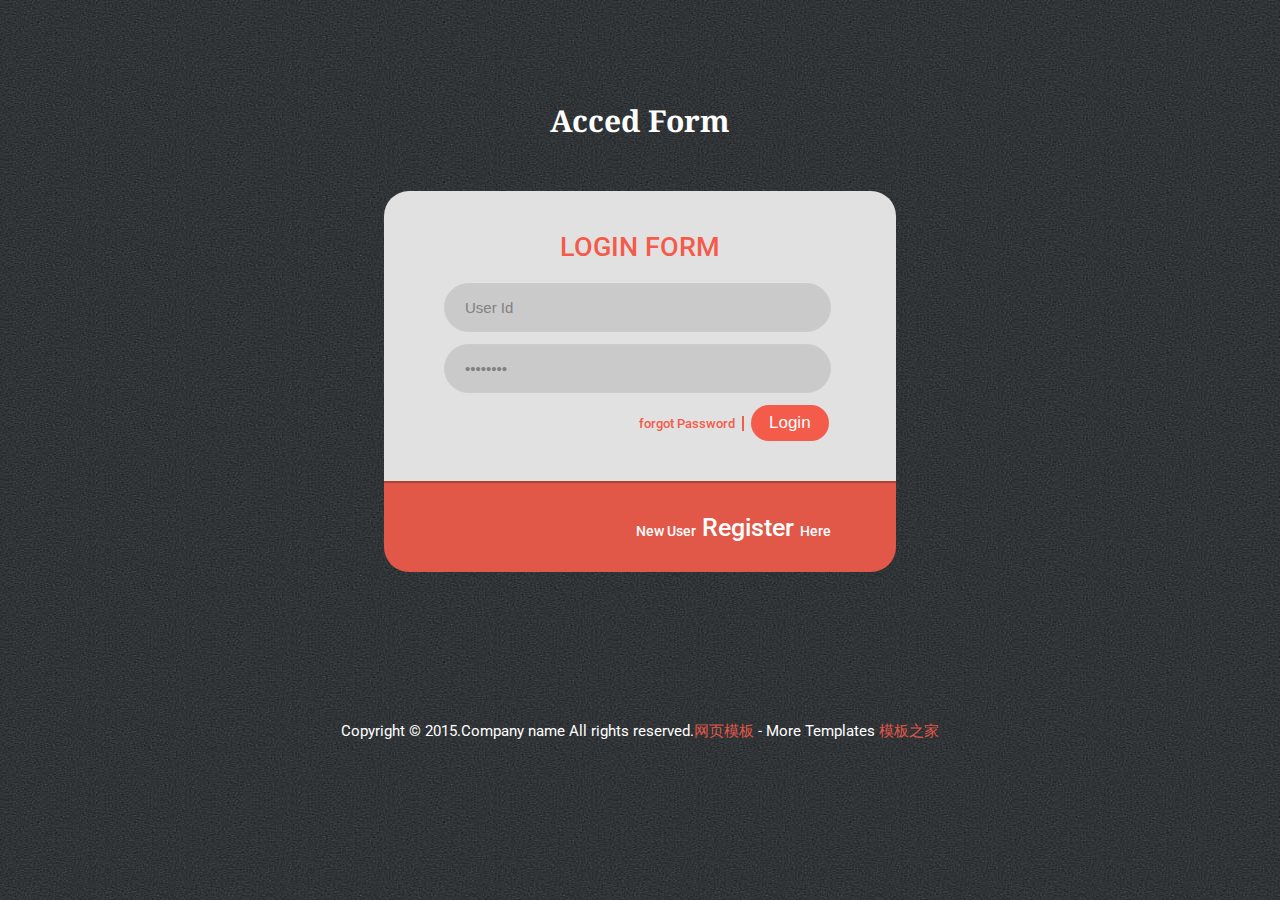
<file: cpts_22_ek/cpts_22_ek/index.html>
<!DOCTYPE HTML>
<html>
<head>
<title>Home</title>
<!-- Custom Theme files -->
<link href="css/style.css" rel="stylesheet" type="text/css" media="all"/>
<!-- Custom Theme files -->
<meta http-equiv="Content-Type" content="text/html; charset=utf-8" />
<meta name="viewport" content="width=device-width, initial-scale=1, maximum-scale=1">
<meta http-equiv="Content-Type" content="text/html; charset=utf-8" /> 
<meta name="keywords" content="Login form web template, Sign up Web Templates, Flat Web Templates, Login signup Responsive web template, Smartphone Compatible web template, free webdesigns for Nokia, Samsung, LG, SonyErricsson, Motorola web design" />
<!--Google Fonts-->
<link href='http://fonts.useso.com/css?family=Roboto:500,900italic,900,400italic,100,700italic,300,700,500italic,100italic,300italic,400' rel='stylesheet' type='text/css'>
<link href='http://fonts.useso.com/css?family=Droid+Serif:400,700,400italic,700italic' rel='stylesheet' type='text/css'>
<!--Google Fonts-->
</head>
<body>
<div class="login">
	<h2>Acced Form</h2>
	<div class="login-top">
		<h1>LOGIN FORM</h1>
		<form>
			<input type="text" value="User Id" onfocus="this.value = '';" onblur="if (this.value == '') {this.value = 'User Id';}">
			<input type="password" value="password" onfocus="this.value = '';" onblur="if (this.value == '') {this.value = 'password';}">
	    </form>
	    <div class="forgot">
	    	<a href="#">forgot Password</a>
	    	<input type="submit" value="Login" >
	    </div>
	</div>
	<div class="login-bottom">
		<h3>New User &nbsp;<a href="#">Register</a>&nbsp Here</h3>
	</div>
</div>	
<div class="copyright">
	<p>Copyright &copy; 2015.Company name All rights reserved.<a target="_blank" href="http://www.cssmoban.com/">&#x7F51;&#x9875;&#x6A21;&#x677F;</a> - More Templates <a href="http://www.cssmoban.com/" target="_blank" title="模板之家">模板之家</a></p>
</div>


</body>
</html>
</file>
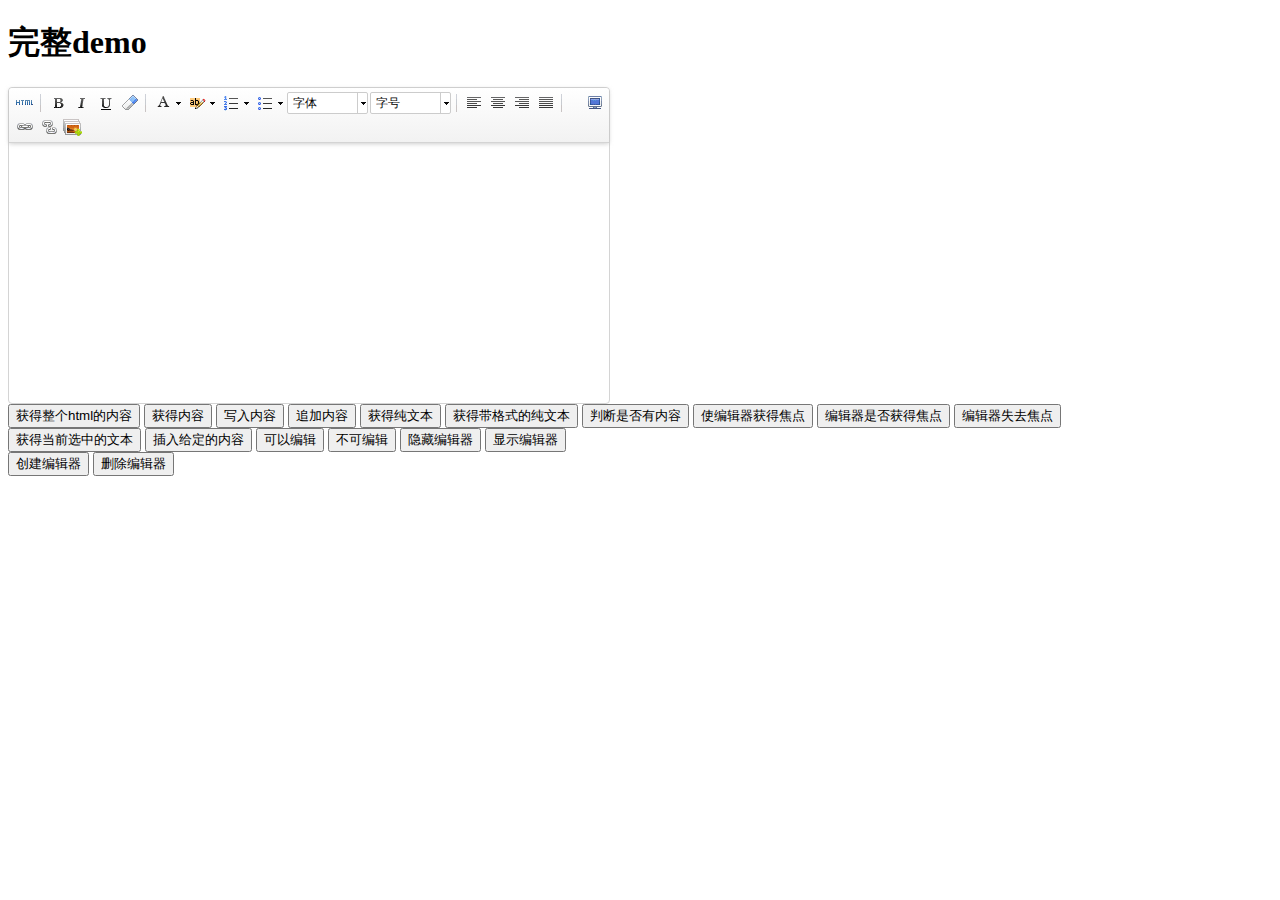
<file: FBlungu/assets/js/ueditor/index.html>
<!DOCTYPE HTML PUBLIC "-//W3C//DTD HTML 4.01 Transitional//EN"
        "http://www.w3.org/TR/html4/loose.dtd">
<html>
<head>
    <title>完整demo</title>
    <meta http-equiv="Content-Type" content="text/html;charset=utf-8"/>
    <script type="text/javascript" charset="utf-8" src="ueditor.config.js"></script>
    <script type="text/javascript" charset="utf-8" src="ueditor.all.min.js"> </script>
    <style type="text/css">
        div{
            width:100%;
        }
    </style>
</head>
<body>
<div>
    <h1>完整demo</h1>
    <script id="editor" type="text/plain" style="width:600px;height:260px;"></script>
</div>
<div id="btns">
    <div>
        <button onclick="getAllHtml()">获得整个html的内容</button>
        <button onclick="getContent()">获得内容</button>
        <button onclick="setContent()">写入内容</button>
        <button onclick="setContent(true)">追加内容</button>
        <button onclick="getContentTxt()">获得纯文本</button>
        <button onclick="getPlainTxt()">获得带格式的纯文本</button>
        <button onclick="hasContent()">判断是否有内容</button>
        <button onclick="setFocus()">使编辑器获得焦点</button>
        <button onmousedown="isFocus(event)">编辑器是否获得焦点</button>
        <button onmousedown="setblur(event)" >编辑器失去焦点</button>

    </div>
    <div>
        <button onclick="getText()">获得当前选中的文本</button>
        <button onclick="insertHtml()">插入给定的内容</button>
        <button id="enable" onclick="setEnabled()">可以编辑</button>
        <button onclick="setDisabled()">不可编辑</button>
        <button onclick=" UE.getEditor('editor').setHide()">隐藏编辑器</button>
        <button onclick=" UE.getEditor('editor').setShow()">显示编辑器</button>
    </div>

</div>
<div>
    <button onclick="createEditor()">
    创建编辑器</button>
    <button onclick="deleteEditor()">
    删除编辑器</button>
</div>

<script type="text/javascript">

    //实例化编辑器
    //建议使用工厂方法getEditor创建和引用编辑器实例，如果在某个闭包下引用该编辑器，直接调用UE.getEditor('editor')就能拿到相关的实例
    var ue = UE.getEditor('editor');


    function isFocus(e){
        alert(UE.getEditor('editor').isFocus());
        UE.dom.domUtils.preventDefault(e)
    }
    function setblur(e){
        UE.getEditor('editor').blur();
        UE.dom.domUtils.preventDefault(e)
    }
    function insertHtml() {
        var value = prompt('插入html代码', '');
        UE.getEditor('editor').execCommand('insertHtml', value)
    }
    function createEditor() {
        enableBtn();
        UE.getEditor('editor');
    }
    function getAllHtml() {
        alert(UE.getEditor('editor').getAllHtml())
    }
    function getContent() {
        var arr = [];
        arr.push("使用editor.getContent()方法可以获得编辑器的内容");
        arr.push("内容为：");
        arr.push(UE.getEditor('editor').getContent());
        alert(arr.join("\n"));
    }
    function getPlainTxt() {
        var arr = [];
        arr.push("使用editor.getPlainTxt()方法可以获得编辑器的带格式的纯文本内容");
        arr.push("内容为：");
        arr.push(UE.getEditor('editor').getPlainTxt());
        alert(arr.join('\n'))
    }
    function setContent(isAppendTo) {
        var arr = [];
        arr.push("使用editor.setContent('欢迎使用ueditor')方法可以设置编辑器的内容");
        UE.getEditor('editor').setContent('欢迎使用ueditor', isAppendTo);
        alert(arr.join("\n"));
    }
    function setDisabled() {
        UE.getEditor('editor').setDisabled('fullscreen');
        disableBtn("enable");
    }

    function setEnabled() {
        UE.getEditor('editor').setEnabled();
        enableBtn();
    }

    function getText() {
        //当你点击按钮时编辑区域已经失去了焦点，如果直接用getText将不会得到内容，所以要在选回来，然后取得内容
        var range = UE.getEditor('editor').selection.getRange();
        range.select();
        var txt = UE.getEditor('editor').selection.getText();
        alert(txt)
    }

    function getContentTxt() {
        var arr = [];
        arr.push("使用editor.getContentTxt()方法可以获得编辑器的纯文本内容");
        arr.push("编辑器的纯文本内容为：");
        arr.push(UE.getEditor('editor').getContentTxt());
        alert(arr.join("\n"));
    }
    function hasContent() {
        var arr = [];
        arr.push("使用editor.hasContents()方法判断编辑器里是否有内容");
        arr.push("判断结果为：");
        arr.push(UE.getEditor('editor').hasContents());
        alert(arr.join("\n"));
    }
    function setFocus() {
        UE.getEditor('editor').focus();
    }
    function deleteEditor() {
        disableBtn();
        UE.getEditor('editor').destroy();
    }
    function disableBtn(str) {
        var div = document.getElementById('btns');
        var btns = UE.dom.domUtils.getElementsByTagName(div, "button");
        for (var i = 0, btn; btn = btns[i++];) {
            if (btn.id == str) {
                UE.dom.domUtils.removeAttributes(btn, ["disabled"]);
            } else {
                btn.setAttribute("disabled", "true");
            }
        }
    }
    function enableBtn() {
        var div = document.getElementById('btns');
        var btns = UE.dom.domUtils.getElementsByTagName(div, "button");
        for (var i = 0, btn; btn = btns[i++];) {
            UE.dom.domUtils.removeAttributes(btn, ["disabled"]);
        }
    }
</script>
</body>
</html>
</file>
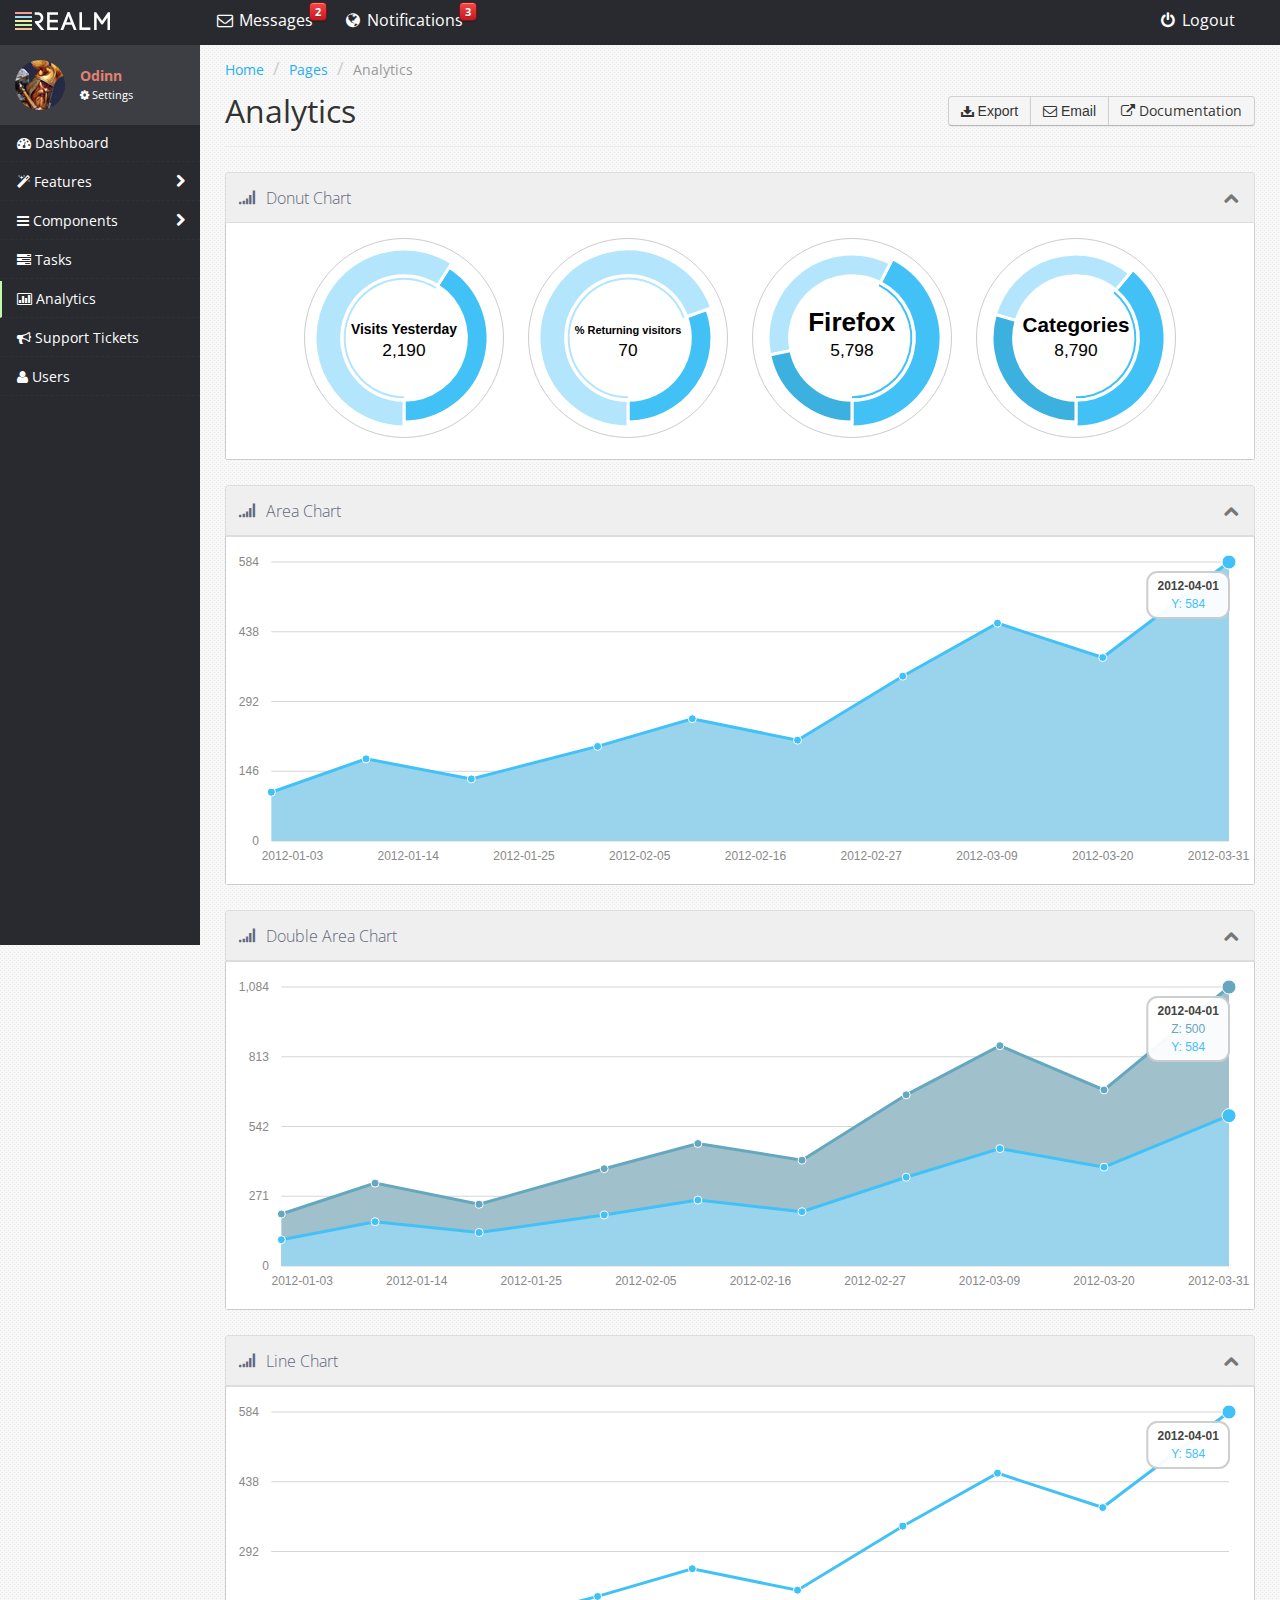
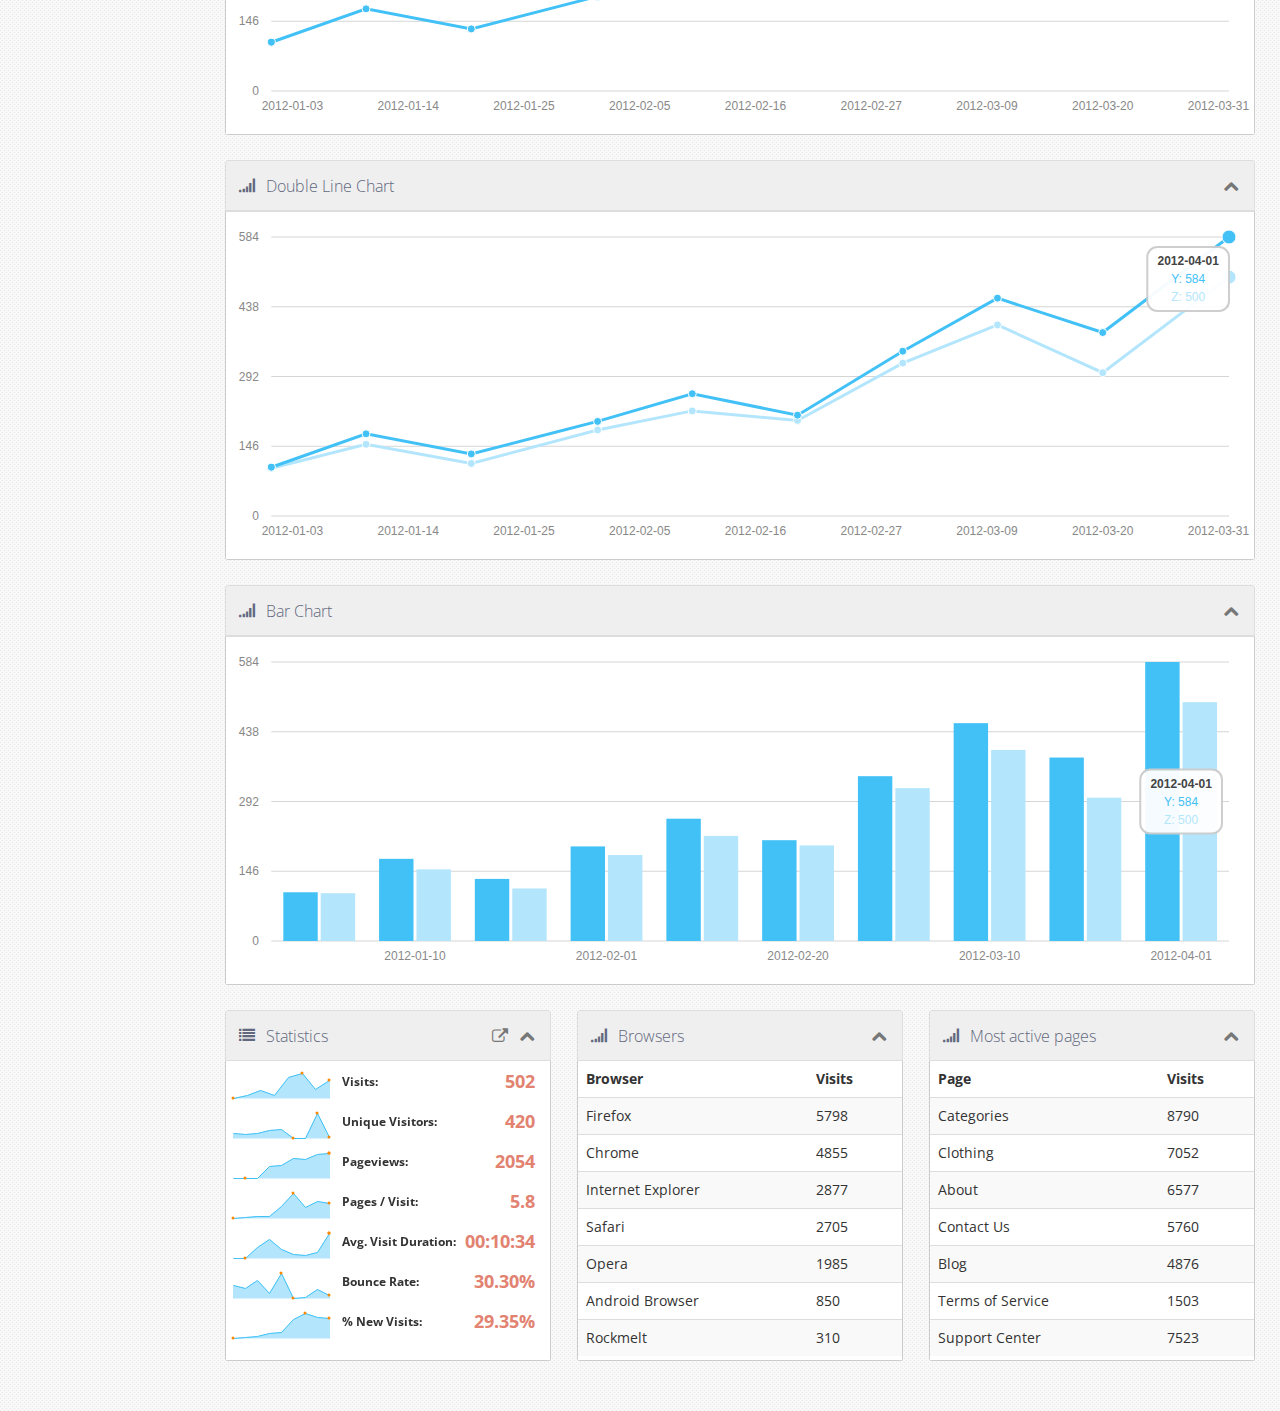
<file: mstp_48_realm/analytics.html>
<!DOCTYPE html>
<html lang="en">
  <head>
    <meta charset="utf-8">
    <title>Realm - Analytics</title>
    <meta name="viewport" content="width=device-width, initial-scale=1.0">
    <meta name="author" content="Bluth Company">
    <link rel="shortcut icon" href="assets/ico/favicon.html">
    <link href="assets/css/bootstrap.css" rel="stylesheet">
    <link href="assets/css/theme.css" rel="stylesheet">
    <link href="assets/css/font-awesome.min.css" rel="stylesheet">
    <link href="assets/css/alertify.css" rel="stylesheet">
    <link rel="Favicon Icon" href="favicon.ico">
    <link href="http://fonts.useso.com/css?family=Open+Sans:400,700" rel="stylesheet" type="text/css">
    <!-- HTML5 shim, for IE6-8 support of HTML5 elements -->
    <!--[if lt IE 9]>
      <script src="http://html5shim.googlecode.com/svn/trunk/html5.js"></script>
    <![endif]-->
  </head>
  <body>
    <div id="wrap">
    <div class="navbar navbar-fixed-top">
      <div class="navbar-inner">
        <div class="container-fluid">
          <div class="logo">
            <img src="assets/img/logo.png" alt="Realm Admin Template">
          </div>
           <a class="btn btn-navbar visible-phone" data-toggle="collapse" data-target=".nav-collapse">
            <span class="icon-bar"></span>
            <span class="icon-bar"></span>
            <span class="icon-bar"></span>
          </a>
           <a class="btn btn-navbar slide_menu_left visible-tablet">
            <span class="icon-bar"></span>
            <span class="icon-bar"></span>
            <span class="icon-bar"></span>
          </a>

          <div class="top-menu visible-desktop">
            <ul class="pull-left">
              <li><a id="messages" data-notification="2" href="#"><i class="icon-envelope"></i> Messages</a></li>
              <li><a id="notifications" data-notification="3" href="#"><i class="icon-globe"></i> Notifications</a></li>
            </ul>
            <ul class="pull-right">  
              <li><a href="login.html"><i class="icon-off"></i> Logout</a></li>
            </ul>
          </div>

          <div class="top-menu visible-phone visible-tablet">
            <ul class="pull-right">  
              <li><a title="link to View all Messages page, no popover in phone view or tablet" href="#"><i class="icon-envelope"></i></a></li>
              <li><a title="link to View all Notifications page, no popover in phone view or tablet" href="#"><i class="icon-globe"></i></a></li>
              <li><a href="login.html"><i class="icon-off"></i></a></li>
            </ul>
          </div>

        </div>
      </div>
    </div>

    <div class="container-fluid">

      <!-- Side menu -->  
      <div class="sidebar-nav nav-collapse collapse">
        <div class="user_side clearfix">
          <img src="assets/img/odinn.jpg" alt="Odinn god of Thunder">
          <h5>Odinn</h5>
          <a href="#"><i class="icon-cog"></i> Settings</a>        
        </div>
        <div class="accordion" id="accordion2">
          <div class="accordion-group">
            <div class="accordion-heading">
              <a class="accordion-toggle b_F79999" href="index-2.html"><i class="icon-dashboard"></i> <span>Dashboard</span></a>
            </div>
          </div>
          <div class="accordion-group">
            <div class="accordion-heading">
              <a class="accordion-toggle b_C3F7A7 collapsed" data-toggle="collapse" data-parent="#accordion2" href="#collapse1"><i class="icon-magic"></i> <span>Features</span></a>
            </div>
            <div id="collapse1" class="accordion-body collapse">
              <div class="accordion-inner">
                <a class="accordion-toggle" href="ui_features.html"><i class="icon-star"></i> UI Features</a>
                <a class="accordion-toggle" href="forms.html"><i class="icon-list-alt"></i> Forms</a>
                <a class="accordion-toggle" href="tables.html"><i class="icon-table"></i> Tables</a>
                <a class="accordion-toggle" href="buttons.html"><i class="icon-circle"></i> Buttons</a>
              </div>
            </div>
          </div>
          <div class="accordion-group">
            <div class="accordion-heading">
              <a class="accordion-toggle b_9FDDF6 collapsed" data-toggle="collapse" data-parent="#accordion2" href="#collapse2"><i class="icon-reorder"></i> <span>Components</span></a>
            </div>
            <div id="collapse2" class="accordion-body collapse">
              <div class="accordion-inner">
                <a class="accordion-toggle" href="notifications.html"><i class="icon-rss"></i> Notifications</a>
                <a class="accordion-toggle" href="calendar.html"><i class="icon-calendar"></i> Calendar</a>
                <a class="accordion-toggle" href="gallery.html"><i class="icon-picture"></i> Gallery</a>
              </div>
            </div>
          </div>
          <div class="accordion-group">
            <div class="accordion-heading">
              <a class="accordion-toggle b_F6F1A2" href="tasks.html"><i class="icon-tasks"></i> <span>Tasks</span></a>
            </div>
          </div>
          <div class="accordion-group">
            <div class="accordion-heading">
              <a class="accordion-toggle b_C1F8A9 active" href="analytics.html"><i class="icon-bar-chart"></i> <span>Analytics</span></a>
            </div>
          </div> 
          <div class="accordion-group">
            <div class="accordion-heading">
              <a class="accordion-toggle b_9FDDF6" href="tickets.html"><i class="icon-bullhorn"></i> <span>Support Tickets</span></a>
            </div>
          </div> 
          <div class="accordion-group">
            <div class="accordion-heading">
              <a class="accordion-toggle b_F5C294" href="users.html"><i class="icon-user"></i> <span>Users</span></a>
            </div>
          </div>      
        </div>
      </div>
      <!-- /Side menu -->

      <!-- Main window -->  
      <div class="main_container" id="analytics_page">
        <div class="row-fluid">
          <ul class="breadcrumb">
            <li><a href="#">Home</a> <span class="divider">/</span></li>
            <li><a href="#">Pages</a> <span class="divider">/</span></li>
            <li class="active">Analytics</li>
          </ul>
          <h2 class="heading">
                Analytics
                <div class="btn-group pull-right">
                  <button class="btn"><i class="icon-download-alt"></i> Export</button>
                  <button class="btn"><i class="icon-envelope"></i> Email</button>
                  <a href="http://www.oesmith.co.uk/morris.js/" target="_blank" class="btn"><i class="icon-external-link"></i> Documentation</a>
                </div>
          </h2>
        </div>

        <!-- HEADER -->
          <div class="row-fluid">
            <div class="widget-top widget widget-padding">
              <div class="widget-header"><i class="icon-signal"></i><h5>Donut Chart</h5>
              <div class="widget-buttons">
                  <a href="#" data-title="Collapse" data-collapsed="false" class="tip collapse"><i class="icon-chevron-up"></i></a>
              </div>
              </div>
              <div class="widget-body">
                <div id="donut" class="circle" style="height:200px; width:200px; background-color:white; border-radius:100px;"></div>
                <div id="donut2" class="circle" style="height:200px; width:200px; background-color:white; border-radius:100px;"></div>
                <div id="donut3" class="circle" style="height:200px; width:200px; background-color:white; border-radius:100px;"></div>
                <div id="donut4" class="circle" style="height:200px; width:200px; background-color:white; border-radius:100px;"></div>
              </div>
            </div>
          </div>

          <div class="row-fluid">
            <div class="widget span12">
              <div class="widget-header"><i class="icon-signal"></i><h5>Area Chart</h5>
              <div class="widget-buttons">
                  <a href="#" data-title="Collapse" data-collapsed="false" class="tip collapse"><i class="icon-chevron-up"></i></a>
              </div>
              </div>
              <div class="widget-body clearfix" style="border-top:1px solid #DDD;">
                <div class="analytics_item" id="areachart"></div>
              </div>
            </div>
          </div>
          <div class="row-fluid">
            <div class="widget span12">
              <div class="widget-header"><i class="icon-signal"></i><h5>Double Area Chart</h5>
              <div class="widget-buttons">
                  <a href="#" data-title="Collapse" data-collapsed="false" class="tip collapse"><i class="icon-chevron-up"></i></a>
              </div>
              </div>
              <div class="widget-body clearfix" style="border-top:1px solid #DDD;">
                <div class="analytics_item" id="areachart2"></div>
              </div>
            </div>
          </div>
          <div class="row-fluid">
            <div class="widget span12">
              <div class="widget-header"><i class="icon-signal"></i><h5>Line Chart</h5>
              <div class="widget-buttons">
                  <a href="#" data-title="Collapse" data-collapsed="false" class="tip collapse"><i class="icon-chevron-up"></i></a>
              </div>
              </div>
              <div class="widget-body clearfix" style="border-top:1px solid #DDD;">
                <div class="analytics_item" id="linechart"></div>
              </div>
            </div>
          </div>
          <div class="row-fluid">
            <div class="widget span12">
              <div class="widget-header"><i class="icon-signal"></i><h5>Double Line Chart</h5>
              <div class="widget-buttons">
                  <a href="#" data-title="Collapse" data-collapsed="false" class="tip collapse"><i class="icon-chevron-up"></i></a>
              </div>
              </div>
              <div class="widget-body clearfix" style="border-top:1px solid #DDD;">
                <div class="analytics_item" id="linechart2"></div>
              </div>
            </div>
          </div>
          <div class="row-fluid">
            <div class="widget span12">
              <div class="widget-header"><i class="icon-signal"></i><h5>Bar Chart</h5>
              <div class="widget-buttons">
                  <a href="#" data-title="Collapse" data-collapsed="false" class="tip collapse"><i class="icon-chevron-up"></i></a>
              </div>
              </div>
              <div class="widget-body clearfix" style="border-top:1px solid #DDD;">
                <div class="analytics_item" id="barchart"></div>
              </div>
            </div>
          </div>
          <div class="row-fluid">
              <div class="widget span4">
                  <div class="widget-header">
                      <i class="icon-list"></i>
                      <h5>Statistics</h5>
                      <div class="widget-buttons">
                        <a href="http://omnipotent.net/jquery.sparkline/" data-title="Documentation" class="tip" target="_blank"><i class="icon-external-link"></i></a>
                        <a href="#" data-title="Collapse" data-collapsed="false" class="tip collapse"><i class="icon-chevron-up"></i></a>
                      </div>
                   </div>  
                  <div class="widget-body clearfix" id="widget-analytics" style="height: 300px; overflow:hidden;">
                      <div class="widget-analytics-small">
                        <ul>
                          <li>
                            <span class="inlinesparkline">1,5,10,5,25,30,12,22</span>
                            <h5>Visits:</h5>
                            <h4>502</h4>
                          </li>
                          <li>
                            <span class="inlinesparkline">5,4,5,7,8,1,1,20,2</span>
                            <h5>Unique Visitors:</h5>
                            <h4>420</h4>
                          </li>
                          <li>
                            <span class="inlinesparkline">5,3,3,98,102,155,150,187,196</span>
                            <h5>Pageviews:</h5>
                            <h4>2054</h4>
                          </li>
                          <li>
                            <span class="inlinesparkline">5,44,53,66,378,771,341,520,452</span>
                            <h5>Pages / Visit:</h5>
                            <h4>5.8</h4>
                          </li>
                          <li>
                            <span class="inlinesparkline">5,4,35,57,28,16,11,20,72</span>
                            <h5>Avg. Visit Duration:</h5>
                            <h4>00:10:34</h4>
                          </li>
                          <li>
                            <span class="inlinesparkline">52,44,65,27,86,14,16,40,22</span>
                            <h5>Bounce Rate:</h5>
                            <h4>30.30%</h4>
                          </li>
                          <li>
                            <span class="inlinesparkline">5,6,7,9,10,20,25,22,21</span>
                            <h5>% New Visits:</h5>
                            <h4>29.35%</h4>
                          </li>
                        </ul>
                      </div>
                  </div> <!-- /widget body -->
              </div> <!-- /widget span4 -->
              <div class="widget span4">
                <div class="widget-header"><i class="icon-signal"></i><h5>Browsers</h5>
                  <div class="widget-buttons">
                      <a href="#" data-title="Collapse" data-collapsed="false" class="tip collapse"><i class="icon-chevron-up"></i></a>
                  </div>
                </div>
                <div class="widget-body clearfix" style="height: 300px;">
                  <table class="table table-striped">
                    <thead>
                        <tr>
                          <th>Browser</th>
                          <th>Visits</th>
                        </tr>
                    </thead>
                    <tbody>
                      <tr>
                        <td>Firefox</td>
                        <td>5798</td>
                      </tr>
                      <tr>
                        <td>Chrome</td>
                        <td>4855</td>
                      </tr>
                      <tr>
                        <td>Internet Explorer</td>
                        <td>2877</td>
                      </tr>
                      <tr>
                        <td>Safari</td>
                        <td>2705</td>
                      </tr>
                      <tr>
                        <td>Opera</td>
                        <td>1985</td>
                      </tr>
                      <tr>
                        <td>Android Browser</td>
                        <td>850</td>
                      </tr>
                      <tr>
                        <td>Rockmelt</td>
                        <td>310</td>
                      </tr>
                    </tbody>      
                  </table>
                </div>
              </div>
              <div class="widget span4">
                <div class="widget-header"><i class="icon-signal"></i><h5>Most active pages</h5>
                  <div class="widget-buttons">
                      <a href="#" data-title="Collapse" data-collapsed="false" class="tip collapse"><i class="icon-chevron-up"></i></a>
                  </div>
                </div>
                <div class="widget-body clearfix" style="height: 300px;">
                  <table class="table table-striped">
                    <thead>
                        <tr>
                          <th>Page</th>
                          <th>Visits</th>
                        </tr>
                    </thead>
                    <tbody>
                      <tr>
                        <td>Categories</td>
                        <td>8790</td>
                      </tr>
                      <tr>
                        <td>Clothing</td>
                        <td>7052</td>
                      </tr>
                      <tr>
                        <td>About</td>
                        <td>6577</td>
                      </tr>
                      <tr>
                        <td>Contact Us</td>
                        <td>5760</td>
                      </tr>
                      <tr>
                        <td>Blog</td>
                        <td>4876</td>
                      </tr>
                      <tr>
                        <td>Terms of Service</td>
                        <td>1503</td>
                      </tr>
                      <tr>
                        <td>Support Center</td>
                        <td>7523</td>
                      </tr>
                    </tbody>      
                  </table>
                </div>
              </div>
          </div> <!-- /row-fluid -->
      </div>
      <!-- /Main window -->  

      </div><!--/.fluid-container-->
    </div><!-- wrap ends-->

    <script type="text/javascript" src="assets/js/jquery.min.js"></script>
    <script type="text/javascript" src="assets/js/jquery-ui.min.js"></script>
    <script type="text/javascript" src="assets/js/raphael-min.js"></script>
    <script type="text/javascript" src="assets/js/bootstrap.js"></script>
    <script type="text/javascript" src='assets/js/sparkline.js'></script>
    <script type="text/javascript" src='assets/js/morris.min.js'></script>
    <script type="text/javascript" src="assets/js/jquery.dataTables.min.js"></script>   
    <script type="text/javascript" src="assets/js/jquery.masonry.min.js"></script>   
    <script type="text/javascript" src="assets/js/jquery.imagesloaded.min.js"></script>   
    <script type="text/javascript" src="assets/js/jquery.facybox.js"></script>   
    <script type="text/javascript" src="assets/js/jquery.alertify.min.js"></script> 
    <script type="text/javascript" src="assets/js/jquery.knob.js"></script>
    <script type='text/javascript' src='assets/js/fullcalendar.min.js'></script>
    <script type="text/javascript" src="assets/js/jquery.slimscroll.min.js"></script>
    <script type="text/javascript" src="assets/js/realm.js"></script>
  </body>
</html>
</file>
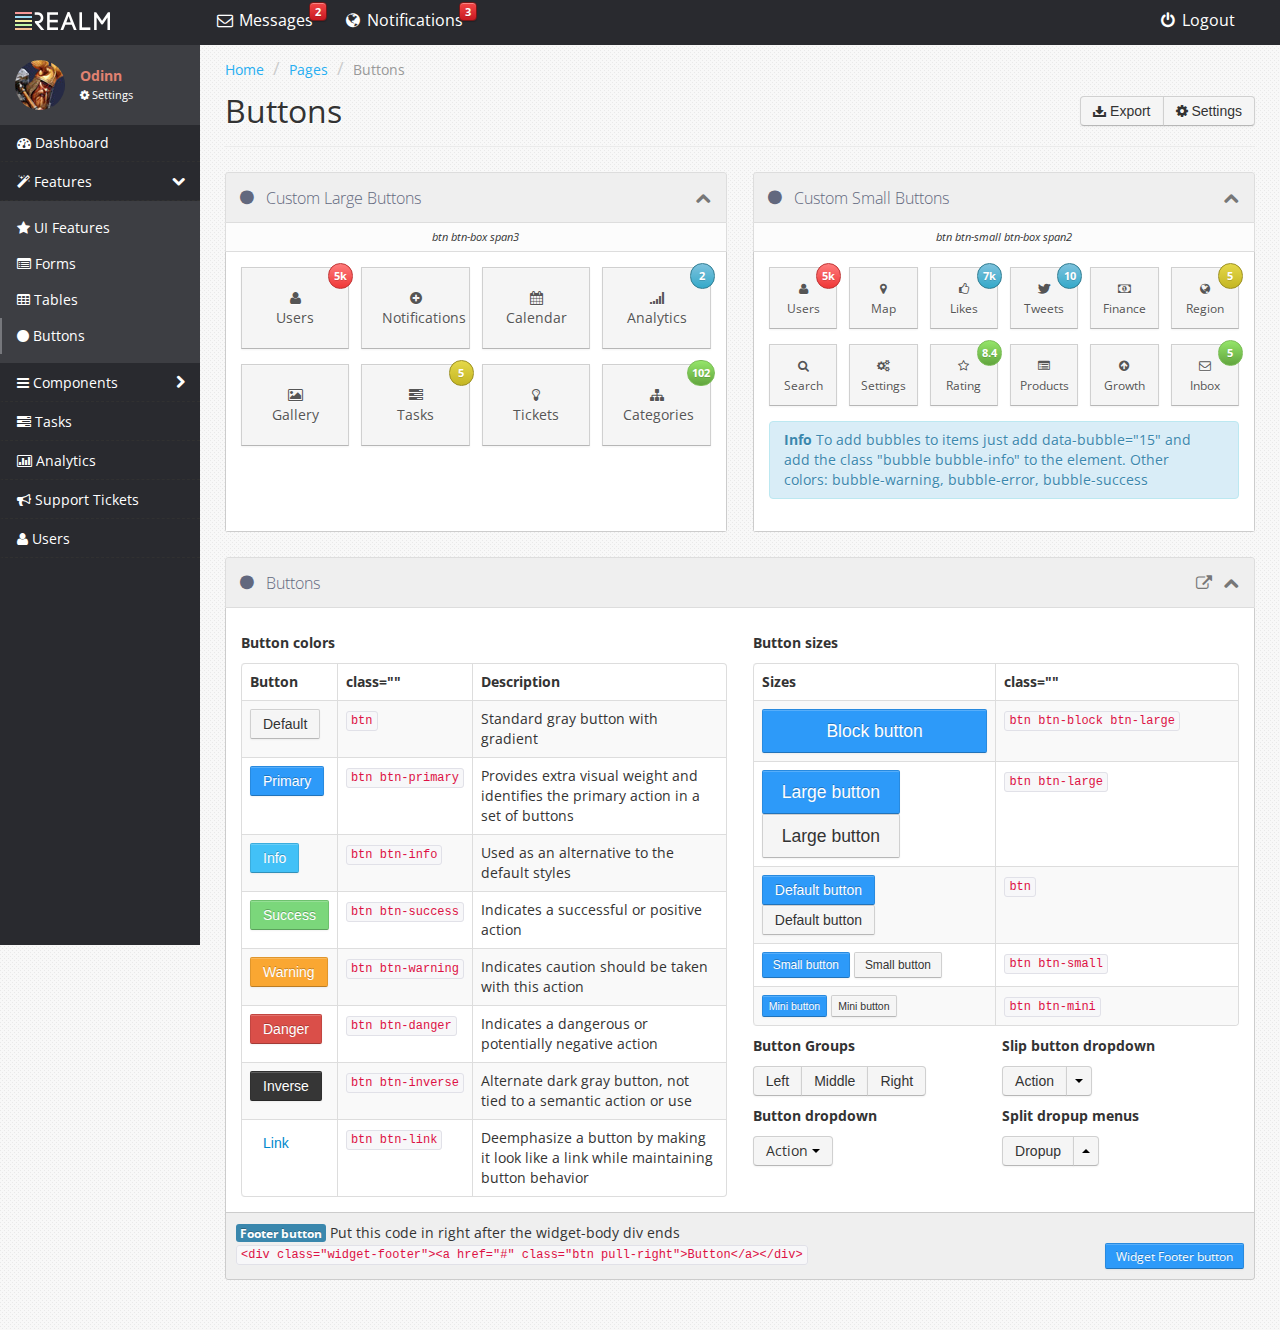
<file: mstp_48_realm/buttons.html>
<!DOCTYPE html>
<html lang="en">
  <head>
    <meta charset="utf-8">
    <title>Realm - Buttons</title>
    <meta name="viewport" content="width=device-width, initial-scale=1.0">
    <meta name="author" content="Bluth Company">
    <link rel="shortcut icon" href="assets/ico/favicon.html">
    <link href="assets/css/bootstrap.css" rel="stylesheet">
    <link href="assets/css/theme.css" rel="stylesheet">
    <link href="assets/css/font-awesome.min.css" rel="stylesheet">
    <link href="assets/css/alertify.css" rel="stylesheet">
    <link rel="Favicon Icon" href="favicon.ico">
    <link href="http://fonts.useso.com/css?family=Open+Sans:400,700" rel="stylesheet" type="text/css">
    <!-- HTML5 shim, for IE6-8 support of HTML5 elements -->
    <!--[if lt IE 9]>
      <script src="http://html5shim.googlecode.com/svn/trunk/html5.js"></script>
    <![endif]-->
  </head>
  <body>
    <div id="wrap">
    <div class="navbar navbar-fixed-top">
      <div class="navbar-inner">
        <div class="container-fluid">
          <div class="logo">
            <img src="assets/img/logo.png" alt="Realm Admin Template">
          </div>
           <a class="btn btn-navbar visible-phone" data-toggle="collapse" data-target=".nav-collapse">
            <span class="icon-bar"></span>
            <span class="icon-bar"></span>
            <span class="icon-bar"></span>
          </a>
           <a class="btn btn-navbar slide_menu_left visible-tablet">
            <span class="icon-bar"></span>
            <span class="icon-bar"></span>
            <span class="icon-bar"></span>
          </a>

          <div class="top-menu visible-desktop">
            <ul class="pull-left">
              <li><a id="messages" data-notification="2" href="#"><i class="icon-envelope"></i> Messages</a></li>
              <li><a id="notifications" data-notification="3" href="#"><i class="icon-globe"></i> Notifications</a></li>
            </ul>
            <ul class="pull-right">  
              <li><a href="login.html"><i class="icon-off"></i> Logout</a></li>
            </ul>
          </div>

          <div class="top-menu visible-phone visible-tablet">
            <ul class="pull-right">  
              <li><a title="link to View all Messages page, no popover in phone view or tablet" href="#"><i class="icon-envelope"></i></a></li>
              <li><a title="link to View all Notifications page, no popover in phone view or tablet" href="#"><i class="icon-globe"></i></a></li>
              <li><a href="login.html"><i class="icon-off"></i></a></li>
            </ul>
          </div>

        </div>
      </div>
    </div>

    <div class="container-fluid">

      <!-- Side menu -->  
      <div class="sidebar-nav nav-collapse collapse">
        <div class="user_side clearfix">
          <img src="assets/img/odinn.jpg" alt="Odinn god of Thunder">
          <h5>Odinn</h5>
          <a href="#"><i class="icon-cog"></i> Settings</a>        
        </div>
        <div class="accordion" id="accordion2">
          <div class="accordion-group">
            <div class="accordion-heading">
              <a class="accordion-toggle b_F79999" href="index-2.html"><i class="icon-dashboard"></i> <span>Dashboard</span></a>
            </div>
          </div>
          <div class="accordion-group">
            <div class="accordion-heading">
              <a class="accordion-toggle b_C3F7A7" data-toggle="collapse" data-parent="#accordion2" href="#collapse1"><i class="icon-magic"></i> <span>Features</span></a>
            </div>
            <div id="collapse1" class="accordion-body in collapse" style="height:auto">
              <div class="accordion-inner">
                <a class="accordion-toggle" href="ui_features.html"><i class="icon-star"></i> UI Features</a>
                <a class="accordion-toggle" href="forms.html"><i class="icon-list-alt"></i> Forms</a>
                <a class="accordion-toggle" href="tables.html"><i class="icon-table"></i> Tables</a>
                <a class="accordion-toggle active" href="buttons.html"><i class="icon-circle"></i> Buttons</a>
              </div>
            </div>
          </div>
          <div class="accordion-group">
            <div class="accordion-heading">
              <a class="accordion-toggle b_9FDDF6 collapsed" data-toggle="collapse" data-parent="#accordion2" href="#collapse2"><i class="icon-reorder"></i> <span>Components</span></a>
            </div>
            <div id="collapse2" class="accordion-body collapse">
              <div class="accordion-inner">
                <a class="accordion-toggle" href="notifications.html"><i class="icon-rss"></i> Notifications</a>
                <a class="accordion-toggle" href="calendar.html"><i class="icon-calendar"></i> Calendar</a>
                <a class="accordion-toggle" href="gallery.html"><i class="icon-picture"></i> Gallery</a>
              </div>
            </div>
          </div>
          <div class="accordion-group">
            <div class="accordion-heading">
              <a class="accordion-toggle b_F6F1A2" href="tasks.html"><i class="icon-tasks"></i> <span>Tasks</span></a>
            </div>
          </div>
          <div class="accordion-group">
            <div class="accordion-heading">
              <a class="accordion-toggle b_C1F8A9" href="analytics.html"><i class="icon-bar-chart"></i> <span>Analytics</span></a>
            </div>
          </div> 
          <div class="accordion-group">
            <div class="accordion-heading">
              <a class="accordion-toggle b_9FDDF6" href="tickets.html"><i class="icon-bullhorn"></i> <span>Support Tickets</span></a>
            </div>
          </div> 
          <div class="accordion-group">
            <div class="accordion-heading">
              <a class="accordion-toggle b_F5C294" href="users.html"><i class="icon-user"></i> <span>Users</span></a>
            </div>
          </div>      
        </div>
      </div>
      <!-- /Side menu -->

      <!-- Main window -->
		  <div class="main_container" id="tables_page">
          <div class="row-fluid">
            <ul class="breadcrumb">
              <li><a href="#">Home</a> <span class="divider">/</span></li>
              <li><a href="#">Pages</a> <span class="divider">/</span></li>
              <li class="active">Buttons</li>
            </ul>
            <h2 class="heading">
               Buttons
              <div class="btn-group pull-right">
                <button class="btn"><i class="icon-download-alt"></i> Export</button>
                <button class="btn"><i class="icon-cog"></i> Settings</button>
              </div>
            </h2>
          </div> <!-- /row-fluid -->
          <div class="row-fluid">

            <div class="widget widget-padding span6">
              <div class="widget-header">
                <i class="icon-circle"></i>
                <h5>Custom Large Buttons</h5>
                <div class="widget-buttons">
                  <a href="#" data-title="Collapse" data-collapsed="false" class="tip collapse"><i class="icon-chevron-up"></i></a>
                </div>
              </div>
              <div class="widget-header-under"><i>btn btn-box span3</i></div>
              <div class="widget-body" style="height: 280px;">
              	<div class="row-fluid" style="margin-bottom:15px;">
                  <a class="btn btn-box bubble bubble-danger span3 tips" data-title="bubble-danger" href="#" data-bubble="5k"><i class="icon-user"></i><span>Users</span></a>
                  <a class="btn btn-box span3" href="#" data-bubble="2"><i class="icon-plus-sign"></i><span>Notifications</span></a>
                  <a class="btn btn-box span3" href="#" data-bubble="2"><i class="icon-calendar"></i><span>Calendar</span></a>
                  <a class="btn btn-box bubble bubble-info span3 tips" data-title="bubble-info" href="#" data-bubble="2"><i class="icon-signal"></i><span>Analytics</span></a>
              	</div>	
              	<div class="row-fluid" style="margin-bottom:15px;">
                  <a class="btn btn-box span3" href="#" data-bubble="2"><i class="icon-picture"></i><span>Gallery</span></a>
                  <a class="btn btn-box bubble bubble-warning span3 tips" data-title="bubble-warning" href="#" data-bubble="5"><i class="icon-tasks"></i><span>Tasks</span></a>
                  <a class="btn btn-box span3" href="#" data-bubble="2"><i class="icon-lightbulb"></i><span>Tickets</span></a>
                  <a class="btn btn-box bubble bubble-success span3 tips" data-title="bubble-success" href="#" data-bubble="102"><i class="icon-sitemap"></i><span>Categories</span></a>
              	</div>	
              </div><!--/widget-body-->
            </div><!-- /widget -->

            <div class="widget widget-padding span6">
              <div class="widget-header">
                <i class="icon-circle"></i>
                <h5>Custom Small Buttons</h5>
                <div class="widget-buttons">
                    <a href="#" data-title="Collapse" data-collapsed="false" class="tip collapse"><i class="icon-chevron-up"></i></a>
                </div>
              </div>
              <div class="widget-header-under"><i>btn btn-small btn-box span2</i></div>
              <div class="widget-body" style="height: 280px;">
              	<div class="row-fluid" style="margin-bottom:15px;">
                  <a class="btn btn-small btn-box bubble bubble-danger span2 tips" href="#" data-title="bubble-danger" data-bubble="5k"><i class="icon-user"></i><span>Users</span></a>
                  <a class="btn btn-small btn-box span2" href="#"><i class="icon-map-marker"></i><span>Map</span></a>
                  <a class="btn btn-small btn-box bubble bubble-info span2 tips" href="#" data-title="bubble-info" data-bubble="7k"><i class="icon-thumbs-up"></i><span>Likes</span></a>
                  <a class="btn btn-small btn-box bubble bubble-info span2 tips" href="#" data-title="bubble-info" data-bubble="10"><i class="icon-twitter"></i><span>Tweets</span></a>
                  <a class="btn btn-small btn-box span2 " href="#"><i class="icon-money"></i><span>Finance</span></a>
                  <a class="btn btn-small btn-box bubble bubble-warning span2 tips" href="#" data-title="bubble-warning" data-bubble="5"><i class="icon-globe"></i><span>Region</span></a>
              	</div>	
              	<div class="row-fluid" style="margin-bottom:15px;">
                  <a class="btn btn-small btn-box span2 tips" href="#" data-title=""><i class="icon-search"></i><span>Search</span></a>
                  <a class="btn btn-small btn-box span2 tips" href="#" data-title=""><i class="icon-cogs"></i><span>Settings</span></a>
                  <a class="btn btn-small btn-box bubble bubble-success span2  tips" href="#" data-title="bubble-success" data-bubble="8.4"><i class="icon-star-empty"></i><span>Rating</span></a>
                  <a class="btn btn-small btn-box span2 tips" href="#" data-title=""><i class="icon-list-alt"></i><span>Products</span></a>
                  <a class="btn btn-small btn-box span2 tips" href="#" data-title=""><i class="icon-circle-arrow-up"></i><span>Growth</span></a>
                  <a class="btn btn-small btn-box bubble bubble-success span2 tips" href="#" data-title="bubble-success" data-bubble="5"><i class="icon-envelope"></i><span>Inbox</span></a>
              	</div>	

              	<div class="alert alert-info">
              		<strong>Info</strong> To add bubbles to items just add data-bubble="15" and add the class "bubble bubble-info" to the element. Other colors: bubble-warning, bubble-error, bubble-success 
              	</div>

              </div><!--/widget-body-->
            </div><!-- /widget -->

          </div><!-- /row-fluid -->

          <div class="row-fluid">
            <div class="widget widget-padding span12">
              <div class="widget-header">
                <i class="icon-circle"></i>
                <h5>Buttons</h5>
                <div class="widget-buttons">
                  <a href="http://twitter.github.com/bootstrap/base-css.html#buttons" data-title="Documentation" class="tip" target="_blank"><i class="icon-external-link"></i></a>
                  <a href="#" data-title="Collapse" data-collapsed="false" class="tip collapse"><i class="icon-chevron-up"></i></a>
                </div>
              </div>  
              <div class="widget-body row-fluid">
                <div class="span6">
                  <h5>Button colors</h5>
                    <table class="table table-bordered table-striped">
                    <thead>
                      <tr>
                        <th>Button</th>
                        <th>class=""</th>
                        <th>Description</th>
                      </tr>
                    </thead>
                    <tbody>
                      <tr>
                        <td><button class="btn" type="button">Default</button></td>
                        <td><code>btn</code></td>
                        <td>Standard gray button with gradient</td>
                      </tr>
                      <tr>
                        <td><button class="btn btn-primary" type="button">Primary</button></td>
                        <td><code>btn btn-primary</code></td>
                        <td>Provides extra visual weight and identifies the primary action in a set of buttons</td>
                      </tr>
                      <tr>
                        <td><button class="btn btn-info" type="button">Info</button></td>
                        <td><code>btn btn-info</code></td>
                        <td>Used as an alternative to the default styles</td>
                      </tr>
                      <tr>
                        <td><button class="btn btn-success" type="button">Success</button></td>
                        <td><code>btn btn-success</code></td>
                        <td>Indicates a successful or positive action</td>
                      </tr>
                      <tr>
                        <td><button class="btn btn-warning" type="button">Warning</button></td>
                        <td><code>btn btn-warning</code></td>
                        <td>Indicates caution should be taken with this action</td>
                      </tr>
                      <tr>
                        <td><button class="btn btn-danger" type="button">Danger</button></td>
                        <td><code>btn btn-danger</code></td>
                        <td>Indicates a dangerous or potentially negative action</td>
                      </tr>
                      <tr>
                        <td><button class="btn btn-inverse" type="button">Inverse</button></td>
                        <td><code>btn btn-inverse</code></td>
                        <td>Alternate dark gray button, not tied to a semantic action or use</td>
                      </tr>
                      <tr>
                        <td><button class="btn btn-link" type="button">Link</button></td>
                        <td><code>btn btn-link</code></td>
                        <td>Deemphasize a button by making it look like a link while maintaining button behavior</td>
                      </tr>
                    </tbody>
                  </table>
                </div>
                <div class="span6">
                    <h5>Button sizes</h5>
                    <table class="table table-bordered table-striped">
                    <thead>
                      <tr>
                        <th style="width:50%">Sizes</th>
                        <th>class=""</th>

                      </tr>
                    </thead>
                    <tbody>
                      <tr>
                        <td>  
                          <button class="btn btn-block btn-large btn-primary" type="button">Block button</button>
                        </td>
                        <td><code>btn btn-block btn-large</code></td>
                      </tr>
                      <tr>
                        <td>  
                          <button class="btn btn-large btn-primary" type="button">Large button</button>
                          <button class="btn btn-large" type="button">Large button</button>
                        </td>
                        <td><code>btn btn-large</code></td>
                      </tr>
                      <tr>
                        <td>  
                          <button class="btn btn-primary" type="button">Default button</button>
                          <button class="btn" type="button">Default button</button>
                        </td>
                        <td><code>btn</code></td>
                      </tr>
                      <tr>
                        <td>  
                        <button class="btn btn-small btn-primary" type="button">Small button</button>
                        <button class="btn btn-small" type="button">Small button</button>
                        </td>
                        <td><code>btn btn-small</code></td>
                      </tr>
                      <tr>
                        <td>  
                        <button class="btn btn-mini btn-primary" type="button">Mini button</button>
                        <button class="btn btn-mini" type="button">Mini button</button>
                        </td>
                        <td><code>btn btn-mini</code></td>
                      </tr>
                    </tbody>
                  </table>
                  <div class="row-fluid">
                    
                    <div class="span6">
                      <h5>Button Groups</h5>
                      <div class="btn-group">
                      <button class="btn">Left</button>
                      <button class="btn">Middle</button>
                      <button class="btn">Right</button>
                      </div>

                      <h5>Button dropdown</h5>
                      <div class="btn-group">
                        <a class="btn dropdown-toggle" data-toggle="dropdown" href="#">
                        Action
                        <span class="caret"></span>
                        </a>
                        <ul class="dropdown-menu">
                          <li><a href="#">Action</a></li>
                          <li><a href="#">Another action</a></li>
                          <li><a href="#">Something else here</a></li>
                          <li class="divider"></li>
                          <li><a href="#">Separated link</a></li>
                        </ul>
                      </div>
                    </div>
                    <div class="span6">
                      <h5>Slip button dropdown</h5>
                      <div class="btn-group">
                        <button class="btn">Action</button>
                        <button data-toggle="dropdown" class="btn dropdown-toggle"><span class="caret"></span></button>
                        <ul class="dropdown-menu">
                          <li><a href="#">Action</a></li>
                          <li><a href="#">Another action</a></li>
                          <li><a href="#">Something else here</a></li>
                          <li class="divider"></li>
                          <li><a href="#">Separated link</a></li>
                        </ul>
                      </div>

                      <h5>Split dropup menus</h5>
                      <div class="btn-group dropup">
                        <button class="btn">Dropup</button>
                        <button data-toggle="dropdown" class="btn dropdown-toggle"><span class="caret"></span></button>
                        <ul class="dropdown-menu">
                          <li><a href="#">Action</a></li>
                          <li><a href="#">Another action</a></li>
                          <li><a href="#">Something else here</a></li>
                          <li class="divider"></li>
                          <li><a href="#">Separated link</a></li>
                        </ul>
                      </div>
                    </div>
                  </div>
                </div>  
              </div><!--/widget-body-->
              <div class="widget-footer">
                <span class="label label-info">Footer button</span> Put this code in right after the widget-body div ends
                <code>&lt;div class=&quot;widget-footer&quot;&gt;&lt;a href=&quot;#&quot; class=&quot;btn pull-right&quot;&gt;Button&lt;/a&gt;&lt;/div&gt;</code>
                <a href="javascript:void(0)" class="pull-right btn btn-small btn-primary">Widget Footer button</a>
              </div>
            </div><!-- /widget -->
          </div> <!-- /row-fluid -->

		</div>
		<!-- /Main window -->

    </div><!--/.fluid-container-->
    </div><!-- wrap ends-->
    <script type="text/javascript" src="assets/js/jquery.min.js"></script>
    <script type="text/javascript" src="assets/js/jquery-ui.min.js"></script>
    <script type="text/javascript" src="assets/js/raphael-min.js"></script>
    <script type="text/javascript" src="assets/js/bootstrap.js"></script>
    <script type="text/javascript" src='assets/js/sparkline.js'></script>
    <script type="text/javascript" src='assets/js/morris.min.js'></script>
    <script type="text/javascript" src="assets/js/jquery.dataTables.min.js"></script>   
    <script type="text/javascript" src="assets/js/jquery.masonry.min.js"></script>   
    <script type="text/javascript" src="assets/js/jquery.imagesloaded.min.js"></script>   
    <script type="text/javascript" src="assets/js/jquery.facybox.js"></script>   
    <script type="text/javascript" src="assets/js/jquery.alertify.min.js"></script> 
    <script type="text/javascript" src="assets/js/jquery.knob.js"></script>
    <script type='text/javascript' src='assets/js/fullcalendar.min.js'></script>
    <script type='text/javascript' src='assets/js/jquery.gritter.min.js'></script>
    <script type="text/javascript" src="assets/js/realm.js"></script>
  </body>
</html>
</file>
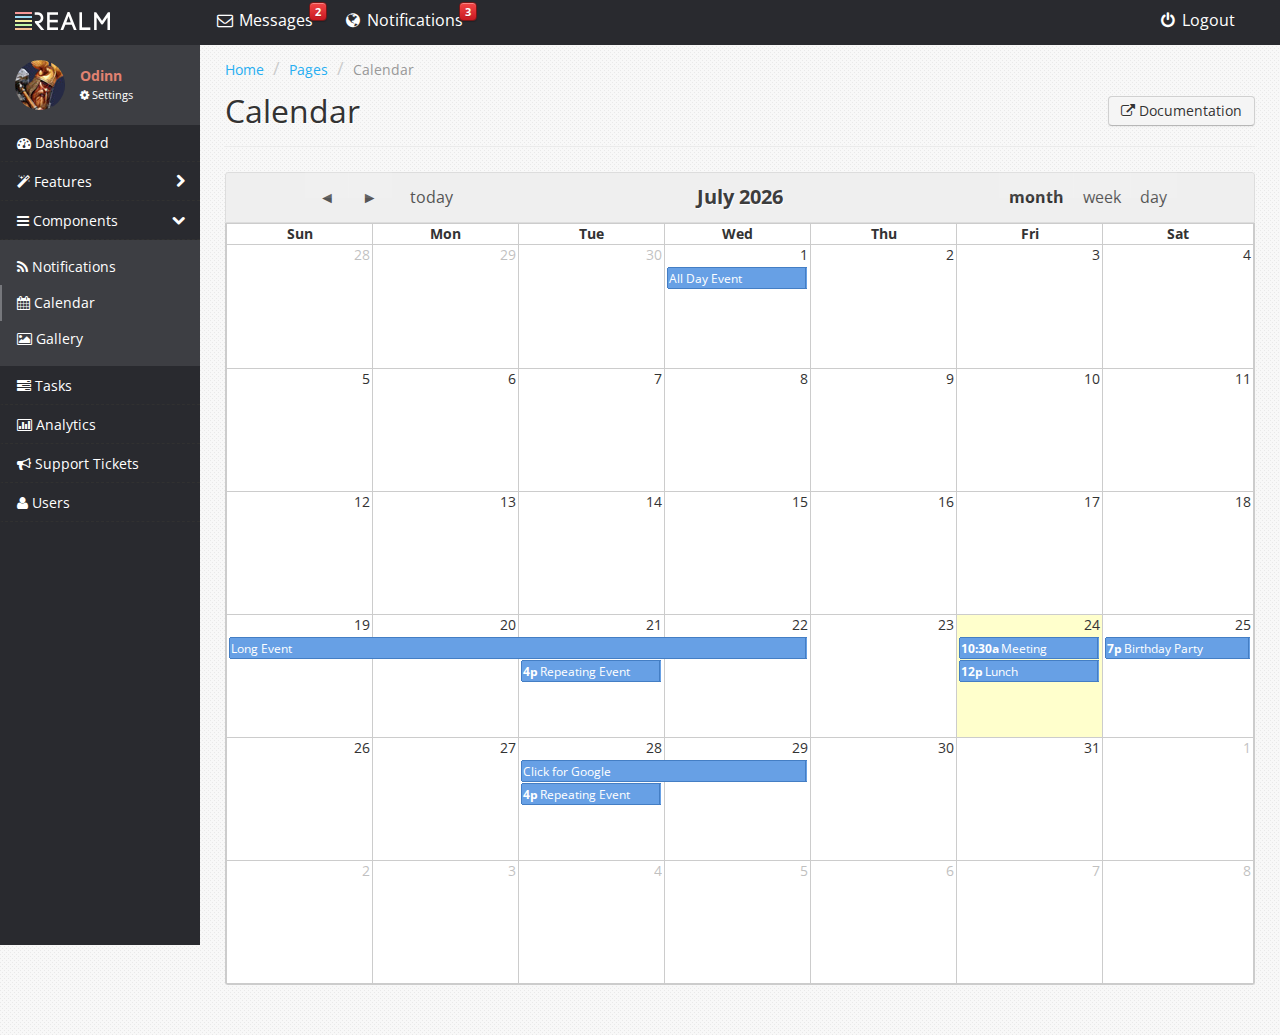
<file: mstp_48_realm/calendar.html>
<!DOCTYPE html>
<html lang="en">
  <head>
    <meta charset="utf-8">
    <title>Realm - Calendar</title>
    <meta name="viewport" content="width=device-width, initial-scale=1.0">
    <meta name="author" content="Bluth Company">
    <link rel="shortcut icon" href="assets/ico/favicon.html">
    <link rel="stylesheet" type="text/css" href="assets/css/fullcalendar.css"/>
    <link rel="stylesheet" type="text/css" href="assets/css/fullcalendar.print.css" media="print"/>
    <link href="assets/css/bootstrap.css" rel="stylesheet">
    <link href="assets/css/theme.css" rel="stylesheet">
    <link href="assets/css/font-awesome.min.css" rel="stylesheet">
    <link href="assets/css/alertify.css" rel="stylesheet">
    <link rel="Favicon Icon" href="favicon.ico">
    <link href="http://fonts.useso.com/css?family=Open+Sans:400,700" rel="stylesheet" type="text/css">
    <!-- HTML5 shim, for IE6-8 support of HTML5 elements -->
    <!--[if lt IE 9]>
      <script src="http://html5shim.googlecode.com/svn/trunk/html5.js"></script>
    <![endif]-->
  </head>
  <body>
    <div id="wrap">
    <div class="navbar navbar-fixed-top">
      <div class="navbar-inner">
        <div class="container-fluid">
          <div class="logo">
            <img src="assets/img/logo.png" alt="Realm Admin Template">
          </div>
           <a class="btn btn-navbar visible-phone" data-toggle="collapse" data-target=".nav-collapse">
            <span class="icon-bar"></span>
            <span class="icon-bar"></span>
            <span class="icon-bar"></span>
          </a>
           <a class="btn btn-navbar slide_menu_left visible-tablet">
            <span class="icon-bar"></span>
            <span class="icon-bar"></span>
            <span class="icon-bar"></span>
          </a>

          <div class="top-menu visible-desktop">
            <ul class="pull-left">
              <li><a id="messages" data-notification="2" href="#"><i class="icon-envelope"></i> Messages</a></li>
              <li><a id="notifications" data-notification="3" href="#"><i class="icon-globe"></i> Notifications</a></li>
            </ul>
            <ul class="pull-right">  
              <li><a href="login.html"><i class="icon-off"></i> Logout</a></li>
            </ul>
          </div>

          <div class="top-menu visible-phone visible-tablet">
            <ul class="pull-right">  
              <li><a title="link to View all Messages page, no popover in phone view or tablet" href="#"><i class="icon-envelope"></i></a></li>
              <li><a title="link to View all Notifications page, no popover in phone view or tablet" href="#"><i class="icon-globe"></i></a></li>
              <li><a href="login.html"><i class="icon-off"></i></a></li>
            </ul>
          </div>

        </div>
      </div>
    </div>

    <div class="container-fluid">

      <!-- Side menu -->  
      <div class="sidebar-nav nav-collapse collapse">
        <div class="user_side clearfix">
          <img src="assets/img/odinn.jpg" alt="Odinn god of Thunder">
          <h5>Odinn</h5>
          <a href="#"><i class="icon-cog"></i> Settings</a>        
        </div>
        <div class="accordion" id="accordion2">
          <div class="accordion-group">
            <div class="accordion-heading">
              <a class="accordion-toggle b_F79999" href="index-2.html"><i class="icon-dashboard"></i> <span>Dashboard</span></a>
            </div>
          </div>
          <div class="accordion-group">
            <div class="accordion-heading">
              <a class="accordion-toggle b_C3F7A7 collapsed" data-toggle="collapse" data-parent="#accordion2" href="#collapse1"><i class="icon-magic"></i> <span>Features</span></a>
            </div>
            <div id="collapse1" class="accordion-body collapse">
              <div class="accordion-inner">
                <a class="accordion-toggle" href="ui_features.html"><i class="icon-star"></i> UI Features</a>
                <a class="accordion-toggle" href="forms.html"><i class="icon-list-alt"></i> Forms</a>
                <a class="accordion-toggle" href="tables.html"><i class="icon-table"></i> Tables</a>
                <a class="accordion-toggle" href="buttons.html"><i class="icon-circle"></i> Buttons</a>
              </div>
            </div>
          </div>
          <div class="accordion-group">
            <div class="accordion-heading">
              <a class="accordion-toggle b_9FDDF6" data-toggle="collapse" data-parent="#accordion2" href="#collapse2"><i class="icon-reorder"></i> <span>Components</span></a>
            </div>
            <div id="collapse2" class="accordion-body in collapse" style="height:auto">
              <div class="accordion-inner">
                <a class="accordion-toggle" href="notifications.html"><i class="icon-rss"></i> Notifications</a>
                <a class="accordion-toggle active" href="calendar.html"><i class="icon-calendar"></i> Calendar</a>
                <a class="accordion-toggle" href="gallery.html"><i class="icon-picture"></i> Gallery</a>
              </div>
            </div>
          </div>
          <div class="accordion-group">
            <div class="accordion-heading">
              <a class="accordion-toggle b_F6F1A2" href="tasks.html"><i class="icon-tasks"></i> <span>Tasks</span></a>
            </div>
          </div>
          <div class="accordion-group">
            <div class="accordion-heading">
              <a class="accordion-toggle b_C1F8A9" href="analytics.html"><i class="icon-bar-chart"></i> <span>Analytics</span></a>
            </div>
          </div> 
          <div class="accordion-group">
            <div class="accordion-heading">
              <a class="accordion-toggle b_9FDDF6" href="tickets.html"><i class="icon-bullhorn"></i> <span>Support Tickets</span></a>
            </div>
          </div> 
          <div class="accordion-group">
            <div class="accordion-heading">
              <a class="accordion-toggle b_F5C294" href="users.html"><i class="icon-user"></i> <span>Users</span></a>
            </div>
          </div>      
        </div>
      </div>
      <!-- /Side menu -->

      <!-- Main window -->
      <div class="main_container" id="calendar_page">
          <div class="row-fluid">
            <ul class="breadcrumb">
              <li><a href="#">Home</a> <span class="divider">/</span></li>
              <li><a href="#">Pages</a> <span class="divider">/</span></li>
              <li class="active">Calendar</li>
            </ul>
            <h2 class="heading">
                  Calendar
                  <div class="btn-group pull-right">
                    <a href="http://arshaw.com/fullcalendar/" target="_blank" class="btn"><i class="icon-external-link"></i> Documentation</a>
                  </div>
            </h2>
          </div>
          <div class="row-fluid">
            <div class="widget span12" style="position: relative;">
              <div class="widget-header">
              </div>  
              <div class="widget-body">
                <div id='calendar'></div>
              </div>
            </div>
          </div>

        </div>
        <!-- /Main window -->

    </div><!--/.fluid-container-->
    </div><!-- wrap ends-->

    <script type="text/javascript" src="assets/js/jquery.min.js"></script>
    <script type="text/javascript" src="assets/js/jquery-ui.min.js"></script>
    <script type="text/javascript" src="assets/js/raphael-min.js"></script>
    <script type="text/javascript" src="assets/js/bootstrap.js"></script>
    <script type="text/javascript" src='assets/js/sparkline.js'></script>
    <script type="text/javascript" src='assets/js/morris.min.js'></script>
    <script type="text/javascript" src="assets/js/jquery.dataTables.min.js"></script>   
    <script type="text/javascript" src="assets/js/jquery.masonry.min.js"></script>   
    <script type="text/javascript" src="assets/js/jquery.imagesloaded.min.js"></script>   
    <script type="text/javascript" src="assets/js/jquery.facybox.js"></script>   
    <script type="text/javascript" src="assets/js/jquery.alertify.min.js"></script> 
    <script type="text/javascript" src="assets/js/jquery.knob.js"></script>
    <script type='text/javascript' src='assets/js/fullcalendar.min.js'></script>
    <script type="text/javascript" src="assets/js/realm.js"></script>
  </body>
</html>
</file>
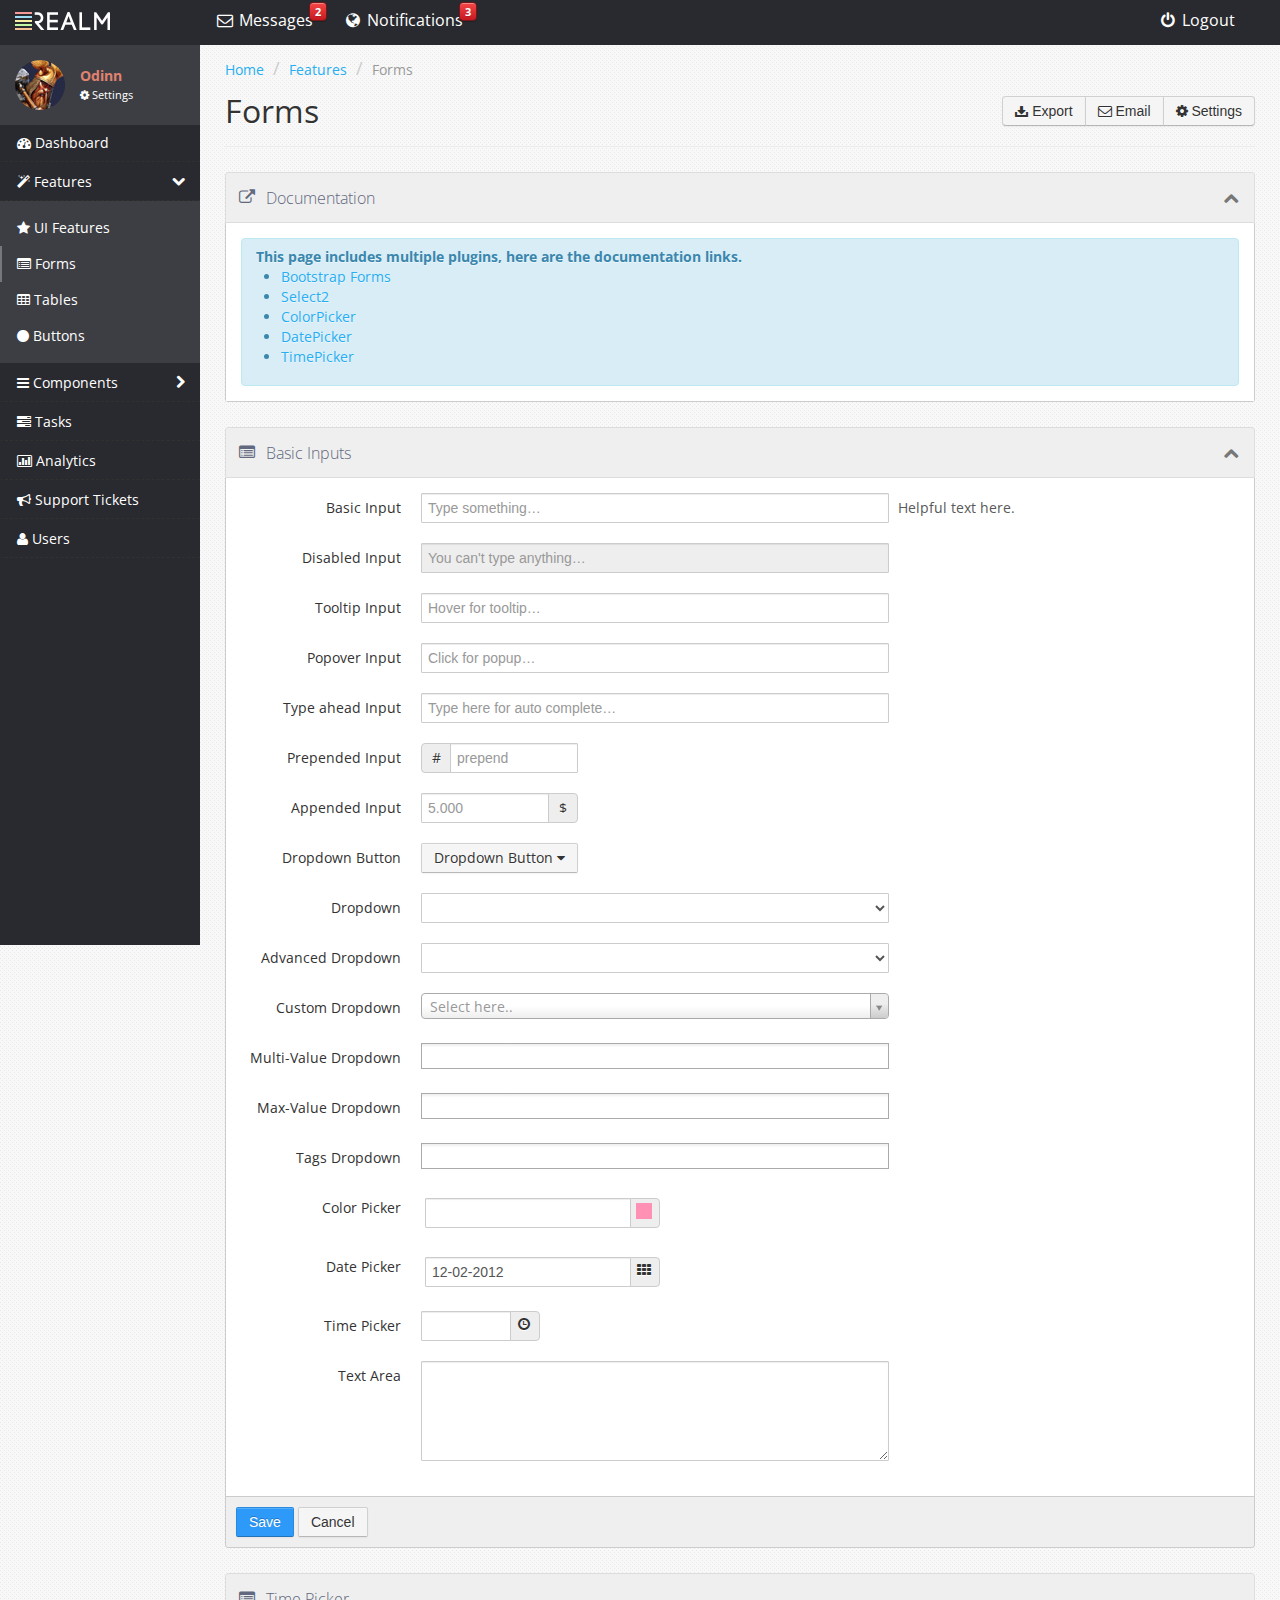
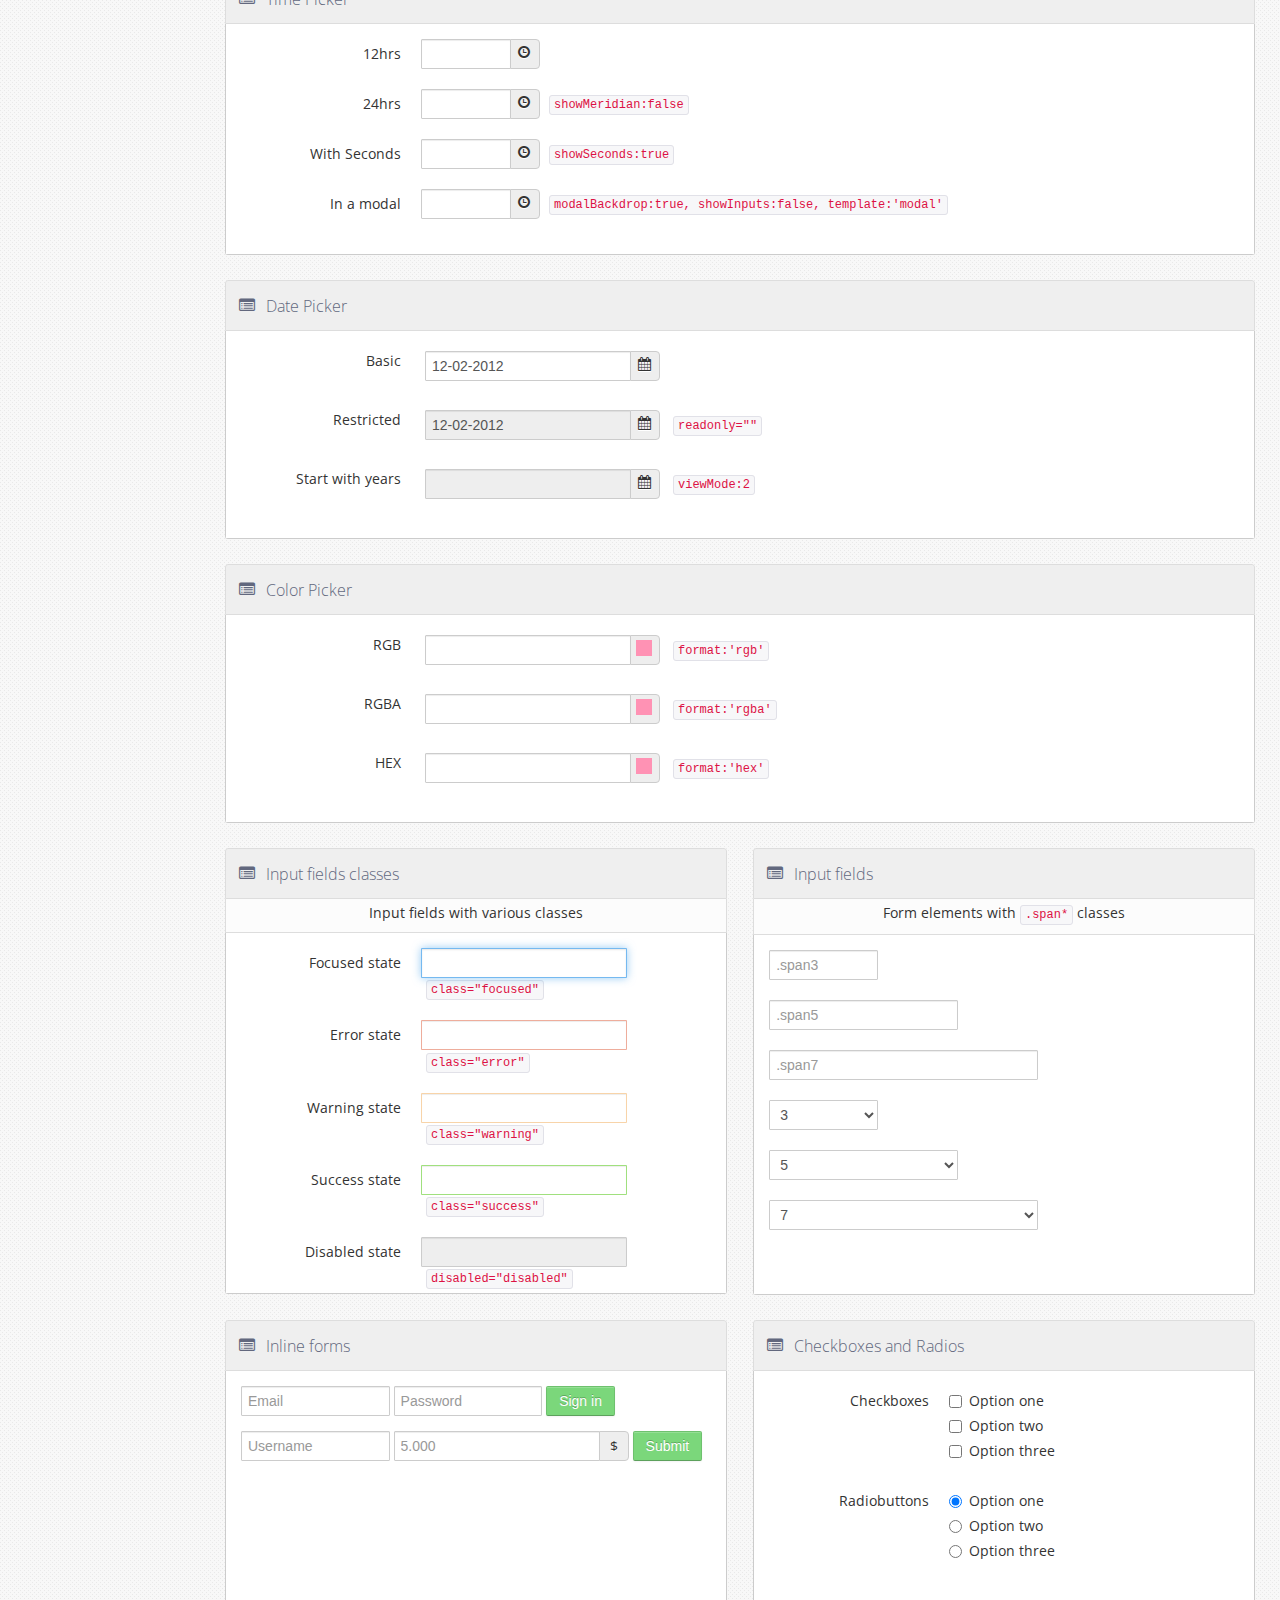
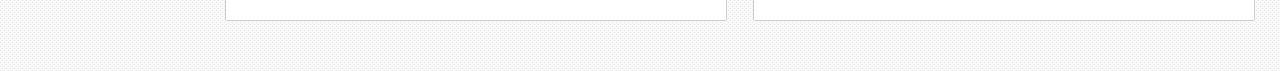
<file: mstp_48_realm/forms.html>
<!DOCTYPE html>
<html lang="en">
  <head>
    <meta charset="utf-8">
    <title>Realm - Forms</title>
    <meta name="viewport" content="width=device-width, initial-scale=1.0">
    <meta name="author" content="Bluth Company">
    <link rel="shortcut icon" href="assets/ico/favicon.html">
    <link href="assets/css/bootstrap.css" rel="stylesheet">
    <link href="assets/css/theme.css" rel="stylesheet">
    <link href="assets/css/font-awesome.min.css" rel="stylesheet">
    <link href="assets/css/alertify.css" rel="stylesheet">
    <link rel="Favicon Icon" href="favicon.ico">
    <link href="http://fonts.useso.com/css?family=Open+Sans:400,700" rel="stylesheet" type="text/css">
    <!-- HTML5 shim, for IE6-8 support of HTML5 elements -->
    <!--[if lt IE 9]>
      <script src="http://html5shim.googlecode.com/svn/trunk/html5.js"></script>
    <![endif]-->
    <link href="assets/css/colorpicker.css" rel="stylesheet">
    <link href="assets/css/datepicker.css" rel="stylesheet">
    <link href="assets/css/timepicker.css" rel="stylesheet">
    <link href="assets/css/select2.css" rel="stylesheet">
  </head>
  <body>
  <div id="wrap">
    <div class="navbar navbar-fixed-top">
      <div class="navbar-inner">
        <div class="container-fluid">
          <div class="logo">
            <img src="assets/img/logo.png" alt="Realm Admin Template">
          </div>
           <a class="btn btn-navbar visible-phone" data-toggle="collapse" data-target=".nav-collapse">
            <span class="icon-bar"></span>
            <span class="icon-bar"></span>
            <span class="icon-bar"></span>
          </a>
           <a class="btn btn-navbar slide_menu_left visible-tablet">
            <span class="icon-bar"></span>
            <span class="icon-bar"></span>
            <span class="icon-bar"></span>
          </a>

          <div class="top-menu visible-desktop">
            <ul class="pull-left">
              <li><a id="messages" data-notification="2" href="#"><i class="icon-envelope"></i> Messages</a></li>
              <li><a id="notifications" data-notification="3" href="#"><i class="icon-globe"></i> Notifications</a></li>
            </ul>
            <ul class="pull-right">  
              <li><a href="login.html"><i class="icon-off"></i> Logout</a></li>
            </ul>
          </div>

          <div class="top-menu visible-phone visible-tablet">
            <ul class="pull-right">  
              <li><a title="link to View all Messages page, no popover in phone view or tablet" href="#"><i class="icon-envelope"></i></a></li>
              <li><a title="link to View all Notifications page, no popover in phone view or tablet" href="#"><i class="icon-globe"></i></a></li>
              <li><a href="login.html"><i class="icon-off"></i></a></li>
            </ul>
          </div>

        </div>
      </div>
    </div>

    <div class="container-fluid">
     
      <!-- Side menu -->  
      <div class="sidebar-nav nav-collapse collapse">
        <div class="user_side clearfix">
          <img src="assets/img/odinn.jpg" alt="Odinn god of Thunder">
          <h5>Odinn</h5>
          <a href="#"><i class="icon-cog"></i> Settings</a>        
        </div>
        <div class="accordion" id="accordion2">
          <div class="accordion-group">
            <div class="accordion-heading">
              <a class="accordion-toggle b_F79999" href="index-2.html"><i class="icon-dashboard"></i> <span>Dashboard</span></a>
            </div>
          </div>
          <div class="accordion-group">
            <div class="accordion-heading">
              <a class="accordion-toggle b_C3F7A7" data-toggle="collapse" data-parent="#accordion2" href="#collapse1"><i class="icon-magic"></i> <span>Features</span></a>
            </div>
            <div id="collapse1" class="accordion-body in collapse" style="height:auto">
              <div class="accordion-inner">
                <a class="accordion-toggle" href="ui_features.html"><i class="icon-star"></i> UI Features</a>
                <a class="accordion-toggle active" href="forms.html"><i class="icon-list-alt"></i> Forms</a>
                <a class="accordion-toggle" href="tables.html"><i class="icon-table"></i> Tables</a>
                <a class="accordion-toggle" href="buttons.html"><i class="icon-circle"></i> Buttons</a>
              </div>
            </div>
          </div>
          <div class="accordion-group">
            <div class="accordion-heading">
              <a class="accordion-toggle b_9FDDF6 collapsed" data-toggle="collapse" data-parent="#accordion2" href="#collapse2"><i class="icon-reorder"></i> <span>Components</span></a>
            </div>
            <div id="collapse2" class="accordion-body collapse">
              <div class="accordion-inner">
                <a class="accordion-toggle" href="notifications.html"><i class="icon-rss"></i> Notifications</a>
                <a class="accordion-toggle" href="calendar.html"><i class="icon-calendar"></i> Calendar</a>
                <a class="accordion-toggle" href="gallery.html"><i class="icon-picture"></i> Gallery</a>
              </div>
            </div>
          </div>
          <div class="accordion-group">
            <div class="accordion-heading">
              <a class="accordion-toggle b_F6F1A2" href="tasks.html"><i class="icon-tasks"></i> <span>Tasks</span></a>
            </div>
          </div>
          <div class="accordion-group">
            <div class="accordion-heading">
              <a class="accordion-toggle b_C1F8A9" href="analytics.html"><i class="icon-bar-chart"></i> <span>Analytics</span></a>
            </div>
          </div> 
          <div class="accordion-group">
            <div class="accordion-heading">
              <a class="accordion-toggle b_9FDDF6" href="tickets.html"><i class="icon-bullhorn"></i> <span>Support Tickets</span></a>
            </div>
          </div> 
          <div class="accordion-group">
            <div class="accordion-heading">
              <a class="accordion-toggle b_F5C294" href="users.html"><i class="icon-user"></i> <span>Users</span></a>
            </div>
          </div>      
        </div>
      </div>
      <!-- /Side menu -->

      <!-- Main window -->
      <div class="main_container" id="forms_page">
        <div class="row-fluid">
          <ul class="breadcrumb">
            <li><a href="#">Home</a> <span class="divider">/</span></li>
            <li><a href="#">Features</a> <span class="divider">/</span></li>
            <li class="active">Forms</li>
          </ul>
          <h2 class="heading">
                Forms
                <div class="btn-group pull-right">
                  <button class="btn"><i class="icon-download-alt"></i> Export</button>
                  <button class="btn"><i class="icon-envelope"></i> Email</button>
                  <button class="btn"><i class="icon-cog"></i> Settings</button>
                </div>
          </h2>
        </div>
        <div class="row-fluid">
          <div class="widget widget-padding span12">
            <div class="widget-header">
              <i class="icon-external-link"></i><h5>Documentation</h5>
              <div class="widget-buttons">
                  <a href="#" data-title="Collapse" data-collapsed="false" class="tip collapse"><i class="icon-chevron-up"></i></a>
              </div>
            </div>
            <div class="widget-body">
              <div class="alert alert-info" style="margin:0;">
                <strong>This page includes multiple plugins, here are the documentation links.</strong><br> 
                <ul>     
                  <li><a href="http://twitter.github.com/bootstrap/base-css.html#forms">Bootstrap Forms</a></li>
                  <li><a href="http://ivaynberg.github.com/select2/">Select2</a></li>
                  <li><a href="http://www.eyecon.ro/bootstrap-colorpicker/">ColorPicker</a></li>
                  <li><a href="http://www.eyecon.ro/bootstrap-datepicker/">DatePicker</a></li>
                  <li><a href="http://jdewit.github.com/bootstrap-timepicker/">TimePicker</a></li>
                </ul>
              </div>
            </div>
          </div>
        </div>  
        <div class="row-fluid">
          <div class="widget widget-padding span12">
            <div class="widget-header">
              <i class="icon-list-alt"></i><h5>Basic Inputs</h5>
              <div class="widget-buttons">
                  <a href="#" data-title="Collapse" data-collapsed="false" class="tip collapse"><i class="icon-chevron-up"></i></a>
              </div>
            </div>
            <div class="widget-body">
              <div class="widget-forms clearfix">
                <form class="form-horizontal">
                  <div class="control-group">
                    <label class="control-label">Basic Input</label>
                    <div class="controls">
                      <input class="span7" type="text" placeholder="Type something…">
                      <span class="help-inline">Helpful text here.</span>
                    </div>
                  </div>
                  <div class="control-group">
                    <label class="control-label">Disabled Input</label>
                    <div class="controls">
                      <input class="span7" disabled="" type="text" placeholder="You can't type anything…">
                    </div>
                  </div>
                  <div class="control-group">
                    <label class="control-label">Tooltip Input</label>
                    <div class="controls">
                      <input class="span7 tip" data-title="A tooltip for the input" type="text" placeholder="Hover for tooltip…">
                    </div>
                  </div>
                  <div class="control-group">
                    <label class="control-label">Popover Input</label>
                    <div class="controls">
                      <input class="span7 pop" data-title="A popover for the input" data-content="Place some more information about the input here" type="text" placeholder="Click for popup…">
                    </div>
                  </div>
                  <div class="control-group">
                    <label class="control-label">Type ahead Input</label>
                    <div class="controls">
                     <input class="span7" type="text" data-source="[&quot;Alabama&quot;,&quot;Alaska&quot;,&quot;Arizona&quot;,&quot;Arkansas&quot;,&quot;California&quot;,&quot;Colorado&quot;,&quot;Connecticut&quot;,&quot;Delaware&quot;,&quot;Florida&quot;,&quot;Georgia&quot;,&quot;Hawaii&quot;,&quot;Idaho&quot;,&quot;Illinois&quot;,&quot;Indiana&quot;,&quot;Iowa&quot;,&quot;Kansas&quot;,&quot;Kentucky&quot;,&quot;Louisiana&quot;,&quot;Maine&quot;,&quot;Maryland&quot;,&quot;Massachusetts&quot;,&quot;Michigan&quot;,&quot;Minnesota&quot;,&quot;Mississippi&quot;,&quot;Missouri&quot;,&quot;Montana&quot;,&quot;Nebraska&quot;,&quot;Nevada&quot;,&quot;New Hampshire&quot;,&quot;New Jersey&quot;,&quot;New Mexico&quot;,&quot;New York&quot;,&quot;North Dakota&quot;,&quot;North Carolina&quot;,&quot;Ohio&quot;,&quot;Oklahoma&quot;,&quot;Oregon&quot;,&quot;Pennsylvania&quot;,&quot;Rhode Island&quot;,&quot;South Carolina&quot;,&quot;South Dakota&quot;,&quot;Tennessee&quot;,&quot;Texas&quot;,&quot;Utah&quot;,&quot;Vermont&quot;,&quot;Virginia&quot;,&quot;Washington&quot;,&quot;West Virginia&quot;,&quot;Wisconsin&quot;,&quot;Wyoming&quot;]" data-items="4" data-provide="typeahead" style="margin: 0 auto;" placeholder="Type here for auto complete…">
                    </div>
                  </div>
                  <div class="control-group">
                    <label class="control-label">Prepended Input</label>
                      <div class="controls">
                        <div class="input-prepend">
                           <span class="add-on">#</span><input class="span7" type="text" placeholder="prepend">       
                        </div>
                     </div>
                  </div>
                  <div class="control-group">
                    <label class="control-label">Appended Input</label>
                      <div class="controls">
                        <div class="input-append">
                           <input class="span7" type="text" placeholder="5.000"><span class="add-on">$</span>
                        </div>
                     </div>
                  </div>
                  <div class="control-group">
                    <label class="control-label">Dropdown Button</label>
                      <div class="controls">
                        <div class="dropdown">
                          <a class="dropdown-toggle btn" data-toggle="dropdown" href="#">Dropdown Button <i class="icon-caret-down"></i></a>
                          <ul class="dropdown-menu" role="menu" aria-labelledby="dLabel">
                            <li><a href="#">First Dropdown</a></li>
                            <li><a href="#">Second Dropdown</a></li>
                            <li><a href="#">Third Dropdown</a></li>
                            <li><a href="#">Fourth Dropdown</a></li>
                          </ul>
                        </div>
                     </div>
                  </div>
                  <div class="control-group">
                    <label class="control-label">Dropdown</label>
                      <div class="controls">
                        <select tabindex="1" data-placeholder="Select here.." class="span7">
                           <option value=""></option>
                           <option value="Category 1">First Dropdown</option>
                           <option value="Category 2">Second Dropdown</option>
                           <option value="Category 3">Third Dropdown</option>
                           <option value="Category 4">Fourth Dropdown</option>
                        </select>
                     </div>
                  </div>
                  <div class="control-group">
                    <label class="control-label">Advanced Dropdown</label>
                      <div class="controls">
                        <select tabindex="1" data-placeholder="Select here.." class="span7">
                           <option value=""></option>
                           <optgroup label="First and second">
                              <option value="Category 1">First Dropdown</option>
                              <option value="Category 1">Second Dropdown</option>
                            </optgroup>
                            <optgroup label="Third, fourth and fifth">
                              <option value="Category 2">Third Dropdown</option>
                              <option value="Category 2">Fourth Dropdown</option>
                              <option value="Category 2">Fifth Dropdown</option>
                            </optgroup>
                        </select>
                     </div>
                  </div>
                  <div class="control-group">
                    <label class="control-label">Custom Dropdown</label>
                      <div class="controls">
                        <select id="select2-basic" tabindex="1" data-placeholder="Select here.." class="span7">
                           <option value=""></option>
                           <optgroup label="First and second">
                              <option value="Category 1">First Dropdown</option>
                              <option value="Category 2">Second Dropdown</option>
                            </optgroup>
                            <optgroup label="Third, fourth and fifth">
                              <option value="Category 3">Third Dropdown</option>
                              <option value="Category 4">Fourth Dropdown</option>
                              <option value="Category 5">Fifth Dropdown</option>
                            </optgroup>
                        </select>
                     </div>
                  </div>
                  <div class="control-group">
                    <label class="control-label">Multi-Value Dropdown</label>
                      <div class="controls">
                        <select id="select2-multi-value" multiple="" class="span7">
                           <option></option>
                           <optgroup label="First and second">
                              <option value="Category 1">First Dropdown</option>
                              <option value="Category 2">Second Dropdown</option>
                            </optgroup>
                            <optgroup label="Third, fourth and fifth">
                              <option value="Category 3">Third Dropdown</option>
                              <option value="Category 4">Fourth Dropdown</option>
                              <option value="Category 5">Fifth Dropdown</option>
                            </optgroup>
                        </select>
                     </div>
                  </div>
                  <div class="control-group">
                    <label class="control-label">Max-Value Dropdown</label>
                      <div class="controls">
                        <select id="select2-max-value" multiple="" class="span7">
                           <option></option>
                           <optgroup label="First and second">
                              <option value="Category 1">First Dropdown</option>
                              <option value="Category 2">Second Dropdown</option>
                            </optgroup>
                            <optgroup label="Third, fourth and fifth">
                              <option value="Category 3">Third Dropdown</option>
                              <option value="Category 4">Fourth Dropdown</option>
                              <option value="Category 5">Fifth Dropdown</option>
                            </optgroup>
                        </select>
                     </div>
                  </div>
                  <div class="control-group">
                    <label class="control-label">Tags Dropdown</label>
                      <div class="controls">
                        <input id="select2-tags" multiple="" class="span7">
                     </div>
                  </div>
                  <div class="control-group">
                    <label class="control-label">Color Picker</label>
                      <div class="controls">
                        <div class="input-append color span5 colorpicker colorpicker-rgb" data-color="rgb(255, 146, 180)" data-color-format="rgb">
                          <input type="text" value="">
                          <span class="add-on"><i style="background-color: rgb(255, 146, 180)"></i></span>
                        </div>
                      </div>
                  </div>
                  <div class="control-group">
                    <label class="control-label">Date Picker</label>
                      <div class="controls">
                        <div class="input-append date span5 datepicker datepicker-basic" data-date="12-02-2012" data-date-format="dd-mm-yyyy">
                          <input size="16" type="text" value="12-02-2012">
                          <span class="add-on"><i class="icon-th"></i></span>
                        </div>
                      </div>
                  </div>
                  <div class="control-group">
                    <label class="control-label">Time Picker</label>
                      <div class="controls">
                        <div class="input-append bootstrap-timepicker-component span5">
                          <input type="text" class="input-small timepicker-12hrs">
                          <span class="add-on">
                            <i class="icon-time"></i>
                          </span>
                        </div>
                      </div>
                  </div>
                  <div class="control-group">
                    <label class="control-label">Text Area</label>
                      <div class="controls">
                        <textarea class="span7" rows="5" style="height:100px;"></textarea>
                      </div>
                  </div>
                </form>
              </div>
            </div>
            <div class="widget-footer">
               <button class="btn btn-primary" type="submit">Save</button>
               <button class="btn" type="button">Cancel</button>
            </div>
          </div>
        </div>  
        <div class="row-fluid">
          <div class="widget widget-padding span12">
            <div class="widget-header"><i class="icon-list-alt"></i><h5>Time Picker</h5></div>
            <div class="widget-body">
              <div class="widget-forms clearfix">
                <form class="form-horizontal">
                  <div class="control-group">
                    <label class="control-label">12hrs</label>
                      <div class="controls">
                        <div class="input-append bootstrap-timepicker-component">
                          <input type="text" class="input-small timepicker-12hrs">
                          <span class="add-on">
                            <i class="icon-time"></i>
                          </span>
                        </div>
                        <span class="help-inline"></span>
                      </div>
                  </div>
                  <div class="control-group">
                    <label class="control-label">24hrs</label>
                      <div class="controls">
                        <div class="input-append bootstrap-timepicker-component">
                          <input type="text" class="input-small timepicker-24hrs">
                          <span class="add-on">
                            <i class="icon-time"></i>
                          </span>
                        </div>
                        <span class="help-inline"><code>showMeridian:false</code></span>

                      </div>
                  </div>
                  <div class="control-group">
                    <label class="control-label">With Seconds</label>
                      <div class="controls">
                        <div class="input-append bootstrap-timepicker-component">
                          <input type="text" class="input-small timepicker-seconds">
                          <span class="add-on">
                            <i class="icon-time"></i>
                          </span>
                        </div>
                        <span class="help-inline"><code>showSeconds:true</code></span>

                      </div>
                  </div>
                  <div class="control-group">
                    <label class="control-label">In a modal</label>
                      <div class="controls">
                        <div class="input-append bootstrap-timepicker-component">
                          <input type="text" class="input-small timepicker-modal">
                          <span class="add-on">
                            <i class="icon-time"></i>
                          </span>
                        </div>
                        <span class="help-inline"><code>modalBackdrop:true, showInputs:false, template:'modal'</code></span>
                      </div>
                  </div>
                </form>
              </div>
            </div>
          </div>
        </div>
        <div class="row-fluid">
          <div class="widget widget-padding span12">
            <div class="widget-header"><i class="icon-list-alt"></i><h5>Date Picker</h5></div>
            <div class="widget-body">
              <div class="widget-forms clearfix">
                <form class="form-horizontal">
                  <div class="control-group">
                    <label class="control-label">Basic</label>
                      <div class="controls">
                        <div class="input-append date datepicker datepicker-basic" data-date="12-02-2012" data-date-format="dd-mm-yyyy">
                          <input size="16" type="text" value="12-02-2012">
                          <span class="add-on"><i class="icon-calendar"></i></span>
                        </div>
                      </div>
                  </div>
                  <div class="control-group">
                    <label class="control-label">Restricted</label>
                      <div class="controls">
                        <div class="input-append date datepicker datepicker-basic" data-date="12-02-2012" data-date-format="dd-mm-yyyy">
                          <input readonly="" size="16" type="text" value="12-02-2012">
                          <span class="add-on"><i class="icon-calendar"></i></span>
                        </div>
                        <span class="help-inline"><code>readonly=""</code></span>
                      </div>
                  </div>
                  <div class="control-group">
                    <label class="control-label">Start with years</label>
                      <div class="controls">
                        <div class="input-append date datepicker" id="datepicker-years" data-date-format="dd-mm-yyyy" value="12-02-2012" data-date="12-02-2012">
                          <input readonly="" size="16" type="text">
                          <span class="add-on"><i class="icon-calendar"></i></span>
                        </div>
                        <span class="help-inline"><code>viewMode:2</code></span>
                      </div>
                  </div>
                </form>
              </div>
            </div>
          </div>
        </div>
        <div class="row-fluid">
          <div class="widget widget-padding span12">
            <div class="widget-header"><i class="icon-list-alt"></i><h5>Color Picker</h5></div>
            <div class="widget-body">
              <div class="widget-forms clearfix">
                <form class="form-horizontal">
                  <div class="control-group">
                    <label class="control-label">RGB</label>
                      <div class="controls">
                        <div class="input-append color colorpicker colorpicker-rgb" data-color="rgb(255, 146, 180)" data-color-format="rgb">
                          <input type="text" value="">
                          <span class="add-on"><i style="background-color: rgb(255, 146, 180)"></i></span>
                        </div>
                        <span class="help-inline"><code>format:'rgb'</code></span>
                      </div>
                  </div>
                  <div class="control-group">
                    <label class="control-label">RGBA</label>
                      <div class="controls">
                        <div class="input-append color colorpicker colorpicker-rgba" data-color="rgb(255, 146, 180)" data-color-format="rgb">
                          <input type="text" value="">
                          <span class="add-on"><i style="background-color: rgb(255, 146, 180)"></i></span>
                        </div>
                        <span class="help-inline"><code>format:'rgba'</code></span>
                      </div>
                  </div>
                  <div class="control-group">
                    <label class="control-label">HEX</label>
                      <div class="controls">
                        <div class="input-append color colorpicker colorpicker-hex" data-color="rgb(255, 146, 180)" data-color-format="rgb">
                          <input type="text" value="">
                          <span class="add-on"><i style="background-color: rgb(255, 146, 180)"></i></span>
                        </div>
                        <span class="help-inline"><code>format:'hex'</code></span>
                      </div>
                  </div>
                </form>
              </div>
            </div>
          </div>
        </div>
        <div class="row-fluid">
          <div class="widget widget-padding span6">
            <div class="widget-header"><i class="icon-list-alt"></i><h5>Input fields classes</h5></div>
            <div class="widget-header-under">
                <label>Input fields with various classes</label>
            </div>
            <div class="widget-body" style="height: 361px;">
              <div class="widget-forms clearfix">
                <form class="form-horizontal">
                  <div class="control-group">
                    <label class="control-label">Focused state</label>
                    <div class="controls">
                      <input type="text" class="focused">
                      <span class="help-inline"><code>class="focused"</code></span>

                    </div>
                  </div>

                  <div class="control-group">
                    <label class="control-label">Error state</label>
                    <div class="controls">
                      <input type="text" class="error">
                      <span class="help-inline"><code>class="error"</code></span>
                    </div>
                  </div>

                  <div class="control-group">
                    <label class="control-label">Warning state</label>
                    <div class="controls">
                      <input type="text" class="warning">
                      <span class="help-inline"><code>class="warning"</code></span>
                    </div>
                  </div>
                  <div class="control-group">
                    <label class="control-label">Success state</label>
                    <div class="controls">
                      <input type="text" class="success">
                      <span class="help-inline"><code>class="success"</code></span>
                    </div>
                  </div>
                  <div class="control-group">
                    <label class="control-label">Disabled state</label>
                    <div class="controls">
                      <input type="text" disabled="disabled">
                      <span class="help-inline"><code>disabled="disabled"</code></span>
                    </div>
                  </div>
                </form>
              </div>
            </div>
          </div>

          <div class="widget widget-padding span6">
            <div class="widget-header"><i class="icon-list-alt"></i><h5>Input fields</h5></div>
            <div class="widget-header-under">
                <label>Form elements with <code>.span*</code> classes</label>
            </div>
            <div class="widget-body" style="height: 360px;">
              <div class="widget-forms clearfix">
                <div class="control-group">
                  <div class="controls">
                    <input type="text" class="span3" placeholder=".span3">
                  </div>
                </div>                
                <div class="control-group">
                  <div class="controls">
                    <input type="text" class="span5" placeholder=".span5">
                  </div>
                </div>           
                <div class="control-group">
                  <div class="controls">
                    <input type="text" class="span7" placeholder=".span7">
                  </div>
                </div>        
                <div class="control-group">
                  <div class="controls">
                    <select class="span3">
                      <option>1</option>
                      <option>2</option>
                      <option selected="selected">3</option>
                    </select>
                  </div>
                </div>
                <div class="control-group">
                  <div class="controls">
                    <select class="span5">
                      <option>1</option>
                      <option>2</option>
                      <option>2</option>
                      <option>4</option>
                      <option selected="selected">5</option>
                    </select>
                  </div>
                </div>
                <div class="control-group">
                  <div class="controls">
                    <select class="span7">
                      <option>1</option>
                      <option>2</option>
                      <option>3</option>
                      <option>4</option>
                      <option>5</option>
                      <option>6</option>
                      <option selected="selected">7</option>
                    </select>
                  </div>
                </div>
              </div>
            </div>
          </div>
        </div>
        <div class="row-fluid">
          <div class="widget widget-padding span6">
            <div class="widget-header"><i class="icon-list-alt"></i><h5>Inline forms</h5></div>
            <div class="widget-body" style="height: 250px;">
              <div class="widget-forms clearfix">
                <form class="form-inline">
                  <input type="text" class="span4" placeholder="Email">
                  <input type="password" class="span4" placeholder="Password">
                  <button type="submit" class="btn btn-success">Sign in</button>
                </form>
                <form class="form-inline" style="margin-top: 15px;">
                  <input type="text" class="span4" placeholder="Username">
                  <div class="input-append">
                    <input type="text" placeholder="5.000"><span class="add-on">$</span>
                  </div>
                  <button type="submit" class="btn btn-success">Submit</button>
                </form>
              </div>
            </div>
          </div>
          <div class="widget widget-padding span6">
            <div class="widget-header"><i class="icon-list-alt"></i><h5>Checkboxes and Radios</h5></div>
            <div class="widget-body" style="height: 250px;">
              <div class="widget-forms clearfix">
                <form class="form-horizontal">
                  <div class="control-group">
                    <label class="control-label">Checkboxes</label>
                    <div class="controls">
                      <label class="checkbox">
                        <input type="checkbox" value="">
                        Option one
                      </label>
                      <label class="checkbox">
                        <input type="checkbox" value="">
                        Option two
                      </label>
                      <label class="checkbox">
                        <input type="checkbox" value="">
                        Option three
                      </label>
                    </div>
                  </div>
                  <div class="control-group">
                    <label class="control-label">Radiobuttons</label>
                    <div class="controls">
                       
                      <label class="radio">
                        <input type="radio" name="optionsRadios" id="optionsRadios1" value="option1" checked>
                        Option one
                      </label> 
                      <label class="radio">
                        <input type="radio" name="optionsRadios" id="optionsRadios2" value="option2">
                        Option two
                      </label> 
                      <label class="radio">
                        <input type="radio" name="optionsRadios" id="optionsRadios3" value="option3">
                        Option three
                      </label>
                    </div>
                  </div>
                </form>
              </div>
            </div>
        </div>

        <div class="row-fluid">
          
          </div>
        </div>
      </div>
      <!-- /Main window -->
      
    </div><!--/.fluid-container-->
    </div><!-- wrap ends-->

    <script type="text/javascript" src="assets/js/jquery.min.js"></script>
    <script type="text/javascript" src="assets/js/jquery-ui.min.js"></script>
    <script type="text/javascript" src="assets/js/raphael-min.js"></script>
    <script type="text/javascript" src="assets/js/bootstrap.js"></script>
    <script type="text/javascript" src='assets/js/sparkline.js'></script>
    <script type="text/javascript" src='assets/js/morris.min.js'></script>
    <script type="text/javascript" src="assets/js/jquery.dataTables.min.js"></script>   
    <script type="text/javascript" src="assets/js/jquery.masonry.min.js"></script>   
    <script type="text/javascript" src="assets/js/jquery.imagesloaded.min.js"></script>   
    <script type="text/javascript" src="assets/js/jquery.facybox.js"></script>   
    <script type="text/javascript" src="assets/js/jquery.alertify.min.js"></script> 
    <script type="text/javascript" src="assets/js/jquery.knob.js"></script>
    <script type='text/javascript' src='assets/js/fullcalendar.min.js'></script>
    <script type='text/javascript' src='assets/js/jquery.gritter.min.js'></script>
    <script type="text/javascript" src="assets/js/realm.js"></script>

    <script type="text/javascript" src="assets/js/select2.min.js"></script>
    <script type="text/javascript" src="assets/js/bootstrap-colorpicker.js"></script>
    <script type="text/javascript" src="assets/js/bootstrap-datepicker.js"></script>
    <script type="text/javascript" src="assets/js/bootstrap-timepicker.js"></script>
  </body>
</html>
</file>
<file: cpts_22_ek/cpts_22_ek/css/style.css>
/* start editing from here */
html,body,div,span,applet,object,iframe,h1,h2,h3,h4,h5,h6,p,blockquote,pre,a,abbr,acronym,address,big,cite,code,del,dfn,em,img,ins,kbd,q,s,samp,small,strike,strong,sub,sup,tt,var,b,u,i,dl,dt,dd,ol,nav ul,nav li,fieldset,form,label,legend,table,caption,tbody,tfoot,thead,tr,th,td,article,aside,canvas,details,embed,figure,figcaption,footer,header,hgroup,menu,nav,output,ruby,section,summary,time,mark,audio,video{margin:0;padding:0;border:0;font-size:100%;font:inherit;vertical-align:baseline;}
article, aside, details, figcaption, figure,footer, header, hgroup, menu, nav, section {display: block;}
ol,ul{list-style:none;margin:0;padding:0;}
blockquote,q{quotes:none;}
blockquote:before,blockquote:after,q:before,q:after{content:'';content:none;}
table{border-collapse:collapse;border-spacing:0;}
/* start editing from here */
a{text-decoration:none;}
.txt-rt{text-align:right;}/* text align right */
.txt-lt{text-align:left;}/* text align left */
.txt-center{text-align:center;}/* text align center */
.float-rt{float:right;}/* float right */
.float-lt{float:left;}/* float left */
.clear{clear:both;}/* clear float */
.pos-relative{position:relative;}/* Position Relative */
.pos-absolute{position:absolute;}/* Position Absolute */
.vertical-base{	vertical-align:baseline;}/* vertical align baseline */
.vertical-top{	vertical-align:top;}/* vertical align top */
.underline{	padding-bottom:5px;	border-bottom: 1px solid #eee; margin:0 0 20px 0;}/* Add 5px bottom padding and a underline */
nav.vertical ul li{	display:block;}/* vertical menu */
nav.horizontal ul li{	display: inline-block;}/* horizontal menu */
img{max-width:100%;}
/*end reset*/
/*--login start here--*/
body{
   background: url(../images/banner.jpg)repeat;
   padding:100px 0px 30px 0px;
   font-family: 'Roboto', sans-serif;
   font-size: 100%;
}
.login {
  width: 32%;
  margin: 0 auto;
}
.login h2 {
  font-size: 30px;
  font-weight: 700;
  color: #fff;
  text-align: center;
  margin: 0px 0px 50px 0px;
  font-family: 'Droid Serif', serif;
}
.login-top {
  background: #E1E1E1;
  border-radius: 25px 25px 0px 0px;
  -webkit-border-radius:  25px 25px 0px 0px;
  -moz-border-radius: 25px 25px 0px 0px;
  -o-border-radius: 25px 25px 0px 0px;
  padding: 40px 60px;
}
.login-top h1 {
  text-align: center;
  font-size: 27px;
  font-weight: 500;
  color: #F45B4B;
  margin: 0px 0px 20px 0px;
}
.login-top input[type="text"] {
	outline: none;
  font-size: 15px;
  font-weight: 500;
  color: #818181;
  padding: 15px 20px;
  background: #CACACA;
  border: 1px solid #ccc;
  border-radius:25px;
  -webkit-border-radius: 25px;
  -moz-border-radius: 25px;
  -o-border-radius: 25px;
  margin: 0px 0px 12px 0px;
  width: 88%;
  -webkit-appearance: none;
}
.login-top input[type="password"]{
	outline: none;
  font-size: 15px;
  font-weight: 500;
  color: #818181;
  padding: 15px 20px;
  background: #CACACA;
  border: 1px solid #ccc;
  border-radius:25px;
  -webkit-border-radius: 25px;
  -moz-border-radius: 25px;
  -o-border-radius: 25px;
  margin: 0px 0px 12px 0px;
  width: 88%;
  -webkit-appearance: none;
}
.forgot  a{
  font-size: 13px;
  font-weight: 500;
  color: #F45B4B;
  display: inline-block;
  border-right: 2px solid #F45B4B;
  padding: 0px 7px 0px 0px;
}
.forgot  a:hover{
  color: #818181;
}
.forgot input[type="submit"] {
  background: #F45B4B;
  color: #FFF;
  font-size: 17px;
  font-weight: 400;
  padding: 8px 7px;
  width: 20%;
  display: inline-block;
  cursor: pointer;
  border-radius: 6px;
  -webkit-border-radius: 19px;
  -moz-border-radius: 6px;
  -o-border-radius: 6px;
  margin: 0px 7px 0px 3px;
  outline: none;
  border: none;
}
.forgot input[type="submit"]:hover {
	background:#818181;
	transition: 0.5s all;
  -webkit-transition: 0.5s all;
  -moz-transition: 0.5s all;
  -o-transition: 0.5s all;
}
.forgot {
  text-align: right;
}
.login-bottom {
  background: #E15748;
  padding: 30px 65px;
  border-radius: 0px 0px 25px 25px;
  -webkit-border-radius:  0px 0px 25px 25px;
  -moz-border-radius: 0px 0px 25px 25px;
  -o-border-radius: 0px 0px 25px 25px;
  text-align: right;
  border-top: 2px solid #AD4337;
}
.login-bottom h3 {
  font-size: 14px;
  font-weight: 500;
  color: #fff;
}
.login-bottom h3 a {
  font-size: 25px;
  font-weight: 500;
  color: #fff;
}
.login-bottom h3 a:hover {
	color:#696969;
	transition: 0.5s all;
  -webkit-transition: 0.5s all;
  -moz-transition: 0.5s all;
  -o-transition: 0.5s all;
}
.copyright {
  padding: 150px 0px 0px 0px;
  text-align: center;
}
.copyright p {
  font-size: 15px;
  font-weight: 400;
  color: #fff;
}
.copyright p a{
  font-size: 15px;
  font-weight: 400;
  color: #E15748;
}
.copyright p a:hover{
	color: #fff;
	 transition: 0.5s all;
  -webkit-transition: 0.5s all;
  -moz-transition: 0.5s all;
  -o-transition: 0.5s all;
}
/*--login end here--*/
/*--meadia quiries start here--*/
@media(max-width:1440px){
.login {
  width: 35%;
}
}
@media(max-width:1366px){
.login {
  width: 37%;
}
}
@media(max-width:1280px){
.login {
  width: 40%;
}
}
@media(max-width:1024px){
.login {
  width: 48%;
}
.copyright {
  padding: 100px 0px 0px 0px;
}
}
@media(max-width:768px){
.login {
  width: 65%;
}
.login-top h1 {
  font-size: 25px;
}
.login-bottom h3 a {
  font-size: 22px;
}
.copyright {
  padding: 250px 0px 0px 0px;
}
body {
  padding: 100px 0px 0px 0px;
}
.login h2 {
  font-size: 28px;
}
}
@media(max-width:640px){
.login-top h1 {
  font-size: 23px;
}
.forgot input[type="submit"] {
  font-size: 15px;
  width: 22%;
}
.login-top input[type="text"] {
  padding: 12px 20px;
}
.login-top input[type="password"] {
  padding: 12px 20px;
}
.login-bottom h3 a {
  font-size: 19px;
}
.login-bottom h3 {
  font-size: 13px;
}
.copyright {
  padding: 110px 0px 0px 0px;
}
body {
  padding: 110px 0px 0px 0px;
}
}
@media(max-width:480px){
.login {
  width: 80%;
}
.login-top h1 {
  font-size: 21px;
}
.login-top input[type="text"] {
  width: 85%;
}
.login-top {
  padding: 30px 40px;
}
.login-top input[type="password"] {
  width: 85%;
}
.login h2 {
  font-size: 25px;
}
}
@media(max-width:320px){
.login {
  width: 90%;
}
.login-top {
  padding: 20px 25px;
}
.login-top input[type="text"] {
  width: 81%;
  padding: 10px 20px;
  font-size: 13px;
  margin: 0px 0px 7px 0px;
}
.login-top input[type="password"] {
  width: 81%;
  padding: 10px 20px;
  font-size: 13px;
  margin: 0px 0px 7px 0px;
}
.forgot input[type="submit"] {
  font-size: 11px;
  width: 25%;
  padding: 6px 7px;
}
.forgot  a {
  font-size: 11px;
}
.login-bottom {
  padding: 20px 25px;
}
.login-bottom h3 {
  font-size: 11px;
}
.login-bottom h3 a {
  font-size: 17px;
}
body {
  padding: 50px 0px 0px 0px;
}
.copyright p {
  font-size: 13px;
}
.copyright p a{
  font-size: 13px;
}
.login h2 {
  font-size: 23px;
  margin:0px 0px 35px 0px;
}
.copyright {
  padding: 75px 0px 0px 0px;
}
}
/*--meadia quiries end here--*/
</file>
<file: mstp_48_realm/assets/css/theme.css>
/*------- RESPONSIVE -------*/

*{
	-webkit-box-sizing: border-box;
	-moz-box-sizing: border-box;
	box-sizing: border-box;
}
html, body{
  height: 100%;
}
body{
  padding-top: 45px;
  font-family: 'Open Sans', sans-serif;
  background-image: url("../img/dotted.png");
  overflow-x: hidden;
}
h2{
  text-shadow:1px 1px 1px #FFFFFF;
}
a {
  color: #26AEF2;
}
a:focus{
  outline: none;
}
form{
  margin: 0;
}
input.focused{
  border-color: rgba(82, 168, 236, 0.8);
  box-shadow: 0 1px 2px rgba(0, 0, 0, 0.1) inset, 0 0 8px rgba(82, 168, 236, 0.6);
  outline: 0 none;
  position: relative;
  z-index: 2;
}
input.error, input.error:focus{
  border-color: rgba(226, 119, 90, 0.6);
  outline: 0 none;
  position: relative;
  z-index: 2;
}
input.error:focus{
  box-shadow: 0 1px 2px rgba(0, 0, 0, 0.1) inset, 0 0 8px rgba(226, 119, 90, 0.6);
}
input.warning, input.warning:focus{
  border-color: rgba(244, 183, 112, 0.6);
  outline: 0 none;
  position: relative;
  z-index: 2;
}
input.warning:focus{
  box-shadow: 0 1px 2px rgba(0, 0, 0, 0.1) inset, 0 0 8px rgba(244, 183, 112, 0.6);

}
input.success, input.success:focus{
  border-color: rgba(97, 204, 40, 0.6);
  outline: 0 none;
  position: relative;
  z-index: 2;
}
input.success:focus{
  box-shadow: 0 1px 2px rgba(0, 0, 0, 0.1) inset, 0 0 8px rgba(97, 204, 40, 0.6);

}
input.knob{
  display: none;
}
.pad15{
  padding: 15px; 
}
.form-actions{ 
  margin-bottom: 0;
}
.breadcrumb {
  background: none repeat scroll 0 0 transparent;
  margin: 0;
  padding: 8px 0;
}
.breadcrumb > li{
  text-shadow: none; 
}
.heading{
  border-bottom: 1px solid #EBEBEB;
  margin: 0;
  padding: 0 0 15px;
  font-weight: normal;
}
.heading > a.btn{
  font-weight: normal;
  margin: 5px 0 0;
}
.box{
  background-color: #FFFFFF;
  border: 1px solid #DDDDDD;
  -moz-border-radius: 3px 3px 3px 3px;
  -webkit-border-radius: 3px 3px 3px 3px;
  border-radius: 3px 3px 3px 3px;    
}
.container-narrow{
  width: 95%;
  max-width: 360px;
  margin: 5% auto;
}
.divider hr{
  margin: 18px 0;
  width: 40%;
}
.divider {
  color: #656564;
  font-size: 18px;
  line-height: 30px;
  text-align: center;
  margin: 10px 0 15px;
}
.avatar-20{
  width:20px;
  height:20px;
}
.avatar-50{
  width:50px;
  height:50px;
}
.inlinesparkline{
  color: #FFFFFF;
}
/* bootstrap-time-picker fix*/
.bootstrap-timepicker table td input{
    padding:2px;
    font-size:11px;
}
/* fix for box-sizing */
select,textarea,input[type="text"],input[type="password"],input[type="datetime"],input[type="datetime-local"],input[type="date"],input[type="month"],input[type="time"],input[type="week"],input[type="number"],input[type="email"],input[type="url"],input[type="search"],input[type="tel"],input[type="color"],.uneditable-input {
    height: 30px;
}
.input-append .add-on, .input-prepend .add-on{
    height:30px;
    width: 30px;
}
select, textarea, input[type="text"], input[type="password"], input[type="datetime"], input[type="datetime-local"], input[type="date"], input[type="month"], input[type="time"], input[type="week"], input[type="number"], input[type="email"], input[type="url"], input[type="search"], input[type="tel"], input[type="color"], .uneditable-input{
    border-radius:1px;
}
.input-append .add-on, .input-prepend .add-on{
  width:30px;
  height:30px;
}
/*buttons*/
.navbar .btn.btn-navbar{
  background: #E28271;
  margin: 7px 5px 7px 0;
}
.btn-circle{
  border-radius:50px;
  width:20px;
  height:20px;
  padding:0;
}
/*  gallery  */
.gallery-item {
  display: inline-block;
  margin-bottom: 6px;
  vertical-align: top;
}
/*  top menu notifications/messages  */
.top-menu .popover.bottom .arrow:after {
    border-bottom-color: #F7F7F7;
}    
.top-menu .popover{
  width:300px;
}
.top-menu .popover-content{
  padding:0;
}
.top-menu .popover-content ul{
  width: 100%;
}
.top-menu .popover-content li:hover{
  background-color:#fafafa;
}
.top-menu .popover-content li{
  display:block;
  border-bottom:1px solid #DDD;
  line-height: 18px;
  width:100%;
}
.top-menu .popover-content li:last-child{
  border-bottom: none;
}
.top-menu .popover-content li a{
  padding: 7px 5px 7px 45px;
  font-size: 11px;
  display: block;
  color: #333;
  line-height: 15px;
  text-decoration: none;
}   
.top-menu .popover-content li a h4{
  display: block;
  font-size:12px;
  font-weight:bold;
  margin:0;
}    
.top-menu .popover-content li a span{
  display: block;
  font-size:10px;
  color: #A8A8A8;
  float:right;
}   
.top-menu .popover-content li a img{
  height: 35px;
  left: 5px;
  position: absolute;
  width: 35px;
}  
.top-menu .popover-content .popover_footer a{
  background: none repeat scroll 0 0 #F7F7F7;
  border-top: 1px solid #EBEBEB;
  color: #444444;
  display: block;
  font-size: 12px;
  padding: 3px 0;
  text-align: center;
  text-decoration: none;
} 
.top-menu .popover-content .popover_footer a:hover{
  background: none repeat scroll 0 0 #EDEDED;
}
 /* hide bubble if the data attribute value is 0 */
.top-menu li a[data-notification="0"]:after {
  display: none;
} 
.top-menu li a[data-notification]:after {
  background-image: linear-gradient(bottom, rgb(199,24,33) 0%, rgb(245,71,71) 100%);
  background-image: -o-linear-gradient(bottom, rgb(199,24,33) 0%, rgb(245,71,71) 100%);
  background-image: -moz-linear-gradient(bottom, rgb(199,24,33) 0%, rgb(245,71,71) 100%);
  background-image: -webkit-linear-gradient(bottom, rgb(199,24,33) 0%, rgb(245,71,71) 100%);
  background-image: -ms-linear-gradient(bottom, rgb(199,24,33) 0%, rgb(245,71,71) 100%);
  background-image: -webkit-gradient(linear,left bottom,left top,color-stop(0, rgb(199,24,33)),color-stop(1, rgb(245,71,71)));
  border: 1px solid #751616;
  border-radius: 4px 4px 4px 4px;
  box-shadow: 0 1px 0 rgba(255, 255, 255, 0.35) inset, 0 1px 1px rgba(0, 0, 0, 0.2);
  color: #FFFFFF;
  content: attr(data-notification);
  font-size: 11px;
  font-weight: bold;
  min-width: 10px;
  padding: 2px 3px;
  position: absolute;
  right: 1px;
  text-align: center;
  text-shadow: 0 1px 0 rgba(0, 0, 0, 0.15);
  top: 2px;
  line-height: 13px;
}
/*  dataTables - Dynamic table  */
table.table thead .sorting,
table.table thead .sorting_asc,
table.table thead .sorting_desc,
table.table thead .sorting_asc_disabled,
table.table thead .sorting_desc_disabled {
  cursor: pointer;
  *cursor: hand;
}
table.table thead .sorting { background: url('../img/sort_both.png') no-repeat center right; }
table.table thead .sorting_asc { background: url('../img/sort_asc.png') no-repeat center right; }
table.table thead .sorting_desc { background: url('../img/sort_desc.png') no-repeat center right; }

table.table thead .sorting_asc_disabled { background: url('../img/sort_asc_disabled.png') no-repeat center right; }
table.table thead .sorting_desc_disabled { background: url('../img/sort_desc_disabled.png') no-repeat center right; }
.dataTables_filter{
  text-align: right;
}
/*  gritter notifications  */
#gritter-notice-wrapper {
  position:fixed;
  top:55px;
  right:20px;
  width:301px;
  z-index:9999;
}
#gritter-notice-wrapper.top-left {
    left: 20px;
    right: auto;
}
#gritter-notice-wrapper.bottom-right {
    top: auto;
    left: auto;
    bottom: 20px;
    right: 20px;
}
#gritter-notice-wrapper.bottom-left {
    top: auto;
    right: auto;
    bottom: 20px;
    left: 20px;
}
.gritter-item-wrapper {
  position:relative;
  margin:0 0 10px 0;
}
.gritter-top {
  display: none;
}
.gritter-bottom {
  display: none;
}
.gritter-item {
  display:block;
  /*background:url('assets/img/gritter.png') no-repeat left -40px;*/
  background:#292A2F;
  color:#fff;
  padding:8px 11px;
  font-size: 11px;
}
.hover .gritter-item {
  background-position:right -40px;
}
.gritter-item p {
  padding:0;
  margin:0;
  word-wrap:break-word;
}
.gritter-item a {
  color: #26AEF2!important;
}
.gritter-close {
  cursor: pointer;
  display: block !important;
  height: 30px;
  position: absolute;
  right: 3px;
  text-align: right;
  top: 0;
  width: 30px;
}
.gritter-close:before {
  content:"\f00d";
  font-size: 20px;
}
.gritter-close:hover:before {
  color: #eee;
}
.gritter-title {
  font-size:14px;
  font-weight:bold;
  padding:0 0 7px 0;
  display:block;
  text-shadow:1px 1px 0 #000; /* Not supported by IE :( */
}
.gritter-image {
  width:48px;
  height:48px;
  float:left;
}
.gritter-with-image,
.gritter-without-image {
  padding:0;
}
.gritter-with-image {
  width:220px;
  float:right;
}
/* for the light (white) version of the gritter notice */
.gritter-light .gritter-item,
.gritter-light .gritter-bottom,
.gritter-light .gritter-top {
  background: #F4F4F4;
  color: #333;
  border: 1px solid #D8D8D8;

}
.gritter-light .gritter-close:before {
  color: #222;
}
.gritter-light .gritter-close:hover:before {
  color: #666;
}
.gritter-light .gritter-title {
  text-shadow: none;
}

/* user side */
.user_side{
  padding: 15px 15px;
  margin: 0;
  background-color: #3D3E43;
}
.user_side img{
  float:left;
  width:50px;
  height:50px;
  -moz-border-radius:150px;
  -webkit-border-radius:150px;
  border-radius:150px;
  margin: 0 15px 0 0;
}
.user_side h5{
  color: #E28271;
  line-height: 16px;
  margin: 8px 0 0;
}
.user_side a{
  color:#FFFFFF;
  font-size: 11px;
}
/* dashboard */
.overview_boxes {
  text-align: center;
  margin-top: 15px;
  min-height: 208px;
}
.overview_boxes .box_row{
  display: none;
}
.overview_boxes .box_row > div{
  float: left;
  margin: 0 30px 15px 0;
  text-align: center;
} 
.overview_boxes .box_row:last-child > div:last-child{
  margin-right:0;
}
.overview_boxes .userstats.clearfix {
    margin: 0;
}
.box_row {
  display: inline-block;
}
.overview_boxes h2{
  color: #333;
  font-size: 26px;
  line-height: 30px;
  margin: 5px 0 0;
}  
.overview_boxes p{
  color: #888;
  font-size:14px;
  margin: 0;
}  
.overview_boxes .widget-tasks-statistics{
  margin-left:15px;
}
.circle i{
  color: #333333;
  display: block;
  font-size: 60px;
  height: 120px;
  line-height: 120px;
  width: 120px;
}
.circle{
  background-color: #FFFFFF;
  border-radius: 120px;
  display: inline-block;
  border: 1px solid #ccc;
}
/*  Navbar  */
.navbar-fixed-top .navbar-inner{
  height: 45px;
  background: #292A2F;  
  border: none;  
}
.navbar-fixed-top .navbar-inner, .navbar-static-top .navbar-inner{
  box-shadow: none;
  padding-right: 30px;
}
.logo {
  float: left;
  padding: 9px 0 0;
}
.container-fluid {
  padding: 0;
}
#wrap {
  height: auto !important;
  min-height: 100%;
}
.main_container{
  padding: 0 25px 25px;
  position: relative;
}
.main_container > .row-fluid{
  margin-bottom:25px;
}
/* ----------- top menu ----------- */

.top-menu ul{
  list-style: none;
  margin: 0;
}
.top-menu > ul > li{
  float: left;
}
.top-menu > ul > li > a{
  color: #fff;
  display: block;
  font-size: 16px;
  line-height: 20px;
  padding: 10px 15px;
  text-decoration: none;
  position: relative;
}

/* ----------- Side menu ----------- */
.b_F79999:hover, .b_F79999.active{
  border-left: 2px solid #F79999;
}
.b_C3F7A7:hover, .b_C3F7A7.active{
  border-left: 2px solid #C3F7A7;
}
.b_9FDDF6:hover, .b_9FDDF6.active{
  border-left: 2px solid #9FDDF6;
}
.b_F6F1A2:hover, .b_F6F1A2.active{
  border-left: 2px solid #F6F1A2;
}
.b_C1F8A9:hover, .b_C1F8A9.active{
  border-left: 2px solid #C1F8A9;
}
.b_9FDDF6:hover, .b_9FDDF6.active{
  border-left: 2px solid #9FDDF6;
}
.b_F5C294:hover, .b_F5C294.active{
  border-left: 2px solid #F5C294;
}
.accordion-heading{
  background: #292A2F;
}
.accordion-heading a{
  border-left: 2px solid #292A2F;
  border-bottom: 1px dashed #313131;
}
.accordion-group a{
  display: block;
  padding: 8px 15px;
  color: #FFFFFF;
  text-decoration: none;
  position: relative;
}
.accordion-group{
  border: none;
  border-radius: 0;
}
.accordion-inner{
  background-color: #3D3E43;
  border: none;
  padding: 9px 0;
}
.accordion-inner a{
  border-left: 2px solid #3D3E43;
}
.accordion-inner a:hover, .accordion-inner a.active{
  border-left: 2px solid #76777C;
}
.sidebar-nav .accordion-toggle.collapsed[data-toggle]:before, .sidebar-nav .accordion-toggle[data-toggle]:before{
  position: absolute;
  right: 15px;
  top: 10px;
}
.sidebar-nav .accordion-toggle.collapsed[data-toggle]:before{
  content:"\f054";
}
.sidebar-nav .accordion-toggle[data-toggle]:before{
  content:"\f078";
}

/* ----------- Tasks page ----------- */
.widget-tasks-progress{
  padding:25px;
  text-align: center;

}.widget-tasks-progress .circle{
  margin:0 5px;
  display:inline-block;
}
.widget-tasks-progress .userstats {
  position:relative;
  display:inline-block;
  text-align: center;
}
.widget-tasks-progress .userstats div{
  display:inline-block;
}
.widget-tasks-progress .userstats img{
  position:absolute;
  z-index: 0;
  width:60px;
  left:20px;
  top:20px;
  border-radius:60px;
}
.widget-tasks-assigned ul{
  list-style: none;
  padding:0;
  margin:0;
}
.widget-tasks-assigned ul > li{
  background: none repeat scroll 0 0 #FFFFFF;
  border-bottom: 1px solid #DDDDDD;
  color: #9D9D9D;
  display: block;
  font-size: 11px;
  height: 80px;
  margin: 0;
  overflow: hidden;
  position: relative;
}
.widget-tasks-assigned .content{
  color: #62687E;
  float: left;
  font-size: 13px;
  padding-top: 5px;
  padding-left:10px;
  padding-right: 10px;
  width: 70%;
}
.widget-tasks-assigned .content h5{
  font-size:15px;
  color: #62687E;
  margin:0;
}
 .widget-tasks-assigned .content span{
  font-size:11px;
 }
 .widget-tasks-assigned .rightboxes {
  position:relative;
  right:0;
  float:right;
  width: 30%;
 }
 .widget-tasks-assigned .rightboxes li{
  border-left: 1px solid #DDDDDD;
  float: left;
  font-size: 18px;
  padding: 15px 10px;
  text-align: center;
  width: 50%;
 }
 .widget-tasks-assigned .rightboxes li span{
  color: #CCCCCC;
  display: block;
  font-size: 14px;
  margin-top: 5px;
 }
.widget-tasks-assigned .info{
  background: none repeat scroll 0 0 white;
  bottom: 10px;
  left: 10px;
  position: absolute;
}
.widget-tasks-assigned .info .date{
  color: #9D9D9D;
  font-size: 10px;
  float:right;
  margin-right: 10px;
}

.widget-tasks-assigned .info img{
  float:left;

}

.widget-tasks-assigned .progress{
  border-radius: 0;
  bottom: 0;
  display: block;
  height: 5px;
  margin: 0;
  position: absolute;
  width: 100%;
}
.widget-tasks-statistics {
  text-align: center;
}

.widget-tasks-statistics .userstats {
  position:relative;
  display:inline-block;
  margin: 0 30px 10px;
}

.widget-tasks-statistics .userstats .image{
  border-radius: 60px 60px 60px 60px;
  left: 15px;
  position: absolute;
  top: 15px;
  width: 45px;
  opacity: 1;
  padding:0;
}
.widget-tasks-statistics .userstats .white{
  background: none repeat scroll 0 0 white;
  border-radius: 60px 60px 60px 60px;
  font-size: 40px;
  left: 15px;
  opacity: 1;
  padding: 15px;
  position: absolute;
  top: 15px;
  z-index: -1;
  width: 90px;
  height: 90px;
  border: 1px solid #DDDDDD;
}
.widget-tasks-statistics .userstats a:hover{
  text-decoration: none;
}
.widget-tasks-statistics .userstats .white p{
  font-size:14px;
  color:#555555;
}
.widget-tasks-statistics .userstats p strong{
  display:block;
  font-size:16px;
}

/* ----------- Widget ----------- */

.widget-top{
    text-align:center;
}
.widget-top .circle{
    display:inline-block;
    margin:0 10px;
}
.widget{
    /*margin-bottom: 15px;   */
    -moz-border-radius: 3px 3px 3px 3px;
    -webkit-border-radius: 3px 3px 3px 3px;
    border-radius: 3px 3px 3px 3px;    
    overflow: hidden;
}

.widget-padding .widget-body{
    padding:15px;
}
.widget-footer{
    background-color: #efefef;
    -moz-border-radius: 0 0 3px 3px;
    -webkit-border-radius: 0 0 3px 3px;
    border-radius: 0 0 3px 3px;
    padding: 10px;
    border-color: #CCCCCC;
    border-style: solid;
    border-width: 0 1px 1px;
}
.widget-footer:after{
   clear: both;
}
.widget-footer:after, .widget-footer:before{
    content: "";
    display: table;
    line-height: 0;
}
.widget-header{
    background-color: #efefef;
    -moz-border-radius: 3px 3px 0 0;
    -webkit-border-radius: 3px 3px 0 0;
    border-radius: 3px 3px 0 0;
    min-height: 51px;
    border:1px solid #DDDDDD;
}
.widget-header > i, .widget-header h5{
    float: left;
    color: #62687e;
    font-weight:200;
}
.widget-header > i{
    font-size: 16px;
    padding: 15px 10px 15px 11px;
    text-align: center;
    width: 40px;
}
.widget-header a{
    color: #777777;
    cursor: pointer;
    font-size: 16px;
    margin: 0 0 0 8px;
    text-decoration: none;
}
.widget-header a:hover{
    color: #333;
}
.widget-header a.widget-hidden i{
    -moz-transform:rotate(180deg);
    -webkit-transform:rotate(180deg);
    -o-transform:rotate(180deg);
    -ms-transform:rotate(180deg);
    filter:progid:DXImageTransform.Microsoft.BasicImage(rotation=2);
}
.widget-header h5{
    margin: 0;
    padding: 15px 0 0;
    font-size: 16px;
}
.widget-header .btn-group{
    float: right;
    margin: 7px;
}
.widget-header-under{

    background: none repeat scroll 0 0 #FCFCFC;
    border-color: #DDDDDD;
    border-style: solid;
    border-width: 0 1px 1px;
    clear: both;
    font-size: 11px;
    text-align: center;
    padding:4px;
}
.widget-buttons{
    float:right;
    padding: 15px 15px 0 0;
}
.widget-buttons button{
  margin-top:-5px;
}
.widget-body{
    padding: 0;
    border-style: solid;
    border-width: 0 1px 1px;
    border-color: #ccc;
    background-color: #fff;
}
.widget-body .table strong{
    color:#E28271;
}
.widget-body .table{
    margin-bottom: 0;
}
.widget-header:before, .widget-header:after {
    content: "";
    display: table;
    line-height: 0;
}
.widget-header:after {
    clear: both;
}

/* ------------------------------- */
/* ----------- widgets ----------- */
/* ------------------------------- */

/*----------- items ----------- */
.comment-bubble{
    background: none repeat scroll 0 0 #F3F6F7;
    border: 1px solid #D5D8DF;
    border-radius: 3px 3px 3px 3px;
    display: block;
    margin: 15px 10px 20px 70px;
    padding: 5px;
    position: relative;
}

.the-icons{
    list-style: none;
}
.the-icons i{
    font-size: 20px;
}

.btn.btn-box{
    padding:20px;
    border-radius:0;
    color:#555555;
    position: relative;
    /*margin-bottom: 15px;*/
}      
.btn.btn-box span{
    display:block;
}   
.btn.btn-small.btn-box{
    padding:10px 0;
}         

/* custom bootstrap design */
.btn{
  border-radius:2px;
  background-image:none !important;
}
.btn.btn-primary{
  background-color: #2D9AF9;
  background-image:none;
}
.btn-primary:hover, .btn-primary:active, .btn-primary.active, .btn-primary.disabled, .btn-primary[disabled] {
  background-color: #3074FC;
}
.btn-info {
  background-color: #42C1F7;
}
.btn-info:hover, .btn-info:active, .btn-info.active, .btn-info.disabled, .btn-info[disabled] {
  background-color: #4FB6D4;
}
.btn-success {
  background-color: #7BD77B;
}
.btn-success:hover, .btn-success:active, .btn-success.active, .btn-success.disabled, .btn-success[disabled] {
    background-color: #71C371;
}


.bubble[data-bubble]:after{
    content: attr(data-bubble);
    position: absolute;
    top: -5px;
    right: -5px;
    font-size: 11px;
    padding: 2px 4px;
    text-align: center;
    font-weight: bold;
    color: #fff;
    text-shadow: 0px 1px 0px rgba(0,0,0,.15);
    min-width: 15px;
    border-radius:30px;
}
.bubble-danger:after{
    background: #ff7c7c; /* Old browsers */
    background: -moz-linear-gradient(top,  #ff7c7c 0%, #ef3737 100%); /* FF3.6+ */
    background: -webkit-gradient(linear, left top, left bottom, color-stop(0%,#ff7c7c), color-stop(100%,#ef3737)); /* Chrome,Safari4+ */
    background: -webkit-linear-gradient(top,  #ff7c7c 0%,#ef3737 100%); /* Chrome10+,Safari5.1+ */
    background: -o-linear-gradient(top,  #ff7c7c 0%,#ef3737 100%); /* Opera 11.10+ */
    background: -ms-linear-gradient(top,  #ff7c7c 0%,#ef3737 100%); /* IE10+ */
    background: linear-gradient(to bottom,  #ff7c7c 0%,#ef3737 100%); /* W3C */
    filter: progid:DXImageTransform.Microsoft.gradient( startColorstr='#ff7c7c', endColorstr='#ef3737',GradientType=0 ); /* IE6-9 */
    border:1px solid #BF3333;

}
.bubble-info:after{
    background: #7ec2dd; /* Old browsers */
    background: -moz-linear-gradient(top,  #7ec2dd 0%, #34a9c9 100%); /* FF3.6+ */
    background: -webkit-gradient(linear, left top, left bottom, color-stop(0%,#7ec2dd), color-stop(100%,#34a9c9)); /* Chrome,Safari4+ */
    background: -webkit-linear-gradient(top,  #7ec2dd 0%,#34a9c9 100%); /* Chrome10+,Safari5.1+ */
    background: -o-linear-gradient(top,  #7ec2dd 0%,#34a9c9 100%); /* Opera 11.10+ */
    background: -ms-linear-gradient(top,  #7ec2dd 0%,#34a9c9 100%); /* IE10+ */
    background: linear-gradient(to bottom,  #7ec2dd 0%,#34a9c9 100%); /* W3C */
    filter: progid:DXImageTransform.Microsoft.gradient( startColorstr='#7ec2dd', endColorstr='#34a9c9',GradientType=0 ); /* IE6-9 */
    border:1px solid #2F7C91;

}
.bubble-warning:after{
    background: #e5d849; /* Old browsers */
    background: -moz-linear-gradient(top,  #e5d849 0%, #c4b623 100%); /* FF3.6+ */
    background: -webkit-gradient(linear, left top, left bottom, color-stop(0%,#e5d849), color-stop(100%,#c4b623)); /* Chrome,Safari4+ */
    background: -webkit-linear-gradient(top,  #e5d849 0%,#c4b623 100%); /* Chrome10+,Safari5.1+ */
    background: -o-linear-gradient(top,  #e5d849 0%,#c4b623 100%); /* Opera 11.10+ */
    background: -ms-linear-gradient(top,  #e5d849 0%,#c4b623 100%); /* IE10+ */
    background: linear-gradient(to bottom,  #e5d849 0%,#c4b623 100%); /* W3C */
    filter: progid:DXImageTransform.Microsoft.gradient( startColorstr='#e5d849', endColorstr='#c4b623',GradientType=0 ); /* IE6-9 */

    border:1px solid #9B8F20;
}
.bubble-success:after{
    background: #94e569; /* Old browsers */
    background: -moz-linear-gradient(top,  #94e569 0%, #62a53e 100%); /* FF3.6+ */
    background: -webkit-gradient(linear, left top, left bottom, color-stop(0%,#94e569), color-stop(100%,#62a53e)); /* Chrome,Safari4+ */
    background: -webkit-linear-gradient(top,  #94e569 0%,#62a53e 100%); /* Chrome10+,Safari5.1+ */
    background: -o-linear-gradient(top,  #94e569 0%,#62a53e 100%); /* Opera 11.10+ */
    background: -ms-linear-gradient(top,  #94e569 0%,#62a53e 100%); /* IE10+ */
    background: linear-gradient(to bottom,  #94e569 0%,#62a53e 100%); /* W3C */
    filter: progid:DXImageTransform.Microsoft.gradient( startColorstr='#94e569', endColorstr='#62a53e',GradientType=0 ); /* IE6-9 */


    border:1px solid #7ABC56;
}

.priority-high{border-right:4px solid #F79999;}
.priority-medium{border-right:4px solid #F5C294;}
.priority-low{border-right:4px solid #C3F7A7;}

.priority-high-left{border-left:4px solid #F79999;}
.priority-medium-left{border-left:4px solid #F5C294;}
.priority-low-left{border-left:4px solid #C3F7A7;}

/* ----------- analytics ----------- */

.widget-analytics-large{
    width : 100%;
    height: 100%;
    margin: 8px auto;
}

.widget-analytics-small{

}
.widget-analytics-small ul{
    list-style:none;
    float:left;
    margin:0;
    width:100%;
}
.widget-analytics-small ul li{
    clear:both;
    margin:10px 5px;
}
.widget-analytics-small span{
    margin: 0 7px 0 0;
}
.widget-analytics-small a{
}
.widget-analytics-small h4{
    margin: 0 10px 0 0;
    float:right;
    display:inline;
    color:#E28271;
    
}
.widget-analytics-small h5{
    font-size:12px;
    margin:0;
    display:inline;
}


/* ----------- calendar ----------- */
#calendar {
    width: 100%;
    margin: 0 auto;
}
.fc-header-left {
    position: absolute;
    left: 80px;
    top: 0;
}
.fc-header-right{
    position: absolute;
    right: 80px;
    top: 0;
}
.fc-header-center {
    left: 50%;
    margin-left: -100px;
    position: absolute;
    text-align: center;
    top: 0;
    width: 200px;
}
.fc-header-title h2 {
    font-size:20px;
    color:#3D3D3D;
    text-shadow:1px 1px 1px white;
    margin: 5px 0;
}
.fc-header .fc-button {
  margin-right: -1px;
  border:medium none;
}
.fc-state-default, .fc-state-default .fc-button-inner {
    background: transparent;
    border:0;
    color: #555;
}
.fc-state-active, .fc-state-active .fc-button-inner {
    background: transparent;
    border: none;
    color: #333;
    font-weight: bold;
}
.fc-button-content {
    float: left;
    font-size: 16px;
    height: auto;
    line-height: 51px;
    padding: 0 10px;
    position: relative;
    white-space: nowrap;
}
.fc-event-skin {
    background-color: #67A0E5;
    border-color:#447EC4;
    color: #FFFFFF;
}
/* ----------- Progress bars ----------- */
.progress .bar{
  background-color: #9AD4EC;
  background-image: none;
  box-shadow:none;
}
.progress-striped .bar{
  background-color:#9AD4EC;
  background-image:-webkit-gradient(linear, 0 100%, 100% 0, color-stop(0.25, rgba(255, 255, 255, 0.25)), color-stop(0.25, transparent), color-stop(0.5, transparent), color-stop(0.5, rgba(255, 255, 255, 0.25)), color-stop(0.75, rgba(255, 255, 255, 0.25)), color-stop(0.75, transparent), to(transparent));
  background-image:-webkit-linear-gradient(45deg, rgba(255, 255, 255, 0.25) 25%, transparent 25%, transparent 50%, rgba(255, 255, 255, 0.25) 50%, rgba(255, 255, 255, 0.25) 75%, transparent 75%, transparent);
  background-image:-moz-linear-gradient(45deg, rgba(255, 255, 255, 0.25) 25%, transparent 25%, transparent 50%, rgba(255, 255, 255, 0.25) 50%, rgba(255, 255, 255, 0.25) 75%, transparent 75%, transparent);
  background-image:-o-linear-gradient(45deg, rgba(255, 255, 255, 0.25) 25%, transparent 25%, transparent 50%, rgba(255, 255, 255, 0.25) 50%, rgba(255, 255, 255, 0.25) 75%, transparent 75%, transparent);
  background-image:linear-gradient(45deg, rgba(255, 255, 255, 0.25) 25%, transparent 25%, transparent 50%, rgba(255, 255, 255, 0.25) 50%, rgba(255, 255, 255, 0.25) 75%, transparent 75%, transparent);
  -webkit-background-size:40px 40px;
  -moz-background-size:40px 40px;
  -o-background-size:40px 40px;
  background-size:40px 40px;
}
.progress-danger.progress-striped .bar, .progress-striped .bar-danger{
  background-color: #F98886;
  background-image:-webkit-gradient(linear, 0 100%, 100% 0, color-stop(0.25, rgba(255, 255, 255, 0.25)), color-stop(0.25, transparent), color-stop(0.5, transparent), color-stop(0.5, rgba(255, 255, 255, 0.25)), color-stop(0.75, rgba(255, 255, 255, 0.25)), color-stop(0.75, transparent), to(transparent));
  background-image:-webkit-linear-gradient(45deg, rgba(255, 255, 255, 0.25) 25%, transparent 25%, transparent 50%, rgba(255, 255, 255, 0.25) 50%, rgba(255, 255, 255, 0.25) 75%, transparent 75%, transparent);
  background-image:-moz-linear-gradient(45deg, rgba(255, 255, 255, 0.25) 25%, transparent 25%, transparent 50%, rgba(255, 255, 255, 0.25) 50%, rgba(255, 255, 255, 0.25) 75%, transparent 75%, transparent);
  background-image:-o-linear-gradient(45deg, rgba(255, 255, 255, 0.25) 25%, transparent 25%, transparent 50%, rgba(255, 255, 255, 0.25) 50%, rgba(255, 255, 255, 0.25) 75%, transparent 75%, transparent);
  background-image:linear-gradient(45deg, rgba(255, 255, 255, 0.25) 25%, transparent 25%, transparent 50%, rgba(255, 255, 255, 0.25) 50%, rgba(255, 255, 255, 0.25) 75%, transparent 75%, transparent);
}
.progress-success.progress-striped .bar, .progress-striped .bar-success{
  background-color: #9DD68B;
  background-image:-webkit-gradient(linear, 0 100%, 100% 0, color-stop(0.25, rgba(255, 255, 255, 0.25)), color-stop(0.25, transparent), color-stop(0.5, transparent), color-stop(0.5, rgba(255, 255, 255, 0.25)), color-stop(0.75, rgba(255, 255, 255, 0.25)), color-stop(0.75, transparent), to(transparent));
  background-image:-webkit-linear-gradient(45deg, rgba(255, 255, 255, 0.25) 25%, transparent 25%, transparent 50%, rgba(255, 255, 255, 0.25) 50%, rgba(255, 255, 255, 0.25) 75%, transparent 75%, transparent);
  background-image:-moz-linear-gradient(45deg, rgba(255, 255, 255, 0.25) 25%, transparent 25%, transparent 50%, rgba(255, 255, 255, 0.25) 50%, rgba(255, 255, 255, 0.25) 75%, transparent 75%, transparent);
  background-image:-o-linear-gradient(45deg, rgba(255, 255, 255, 0.25) 25%, transparent 25%, transparent 50%, rgba(255, 255, 255, 0.25) 50%, rgba(255, 255, 255, 0.25) 75%, transparent 75%, transparent);
  background-image:linear-gradient(45deg, rgba(255, 255, 255, 0.25) 25%, transparent 25%, transparent 50%, rgba(255, 255, 255, 0.25) 50%, rgba(255, 255, 255, 0.25) 75%, transparent 75%, transparent);
}
.progress-warning.progress-striped .bar, .progress-striped .bar-warning {
  background-color: #F7C15D;
  background-image:-webkit-gradient(linear, 0 100%, 100% 0, color-stop(0.25, rgba(255, 255, 255, 0.25)), color-stop(0.25, transparent), color-stop(0.5, transparent), color-stop(0.5, rgba(255, 255, 255, 0.25)), color-stop(0.75, rgba(255, 255, 255, 0.25)), color-stop(0.75, transparent), to(transparent));
  background-image:-webkit-linear-gradient(45deg, rgba(255, 255, 255, 0.25) 25%, transparent 25%, transparent 50%, rgba(255, 255, 255, 0.25) 50%, rgba(255, 255, 255, 0.25) 75%, transparent 75%, transparent);
  background-image:-moz-linear-gradient(45deg, rgba(255, 255, 255, 0.25) 25%, transparent 25%, transparent 50%, rgba(255, 255, 255, 0.25) 50%, rgba(255, 255, 255, 0.25) 75%, transparent 75%, transparent);
  background-image:-o-linear-gradient(45deg, rgba(255, 255, 255, 0.25) 25%, transparent 25%, transparent 50%, rgba(255, 255, 255, 0.25) 50%, rgba(255, 255, 255, 0.25) 75%, transparent 75%, transparent);
  background-image:linear-gradient(45deg, rgba(255, 255, 255, 0.25) 25%, transparent 25%, transparent 50%, rgba(255, 255, 255, 0.25) 50%, rgba(255, 255, 255, 0.25) 75%, transparent 75%, transparent);
}
.progress-info.progress-striped .bar, .progress-striped .bar-info {
  background-color: #9AD4EC;
  background-image:-webkit-gradient(linear, 0 100%, 100% 0, color-stop(0.25, rgba(255, 255, 255, 0.25)), color-stop(0.25, transparent), color-stop(0.5, transparent), color-stop(0.5, rgba(255, 255, 255, 0.25)), color-stop(0.75, rgba(255, 255, 255, 0.25)), color-stop(0.75, transparent), to(transparent));
  background-image:-webkit-linear-gradient(45deg, rgba(255, 255, 255, 0.25) 25%, transparent 25%, transparent 50%, rgba(255, 255, 255, 0.25) 50%, rgba(255, 255, 255, 0.25) 75%, transparent 75%, transparent);
  background-image:-moz-linear-gradient(45deg, rgba(255, 255, 255, 0.25) 25%, transparent 25%, transparent 50%, rgba(255, 255, 255, 0.25) 50%, rgba(255, 255, 255, 0.25) 75%, transparent 75%, transparent);
  background-image:-o-linear-gradient(45deg, rgba(255, 255, 255, 0.25) 25%, transparent 25%, transparent 50%, rgba(255, 255, 255, 0.25) 50%, rgba(255, 255, 255, 0.25) 75%, transparent 75%, transparent);
  background-image:linear-gradient(45deg, rgba(255, 255, 255, 0.25) 25%, transparent 25%, transparent 50%, rgba(255, 255, 255, 0.25) 50%, rgba(255, 255, 255, 0.25) 75%, transparent 75%, transparent); 
}




.progress-success .bar, .progress .bar-success{
  background-color: #9DD68B;
}
.progress-warning .bar, .progress .bar-warning{
  background-color: #F7C15D;
}
.progress-danger .bar, .progress .bar-danger{
  background-color: #F98886;
}
/* ----------- comments ----------- */
.widget-comments .avatar{
    left: 0;
    margin: 10px;
    position: absolute;
    top: 0;
    width: 50px;
    height: 50px;
}
.widget-comments ul{
    list-style: none;
    margin:0;
}
.widget-comments ul li{
    position: relative;
}
.widget-comments .comment-bubble{
    font-size:12px;
}
.widget-comments .comment-bubble h4{
    color: #62687E;
    font-size: 14px;
    margin: 0;
}
.widget-comments .comment-bubble h4 strong{
    color:#e28271;
}


.widget-comments .comment-bubble .settings {
    position:relative;
    text-align:right;
}
.widget-comments .comment-bubble .settings a{
    font-size:10px;
    margin-left:5px;
}
.comment-bubble .date {
  color: #555555;
  font-size: 10px;
  position: absolute;
  right: 10px;
  top: 5px;
}

/* ----------- tickets -----------*/
.widget-tickets ul{
    margin:0;
}
.widget-tickets ul li:last-child{
  border-bottom: none;
}
.widget-tickets ul li{
    border-bottom: 1px solid #DDDDDD;
    color: #9D9D9D;
    display: block;
    font-size: 11px;
    height: 50px;
    margin: 0;
    overflow: hidden;
    position: relative;
}
.widget-tickets ul li a{
    display:block;
    text-decoration: none;
    color: #9D9D9D;
}
.widget-tickets ul li:hover{
    background:#fafafa;
}
.widget-tickets .avatar{
    float:left;
    margin-right:10px;
    border-right: 1px solid #DDDDDD;
    width: 50px;
    height: 50px;    
}
.widget-tickets h4{
    font-size:15px;
    color: #62687E;
}
.widget-tickets h5{
    padding-top:5px;
    font-size:13px;
    margin:0;
    color: #62687E;
}

.widget-tickets p{
  overflow:hidden;
}
.widget-tickets .date{
    color: #9D9D9D;
    font-size: 10px;
    position: absolute;
    right: 10px;
    top: 5px;
}
.widget-tickets .settings {
    position:relative;
    text-align:right;
}
.widget-tickets .settings a{
    font-size:10px;
    margin-left:5px;
    display:inline;
    color:#26AEF2;
}

.widget-tickets.widget-tickets-large ul li
{
    padding:15px;
    height:auto;
}.widget-tickets.widget-tickets-large .username
{
    font-size:10px;
    position: relative;
    text-align: right;
}

/* ----------- user interface ----------- */
.widget-user-interface .form-horizontal .control-label{
    padding:0;
    width:110px;
}
.widget-user-interface .form-horizontal .controls{
    margin-left:130px;
}

/* responsive css */
/* Landscape phones and down */
@media (max-width: 480px) {
    body{
        padding: 0!important;
    }
    .top-menu ul{
        margin:0 15px 0 0!important;
    }
    .top-menu li a{
        padding: 10px 5px!important;
    }
    label {
        width: 100%;
    }
    label input {
        width: 100%;
    }   
    label select {
        text-align:left;
        width: 100%;
    }   
    .label {
        font-size: 9px!important;
    } 
    .widget-padding .widget-body{
        padding:5px!important;
    }
    .table{
        font-size:12px;
    }
    .table tr > td{
        padding:5px 1px;
        vertical-align: middle;
    }
    .table .btn{
        padding:2px 7px;
    }

    .nav-collapse.collapse{
        position: static!important;
        width: auto!important;
    }
    .navbar-fixed-top{
        margin: 0!important;
    } 
    .navbar-fixed-top .navbar-inner, .navbar-fixed-bottom .navbar-inner{
        padding: 0!important;
    }   
    .overview_boxes .box_row > div{
        float: none!important;
    }
    .overview_boxes .box_row:last-child > div:last-child{
      margin-right:25px;
    }

    .heading .btn{
        font-size: 12px!important;
        padding: 2px 8px; 
    }

}

/* Landscape phone to portrait tablet */
@media (max-width: 767px) {
    body{
        padding: 0!important;
    }
    .nav-collapse.collapse{
        position: static!important;
        width: auto!important;
    }
    .navbar-fixed-top{
        margin: 0!important;
    }
    .navbar-fixed-top .navbar-inner, .navbar-fixed-bottom .navbar-inner{
        padding: 0!important;
    }
    label {
        text-align:left;
        width: 100%;
    }
    label input {
        text-align:left;
        width: 100%;
    }   
    label select {
        text-align:left;
        width: 100%;
    }   
    .widget-padding .widget-body{
        padding:5px!important;
    }
    .accordion-group{
        margin: 0;
    }
    .user_side{
        padding: 15px 5px;
    }
    .main_container{
        margin-left: 0px!important;
        left: 0!important;
    }
    .logo {
      margin: 0 0 0 15px;
    }   
    .overview_boxes .box_row:last-child > div:last-child{
      margin-right:25px;
    }
 
}


/* Portrait tablet to landscape and desktop */
@media (min-width: 768px) and (max-width: 979px) {
    .sidebar{
        width: 100%!important;
    }

    .navbar-fixed-top{
        margin: 0!important;
        position: fixed!important;
    }
    .navbar-fixed-top .navbar-inner, .navbar-fixed-bottom .navbar-inner{
        padding: 0!important;
    }
    .nav-collapse.collapse {
        position: fixed;
        width: 150px;
        height: 100% !important;
        background: #292A2F; 
        left: -150px;
    }
    .main_container{
        margin-left: 0;
    }
    .accordion-heading .accordion-toggle {
      display: block;
      padding: 8px 10px;
    }
    .user_side{
        padding: 15px 5px;
    }
    .logo {
      margin: 0 0 0 15px;
    }   
    .overview_boxes .box_row:last-child > div:last-child{
      margin-right:25px;
    }
}

@media (min-width: 980px) and (max-width: 1200px) {
    .nav-collapse.collapse {
        position: fixed;
        width: 170px;
        height: 100% !important;
        background: #292A2F; 
        left: 0!important;
    }
    .main_container{
        margin-left: 170px!important;
        left: 0!important;
    }
    .logo {
      margin: 0 90px 0 15px;
    }  
    .overview_boxes .box_row:last-child > div:last-child{
      margin-right:25px;
    }
}
/* Large desktop */
@media (min-width: 1200px) {
    .nav-collapse.collapse {
        position: fixed;
        width: 200px;
        height: 100% !important;
        background: #292A2F; 
        left: 0!important;
    }
    .main_container{
        margin-left: 200px!important;
        left: 0!important;
    }
    .logo {
      margin: 0 90px 0 15px;
    }    
    .overview_boxes .box_row:last-child > div:last-child{
      margin-right:25px;
    }
}
</file>
<file: mstp_48_realm/assets/css/alertify.css>
.alertify-show,
.alertify-log {
	-webkit-transition: all 500ms cubic-bezier(0.175, 0.885, 0.320, 1); /* older webkit */
	-webkit-transition: all 500ms cubic-bezier(0.175, 0.885, 0.320, 1.275);
	   -moz-transition: all 500ms cubic-bezier(0.175, 0.885, 0.320, 1.275);
	    -ms-transition: all 500ms cubic-bezier(0.175, 0.885, 0.320, 1.275);
	     -o-transition: all 500ms cubic-bezier(0.175, 0.885, 0.320, 1.275);
	        transition: all 500ms cubic-bezier(0.175, 0.885, 0.320, 1.275); /* easeOutBack */
}
.alertify-hide {
	-webkit-transition: all 250ms cubic-bezier(0.600, 0, 0.735, 0.045); /* older webkit */
	-webkit-transition: all 250ms cubic-bezier(0.600, -0.280, 0.735, 0.045);
	   -moz-transition: all 250ms cubic-bezier(0.600, -0.280, 0.735, 0.045);
	    -ms-transition: all 250ms cubic-bezier(0.600, -0.280, 0.735, 0.045);
	     -o-transition: all 250ms cubic-bezier(0.600, -0.280, 0.735, 0.045);
	        transition: all 250ms cubic-bezier(0.600, -0.280, 0.735, 0.045); /* easeInBack */
}
.alertify-log-hide {
	-webkit-transition: all 500ms cubic-bezier(0.600, 0, 0.735, 0.045); /* older webkit */
	-webkit-transition: all 500ms cubic-bezier(0.600, -0.280, 0.735, 0.045);
	   -moz-transition: all 500ms cubic-bezier(0.600, -0.280, 0.735, 0.045);
	    -ms-transition: all 500ms cubic-bezier(0.600, -0.280, 0.735, 0.045);
	     -o-transition: all 500ms cubic-bezier(0.600, -0.280, 0.735, 0.045);
	        transition: all 500ms cubic-bezier(0.600, -0.280, 0.735, 0.045); /* easeInBack */
}
.alertify-cover {
	position: fixed; z-index: 99999;
	top: 0; right: 0; bottom: 0; left: 0;
}
	.alertify-cover-hidden {
		display: none;
	}
.alertify {
	position: fixed; z-index: 99999;
	top: 50px; left: 50%;
	width: 550px;
	margin-left: -275px;
	opacity: 1;
}
	.alertify-hidden {
		-webkit-transform: translate(0,-150px);
		   -moz-transform: translate(0,-150px);
		    -ms-transform: translate(0,-150px);
		     -o-transform: translate(0,-150px);
		        transform: translate(0,-150px);
		opacity: 0;
		display: none\9; /* IE8 & IE7 */
	}
.alertify-logs {
	position: fixed;
	z-index: 5000;
	bottom: 10px;
	right: 10px;
	width: 300px;
}
	.alertify-log {
		display: block;
		margin-top: 10px;
		position: relative;
		right: -300px;
		opacity: 0;
	}
	.alertify-log-show {
		right: 0;
		opacity: 1;
	}
	.alertify-log-hide {
		-webkit-transform: translate(300px, 0);
		   -moz-transform: translate(300px, 0);
		    -ms-transform: translate(300px, 0);
		     -o-transform: translate(300px, 0);
		        transform: translate(300px, 0);
		opacity: 0;
	}
	.alertify-dialog {
		padding: 25px;
	}
		.alertify-resetFocus {
			border: 0;
			clip: rect(0 0 0 0);
			height: 1px;
			margin: -1px;
			overflow: hidden;
			padding: 0;
			position: absolute;
			width: 1px;
		}
		.alertify-inner {
			text-align: center;
		}
		.alertify-text {
			margin-bottom: 15px;
			width: 100%;
			-webkit-box-sizing: border-box;
			   -moz-box-sizing: border-box;
			        box-sizing: border-box;
			font-size: 100%;
		}
		.alertify-buttons {
		}
			.alertify-button {
				/* line-height and font-size for input button */
				line-height: 1.5;
				font-size: 100%;
				display: inline-block;
				cursor: pointer;
				margin-left: 5px;
			}

@media only screen and (max-width: 680px) {
	.alertify,
	.alertify-logs {
		width: 90%;
		-webkit-box-sizing: border-box;
		   -moz-box-sizing: border-box;
		        box-sizing: border-box;
	}
	.alertify {
		left: 5%;
		margin: 0;
	}
}


/**
 * Twitter Bootstrap Look and Feel
 * Based on http://twitter.github.com/bootstrap/
 */
.alertify,
.alertify-log {
	font-family: sans-serif;
}
.alertify {
	background: #FFF;
	border: 1px solid #8E8E8E; /* browsers that don't support rgba */
	border: 1px solid rgba(0,0,0,.3);
	border-radius: 6px;
	box-shadow: 0 3px 7px rgba(0,0,0,.3);
	-webkit-background-clip: padding;     /* Safari 4? Chrome 6? */
	   -moz-background-clip: padding;     /* Firefox 3.6 */
	        background-clip: padding-box; /* Firefox 4, Safari 5, Opera 10, IE 9 */
}
.alertify-dialog {
	padding: 0;
}
	.alertify-inner {
		text-align: left;
	}
		.alertify-message {
			padding: 15px;
			margin: 0;
		}
		.alertify-text-wrapper {
			padding: 0 15px;
		}
			.alertify-text {
				color: #555;
				border-radius: 4px;
				padding: 8px;
				background-color: #FFF;
				border: 1px solid #CCC;
				box-shadow: inset 0 1px 1px rgba(0,0,0,.075);
			}
			.alertify-text:focus {
				border-color: rgba(82,168,236,.8);
				outline: 0;
				box-shadow: inset 0 1px 1px rgba(0,0,0,.075), 0 0 8px rgba(82,168,236,.6);
			}

		.alertify-buttons {
			padding: 14px 15px 15px;
			background: #F5F5F5;
			border-top: 1px solid #DDD;
			border-radius: 0 0 6px 6px;
			box-shadow: inset 0 1px 0 #FFF;
			text-align: right;
		}
			.alertify-button {
				margin-left: 10px;
				border-radius: 4px;
				font-weight: normal;
				padding: 4px 12px;
				text-decoration: none;
				box-shadow: inset 0 1px 0 rgba(255, 255, 255, .2), 0 1px 2px rgba(0, 0, 0, .05);
				background-image: -webkit-linear-gradient(top, rgba(255,255,255,.3), rgba(255,255,255,0));
				background-image:    -moz-linear-gradient(top, rgba(255,255,255,.3), rgba(255,255,255,0));
				background-image:     -ms-linear-gradient(top, rgba(255,255,255,.3), rgba(255,255,255,0));
				background-image:      -o-linear-gradient(top, rgba(255,255,255,.3), rgba(255,255,255,0));
				background-image:         linear-gradient(top, rgba(255,255,255,.3), rgba(255,255,255,0));
			}
			.alertify-button:focus {
				outline: none;
				box-shadow: 0 0 5px #2B72D5;	
			}
			.alertify-button:active {
				position: relative;
				box-shadow: inset 0 2px 4px rgba(0,0,0,.15), 0 1px 2px rgba(0,0,0,.05);
			}
				.alertify-button-cancel {
					text-shadow: 0 -1px 0 rgba(255,255,255,.75);
					background-color: #E6E6E6;
					border: 1px solid #BBB;
					color: #333;
					background-image: -webkit-linear-gradient(top, #FFF, #E6E6E6);
					background-image:    -moz-linear-gradient(top, #FFF, #E6E6E6);
					background-image:     -ms-linear-gradient(top, #FFF, #E6E6E6);
					background-image:      -o-linear-gradient(top, #FFF, #E6E6E6);
					background-image:         linear-gradient(top, #FFF, #E6E6E6);
				}
				.alertify-button-cancel:hover {
					background: #E6E6E6;
				}
				.alertify-button-ok {
					text-shadow: 0 -1px 0 rgba(0,0,0,.25);
					background-color: #04C;
					border: 1px solid #04C;
					border-color: #04C #04C #002A80;
					border-color: rgba(0, 0, 0, 0.1) rgba(0, 0, 0, 0.1) rgba(0, 0, 0, 0.25);
					color: #FFF;
				}
				.alertify-button-ok:hover {
					background: #04C;
				}

.alertify-log {
	background: #D9EDF7;
	padding: 8px 14px;
	border-radius: 4px;
	color: #3A8ABF;
	text-shadow: 0 1px 0 rgba(255,255,255,.5);
	border: 1px solid #BCE8F1;
}
	.alertify-log-error {
		color: #B94A48;
		background: #F2DEDE;
		border: 1px solid #EED3D7;
	}
	.alertify-log-success {
		color: #468847;
		background: #DFF0D8;
		border: 1px solid #D6E9C6;
	}
</file>
<file: mstp_48_realm/assets/css/fullcalendar.css>
/*
 * FullCalendar v1.5.4 Stylesheet
 *
 * Copyright (c) 2011 Adam Shaw
 * Dual licensed under the MIT and GPL licenses, located in
 * MIT-LICENSE.txt and GPL-LICENSE.txt respectively.
 *
 * Date: Tue Sep 4 23:38:33 2012 -0700
 *
 */


.fc {
	direction: ltr;
	text-align: left;
	}
	
.fc table {
	border-collapse: collapse;
	border-spacing: 0;
	}
	
html .fc,
.fc table {
	font-size: 1em;
	}
	
.fc td,
.fc th {
	padding: 0;
	vertical-align: top;
	}



/* Header
------------------------------------------------------------------------*/

.fc-header td {
	white-space: nowrap;
	}

.fc-header-left {
	width: 25%;
	text-align: left;
	}
	
.fc-header-center {
	text-align: center;
	}
	
.fc-header-right {
	width: 25%;
	text-align: right;
	}
	
.fc-header-title {
	display: inline-block;
	vertical-align: top;
	}
	
.fc-header-title h2 {
	margin-top: 0;
	white-space: nowrap;
	}
	
.fc .fc-header-space {
	padding-left: 10px;
	}
	
.fc-header .fc-button {
	margin-bottom: 1em;
	vertical-align: top;
	}
	
/* buttons edges butting together */

.fc-header .fc-button {
	margin-right: -1px;
	}
	
.fc-header .fc-corner-right {
	margin-right: 1px; /* back to normal */
	}
	
.fc-header .ui-corner-right {
	margin-right: 0; /* back to normal */
	}
	
/* button layering (for border precedence) */
	
.fc-header .fc-state-hover,
.fc-header .ui-state-hover {
	z-index: 2;
	}
	
.fc-header .fc-state-down {
	z-index: 3;
	}

.fc-header .fc-state-active,
.fc-header .ui-state-active {
	z-index: 4;
	}
	
	
	
/* Content
------------------------------------------------------------------------*/
	
.fc-content {
	clear: both;
	}
	
.fc-view {
	width: 100%; /* needed for view switching (when view is absolute) */
	overflow: hidden;
	}
	
	

/* Cell Styles
------------------------------------------------------------------------*/

.fc-widget-header,    /* <th>, usually */
.fc-widget-content {  /* <td>, usually */
	border: 1px solid #ccc;
	}
	
.fc-state-highlight { /* <td> today cell */ /* TODO: add .fc-today to <th> */
	background: #ffc;
	}
	
.fc-cell-overlay { /* semi-transparent rectangle while dragging */
	background: #9cf;
	opacity: .2;
	filter: alpha(opacity=20); /* for IE */
	}
	


/* Buttons
------------------------------------------------------------------------*/

.fc-button {
	position: relative;
	display: inline-block;
	cursor: pointer;
	}
	
.fc-state-default { /* non-theme */
	border-style: solid;
	border-width: 1px 0;
	}
	
.fc-button-inner {
	position: relative;
	float: left;
	overflow: hidden;
	}
	
.fc-state-default .fc-button-inner { /* non-theme */
	border-style: solid;
	border-width: 0 1px;
	}
	
.fc-button-content {
	position: relative;
	float: left;
	height: 1.9em;
	line-height: 1.9em;
	padding: 0 .6em;
	white-space: nowrap;
	}
	
/* icon (for jquery ui) */
	
.fc-button-content .fc-icon-wrap {
	position: relative;
	float: left;
	top: 50%;
	}
	
.fc-button-content .ui-icon {
	position: relative;
	float: left;
	margin-top: -50%;
	*margin-top: 0;
	*top: -50%;
	}
	
/* gloss effect */
	
.fc-state-default .fc-button-effect {
	position: absolute;
	top: 50%;
	left: 0;
	}
	
.fc-state-default .fc-button-effect span {
	position: absolute;
	top: -100px;
	left: 0;
	width: 500px;
	height: 100px;
	border-width: 100px 0 0 1px;
	border-style: solid;
	border-color: #fff;
	background: #444;
	opacity: .09;
	filter: alpha(opacity=9);
	}
	
/* button states (determines colors)  */
	
.fc-state-default,
.fc-state-default .fc-button-inner {
	border-style: solid;
	border-color: #ccc #bbb #aaa;
	background: #F3F3F3;
	color: #000;
	}
	
.fc-state-hover,
.fc-state-hover .fc-button-inner {
	border-color: #999;
	}
	
.fc-state-down,
.fc-state-down .fc-button-inner {
	border-color: #555;
	background: #777;
	}
	
.fc-state-active,
.fc-state-active .fc-button-inner {
	border-color: #555;
	background: #777;
	color: #fff;
	}
	
.fc-state-disabled,
.fc-state-disabled .fc-button-inner {
	color: #999;
	border-color: #ddd;
	}
	
.fc-state-disabled {
	cursor: default;
	}
	
.fc-state-disabled .fc-button-effect {
	display: none;
	}
	
	

/* Global Event Styles
------------------------------------------------------------------------*/
	 
.fc-event {
	border-style: solid;
	border-width: 0;
	font-size: .85em;
	cursor: default;
	}
	
a.fc-event,
.fc-event-draggable {
	cursor: pointer;
	}
	
a.fc-event {
	text-decoration: none;
	}
	
.fc-rtl .fc-event {
	text-align: right;
	}
	
.fc-event-skin {
	border-color: #36c;     /* default BORDER color */
	background-color: #36c; /* default BACKGROUND color */
	color: #fff;            /* default TEXT color */
	}
	
.fc-event-inner {
	position: relative;
	width: 100%;
	height: 100%;
	border-style: solid;
	border-width: 0;
	overflow: hidden;
	}
	
.fc-event-time,
.fc-event-title {
	padding: 0 1px;
	}
	
.fc .ui-resizable-handle { /*** TODO: don't use ui-resizable anymore, change class ***/
	display: block;
	position: absolute;
	z-index: 99999;
	overflow: hidden; /* hacky spaces (IE6/7) */
	font-size: 300%;  /* */
	line-height: 50%; /* */
	}
	
	
	
/* Horizontal Events
------------------------------------------------------------------------*/

.fc-event-hori {
	border-width: 1px 0;
	margin-bottom: 1px;
	}
	
/* resizable */
	
.fc-event-hori .ui-resizable-e {
	top: 0           !important; /* importants override pre jquery ui 1.7 styles */
	right: -3px      !important;
	width: 7px       !important;
	height: 100%     !important;
	cursor: e-resize;
	}
	
.fc-event-hori .ui-resizable-w {
	top: 0           !important;
	left: -3px       !important;
	width: 7px       !important;
	height: 100%     !important;
	cursor: w-resize;
	}
	
.fc-event-hori .ui-resizable-handle {
	_padding-bottom: 14px; /* IE6 had 0 height */
	}
	
	
	
/* Fake Rounded Corners (for buttons and events)
------------------------------------------------------------*/
	
.fc-corner-left {
	margin-left: 1px;
	}
	
.fc-corner-left .fc-button-inner,
.fc-corner-left .fc-event-inner {
	margin-left: -1px;
	}
	
.fc-corner-right {
	margin-right: 1px;
	}
	
.fc-corner-right .fc-button-inner,
.fc-corner-right .fc-event-inner {
	margin-right: -1px;
	}
	
.fc-corner-top {
	margin-top: 1px;
	}
	
.fc-corner-top .fc-event-inner {
	margin-top: -1px;
	}
	
.fc-corner-bottom {
	margin-bottom: 1px;
	}
	
.fc-corner-bottom .fc-event-inner {
	margin-bottom: -1px;
	}
	
	
	
/* Fake Rounded Corners SPECIFICALLY FOR EVENTS
-----------------------------------------------------------------*/
	
.fc-corner-left .fc-event-inner {
	border-left-width: 1px;
	}
	
.fc-corner-right .fc-event-inner {
	border-right-width: 1px;
	}
	
.fc-corner-top .fc-event-inner {
	border-top-width: 1px;
	}
	
.fc-corner-bottom .fc-event-inner {
	border-bottom-width: 1px;
	}
	
	
	
/* Reusable Separate-border Table
------------------------------------------------------------*/

table.fc-border-separate {
	border-collapse: separate;
	}
	
.fc-border-separate th,
.fc-border-separate td {
	border-width: 1px 0 0 1px;
	}
	
.fc-border-separate th.fc-last,
.fc-border-separate td.fc-last {
	border-right-width: 1px;
	}
	
.fc-border-separate tr.fc-last th,
.fc-border-separate tr.fc-last td {
	border-bottom-width: 1px;
	}
	
.fc-border-separate tbody tr.fc-first td,
.fc-border-separate tbody tr.fc-first th {
	border-top-width: 0;
	}
	
	

/* Month View, Basic Week View, Basic Day View
------------------------------------------------------------------------*/

.fc-grid th {
	text-align: center;
	}
	
.fc-grid .fc-day-number {
	float: right;
	padding: 0 2px;
	}
	
.fc-grid .fc-other-month .fc-day-number {
	opacity: 0.3;
	filter: alpha(opacity=30); /* for IE */
	/* opacity with small font can sometimes look too faded
	   might want to set the 'color' property instead
	   making day-numbers bold also fixes the problem */
	}
	
.fc-grid .fc-day-content {
	clear: both;
	padding: 2px 2px 1px; /* distance between events and day edges */
	}
	
/* event styles */
	
.fc-grid .fc-event-time {
	font-weight: bold;
	}
	
/* right-to-left */
	
.fc-rtl .fc-grid .fc-day-number {
	float: left;
	}
	
.fc-rtl .fc-grid .fc-event-time {
	float: right;
	}
	
	

/* Agenda Week View, Agenda Day View
------------------------------------------------------------------------*/

.fc-agenda table {
	border-collapse: separate;
	}
	
.fc-agenda-days th {
	text-align: center;
	}
	
.fc-agenda .fc-agenda-axis {
	width: 50px;
	padding: 0 4px;
	vertical-align: middle;
	text-align: right;
	white-space: nowrap;
	font-weight: normal;
	}
	
.fc-agenda .fc-day-content {
	padding: 2px 2px 1px;
	}
	
/* make axis border take precedence */
	
.fc-agenda-days .fc-agenda-axis {
	border-right-width: 1px;
	}
	
.fc-agenda-days .fc-col0 {
	border-left-width: 0;
	}
	
/* all-day area */
	
.fc-agenda-allday th {
	border-width: 0 1px;
	}
	
.fc-agenda-allday .fc-day-content {
	min-height: 34px; /* TODO: doesnt work well in quirksmode */
	_height: 34px;
	}
	
/* divider (between all-day and slots) */
	
.fc-agenda-divider-inner {
	height: 2px;
	overflow: hidden;
	}
	
.fc-widget-header .fc-agenda-divider-inner {
	background: #eee;
	}
	
/* slot rows */
	
.fc-agenda-slots th {
	border-width: 1px 1px 0;
	}
	
.fc-agenda-slots td {
	border-width: 1px 0 0;
	background: none;
	}
	
.fc-agenda-slots td div {
	height: 20px;
	}
	
.fc-agenda-slots tr.fc-slot0 th,
.fc-agenda-slots tr.fc-slot0 td {
	border-top-width: 0;
	}

.fc-agenda-slots tr.fc-minor th,
.fc-agenda-slots tr.fc-minor td {
	border-top-style: dotted;
	}
	
.fc-agenda-slots tr.fc-minor th.ui-widget-header {
	*border-top-style: solid; /* doesn't work with background in IE6/7 */
	}
	


/* Vertical Events
------------------------------------------------------------------------*/

.fc-event-vert {
	border-width: 0 1px;
	}
	
.fc-event-vert .fc-event-head,
.fc-event-vert .fc-event-content {
	position: relative;
	z-index: 2;
	width: 100%;
	overflow: hidden;
	}
	
.fc-event-vert .fc-event-time {
	white-space: nowrap;
	font-size: 10px;
	}
	
.fc-event-vert .fc-event-bg { /* makes the event lighter w/ a semi-transparent overlay  */
	position: absolute;
	z-index: 1;
	top: 0;
	left: 0;
	width: 100%;
	height: 100%;
	background: #fff;
	opacity: .3;
	filter: alpha(opacity=30);
	}
	
.fc .ui-draggable-dragging .fc-event-bg, /* TODO: something nicer like .fc-opacity */
.fc-select-helper .fc-event-bg {
	display: none\9; /* for IE6/7/8. nested opacity filters while dragging don't work */
	}
	
/* resizable */
	
.fc-event-vert .ui-resizable-s {
	bottom: 0        !important; /* importants override pre jquery ui 1.7 styles */
	width: 100%      !important;
	height: 8px      !important;
	overflow: hidden !important;
	line-height: 8px !important;
	font-size: 11px  !important;
	font-family: monospace;
	text-align: center;
	cursor: s-resize;
	}
	
.fc-agenda .ui-resizable-resizing { /* TODO: better selector */
	_overflow: hidden;
	}
</file>
<file: mstp_48_realm/assets/css/fullcalendar.print.css>
/*
 * FullCalendar v1.5.4 Print Stylesheet
 *
 * Include this stylesheet on your page to get a more printer-friendly calendar.
 * When including this stylesheet, use the media='print' attribute of the <link> tag.
 * Make sure to include this stylesheet IN ADDITION to the regular fullcalendar.css.
 *
 * Copyright (c) 2011 Adam Shaw
 * Dual licensed under the MIT and GPL licenses, located in
 * MIT-LICENSE.txt and GPL-LICENSE.txt respectively.
 *
 * Date: Tue Sep 4 23:38:33 2012 -0700
 *
 */
 
 
 /* Events
-----------------------------------------------------*/
 
.fc-event-skin {
	background: none !important;
	color: #000 !important;
	}
	
/* horizontal events */
	
.fc-event-hori {
	border-width: 0 0 1px 0 !important;
	border-bottom-style: dotted !important;
	border-bottom-color: #000 !important;
	padding: 1px 0 0 0 !important;
	}
	
.fc-event-hori .fc-event-inner {
	border-width: 0 !important;
	padding: 0 1px !important;
	}
	
/* vertical events */
	
.fc-event-vert {
	border-width: 0 0 0 1px !important;
	border-left-style: dotted !important;
	border-left-color: #000 !important;
	padding: 0 1px 0 0 !important;
	}
	
.fc-event-vert .fc-event-inner {
	border-width: 0 !important;
	padding: 1px 0 !important;
	}
	
.fc-event-bg {
	display: none !important;
	}
	
.fc-event .ui-resizable-handle {
	display: none !important;
	}
</file>
<file: mstp_48_realm/assets/css/select2.css>
/*
Version: 3.2 Timestamp: Mon Sep 10 10:38:04 PDT 2012
*/
.select2-container {
    position: relative;
    display: inline-block;
    /* inline-block for ie7 */
    zoom: 1;
    *display: inline;
    vertical-align: top;
}

.select2-container,
.select2-drop,
.select2-search,
.select2-search input{
  /*
    Force border-box so that % widths fit the parent
    container without overlap because of margin/padding.

    More Info : http://www.quirksmode.org/css/box.html
  */
  -moz-box-sizing: border-box;    /* firefox */
  -ms-box-sizing: border-box;     /* ie */
  -webkit-box-sizing: border-box; /* webkit */
  -khtml-box-sizing: border-box;  /* konqueror */
  box-sizing: border-box;         /* css3 */
}

.select2-container .select2-choice {
    background-color: #fff;
    background-image: -webkit-gradient(linear, left bottom, left top, color-stop(0, #eeeeee), color-stop(0.5, white));
    background-image: -webkit-linear-gradient(center bottom, #eeeeee 0%, white 50%);
    background-image: -moz-linear-gradient(center bottom, #eeeeee 0%, white 50%);
    background-image: -o-linear-gradient(bottom, #eeeeee 0%, #ffffff 50%);
    background-image: -ms-linear-gradient(top, #eeeeee 0%, #ffffff 50%);
    filter: progid:DXImageTransform.Microsoft.gradient(startColorstr = '#eeeeee', endColorstr = '#ffffff', GradientType = 0);
    background-image: linear-gradient(top, #eeeeee 0%, #ffffff 50%);
    -webkit-border-radius: 4px;
    -moz-border-radius: 4px;
    border-radius: 4px;
    -moz-background-clip: padding;
    -webkit-background-clip: padding-box;
    background-clip: padding-box;
    border: 1px solid #aaa;
    display: block;
    overflow: hidden;
    white-space: nowrap;
    position: relative;
    height: 26px;
    line-height: 26px;
    padding: 0 0 0 8px;
    color: #444;
    text-decoration: none;
}

.select2-container.select2-drop-above .select2-choice
{
    border-bottom-color: #aaa;
    -webkit-border-radius:0px 0px 4px 4px;
    -moz-border-radius:0px 0px 4px 4px;
    border-radius:0px 0px 4px 4px;
    background-image: -webkit-gradient(linear, left bottom, left top, color-stop(0, #eeeeee), color-stop(0.9, white));
    background-image: -webkit-linear-gradient(center bottom, #eeeeee 0%, white 90%);
    background-image: -moz-linear-gradient(center bottom, #eeeeee 0%, white 90%);
    background-image: -o-linear-gradient(bottom, #eeeeee 0%, white 90%);
    background-image: -ms-linear-gradient(top, #eeeeee 0%,#ffffff 90%);
    filter: progid:DXImageTransform.Microsoft.gradient( startColorstr='#eeeeee', endColorstr='#ffffff',GradientType=0 );
    background-image: linear-gradient(top, #eeeeee 0%,#ffffff 90%);
}

.select2-container .select2-choice span {
    margin-right: 26px;
    display: block;
    overflow: hidden;
    white-space: nowrap;
    -o-text-overflow: ellipsis;
    -ms-text-overflow: ellipsis;
    text-overflow: ellipsis;
}

.select2-container .select2-choice abbr {
  display: block;
  position: absolute;
  right: 26px;
  top: 8px;
  width: 12px;
  height: 12px;
  font-size: 1px;
  background: url('../img/select2.png') right top no-repeat;
  cursor: pointer;
  text-decoration: none;
  border:0;
  outline: 0;
}
.select2-container .select2-choice abbr:hover {
  background-position: right -11px;
  cursor: pointer;
}

.select2-drop {
    background: #fff;
    color: #000;
    border: 1px solid #aaa;
    border-top: 0;
    position: absolute;
    top: 100%;
    -webkit-box-shadow: 0 4px 5px rgba(0, 0, 0, .15);
    -moz-box-shadow: 0 4px 5px rgba(0, 0, 0, .15);
    -o-box-shadow: 0 4px 5px rgba(0, 0, 0, .15);
    box-shadow: 0 4px 5px rgba(0, 0, 0, .15);
    z-index: 9999;
    width:100%;
    margin-top:-1px;

  -webkit-border-radius: 0 0 4px 4px;
  -moz-border-radius: 0 0 4px 4px;
  border-radius: 0 0 4px 4px;
}

.select2-drop.select2-drop-above {
    -webkit-border-radius: 4px 4px 0px 0px;
    -moz-border-radius: 4px 4px 0px 0px;
    border-radius: 4px 4px 0px 0px;
    margin-top:1px;
    border-top: 1px solid #aaa;
    border-bottom: 0;

    -webkit-box-shadow: 0 -4px 5px rgba(0, 0, 0, .15);
    -moz-box-shadow: 0 -4px 5px rgba(0, 0, 0, .15);
    -o-box-shadow: 0 -4px 5px rgba(0, 0, 0, .15);
    box-shadow: 0 -4px 5px rgba(0, 0, 0, .15);
}

.select2-container .select2-choice div {
    -webkit-border-radius: 0 4px 4px 0;
    -moz-border-radius: 0 4px 4px 0;
    border-radius: 0 4px 4px 0;
    -moz-background-clip: padding;
    -webkit-background-clip: padding-box;
    background-clip: padding-box;
    background: #ccc;
    background-image: -webkit-gradient(linear, left bottom, left top, color-stop(0, #ccc), color-stop(0.6, #eee));
    background-image: -webkit-linear-gradient(center bottom, #ccc 0%, #eee 60%);
    background-image: -moz-linear-gradient(center bottom, #ccc 0%, #eee 60%);
    background-image: -o-linear-gradient(bottom, #ccc 0%, #eee 60%);
    background-image: -ms-linear-gradient(top, #cccccc 0%, #eeeeee 60%);
    filter: progid:DXImageTransform.Microsoft.gradient(startColorstr = '#cccccc', endColorstr = '#eeeeee', GradientType = 0);
    background-image: linear-gradient(top, #cccccc 0%, #eeeeee 60%);
    border-left: 1px solid #aaa;
    position: absolute;
    right: 0;
    top: 0;
    display: block;
    height: 100%;
    width: 18px;
}

.select2-container .select2-choice div b {
    background: url('../img/select2.png') no-repeat 0 1px;
    display: block;
    width: 100%;
    height: 100%;
}

.select2-search {
  display: inline-block;
    white-space: nowrap;
    z-index: 10000;
  min-height: 26px;
  width: 100%;
  margin: 0;
  padding-left: 4px;
  padding-right: 4px;
}

.select2-search-hidden {
  display: block;
  position: absolute;
  left: -10000px;
}

.select2-search input {
    background: #fff url('../img/select2.png') no-repeat 100% -22px;
    background: url('../img/select2.png') no-repeat 100% -22px, -webkit-gradient(linear, left bottom, left top, color-stop(0.85, white), color-stop(0.99, #eeeeee));
    background: url('../img/select2.png') no-repeat 100% -22px, -webkit-linear-gradient(center bottom, white 85%, #eeeeee 99%);
    background: url('../img/select2.png') no-repeat 100% -22px, -moz-linear-gradient(center bottom, white 85%, #eeeeee 99%);
    background: url('../img/select2.png') no-repeat 100% -22px, -o-linear-gradient(bottom, white 85%, #eeeeee 99%);
    background: url('../img/select2.png') no-repeat 100% -22px, -ms-linear-gradient(top, #ffffff 85%, #eeeeee 99%);
    background: url('../img/select2.png') no-repeat 100% -22px, linear-gradient(top, #ffffff 85%, #eeeeee 99%);
    padding: 4px 20px 4px 5px;
    outline: 0;
    border: 1px solid #aaa;
    font-family: sans-serif;
    font-size: 1em;
    width:100%;
    margin:0;
    height:auto !important;
    min-height: 26px;
    -webkit-box-shadow: none;
    -moz-box-shadow: none;
    box-shadow: none;
    border-radius: 0;
    -moz-border-radius: 0;
    -webkit-border-radius: 0;
}

.select2-drop.select2-drop-above .select2-search input
{
    margin-top:4px;
}

.select2-search input.select2-active {
    background: #fff url('../img/spinner.gif') no-repeat 100%;
    background: url('../img/spinner.gif') no-repeat 100%, -webkit-gradient(linear, left bottom, left top, color-stop(0.85, white), color-stop(0.99, #eeeeee));
    background: url('../img/spinner.gif') no-repeat 100%, -webkit-linear-gradient(center bottom, white 85%, #eeeeee 99%);
    background: url('../img/spinner.gif') no-repeat 100%, -moz-linear-gradient(center bottom, white 85%, #eeeeee 99%);
    background: url('../img/spinner.gif') no-repeat 100%, -o-linear-gradient(bottom, white 85%, #eeeeee 99%);
    background: url('../img/spinner.gif') no-repeat 100%, -ms-linear-gradient(top, #ffffff 85%, #eeeeee 99%);
    background: url('../img/spinner.gif') no-repeat 100%, linear-gradient(top, #ffffff 85%, #eeeeee 99%);
}


.select2-container-active .select2-choice,
.select2-container-active .select2-choices {
    -webkit-box-shadow: 0 0 5px rgba(0,0,0,.3);
    -moz-box-shadow   : 0 0 5px rgba(0,0,0,.3);
    -o-box-shadow     : 0 0 5px rgba(0,0,0,.3);
    box-shadow        : 0 0 5px rgba(0,0,0,.3);
    border: 1px solid #5897fb;
    outline: none;
}

.select2-dropdown-open .select2-choice {
  border: 1px solid #aaa;
  border-bottom-color: transparent;
  -webkit-box-shadow: 0 1px 0 #fff inset;
  -moz-box-shadow   : 0 1px 0 #fff inset;
  -o-box-shadow     : 0 1px 0 #fff inset;
  box-shadow        : 0 1px 0 #fff inset;
  background-color: #eee;
  background-image: -webkit-gradient(linear, left bottom, left top, color-stop(0, white), color-stop(0.5, #eeeeee));
  background-image: -webkit-linear-gradient(center bottom, white 0%, #eeeeee 50%);
  background-image: -moz-linear-gradient(center bottom, white 0%, #eeeeee 50%);
  background-image: -o-linear-gradient(bottom, white 0%, #eeeeee 50%);
  background-image: -ms-linear-gradient(top, #ffffff 0%,#eeeeee 50%);
  filter: progid:DXImageTransform.Microsoft.gradient( startColorstr='#ffffff', endColorstr='#eeeeee',GradientType=0 );
  background-image: linear-gradient(top, #ffffff 0%,#eeeeee 50%);
  -webkit-border-bottom-left-radius : 0;
  -webkit-border-bottom-right-radius: 0;
  -moz-border-radius-bottomleft : 0;
  -moz-border-radius-bottomright: 0;
  border-bottom-left-radius : 0;
  border-bottom-right-radius: 0;
}

.select2-dropdown-open .select2-choice div {
  background: transparent;
  border-left: none;
}
.select2-dropdown-open .select2-choice div b {
  background-position: -18px 1px;
}

/* results */
.select2-results {
  margin: 4px 4px 4px 0;
  padding: 0 0 0 4px;
  position: relative;
  overflow-x: hidden;
  overflow-y: auto;
  max-height: 200px;
}

.select2-results ul.select2-result-sub {
  margin: 0 0 0 0;
}

.select2-results ul.select2-result-sub > li .select2-result-label { padding-left: 20px }
.select2-results ul.select2-result-sub ul.select2-result-sub > li .select2-result-label { padding-left: 40px }
.select2-results ul.select2-result-sub ul.select2-result-sub ul.select2-result-sub > li .select2-result-label { padding-left: 60px }
.select2-results ul.select2-result-sub ul.select2-result-sub ul.select2-result-sub ul.select2-result-sub > li .select2-result-label { padding-left: 80px }
.select2-results ul.select2-result-sub ul.select2-result-sub ul.select2-result-sub ul.select2-result-sub ul.select2-result-sub > li .select2-result-label { padding-left: 100px }
.select2-results ul.select2-result-sub ul.select2-result-sub ul.select2-result-sub ul.select2-result-sub ul.select2-result-sub ul.select2-result-sub > li .select2-result-label { padding-left: 110px }
.select2-results ul.select2-result-sub ul.select2-result-sub ul.select2-result-sub ul.select2-result-sub ul.select2-result-sub ul.select2-result-sub ul.select2-result-sub > li .select2-result-label { padding-left: 120px }

.select2-results li {
  list-style: none;
  display: list-item;
}

.select2-results li.select2-result-with-children > .select2-result-label {
  font-weight: bold;
}

.select2-results .select2-result-label {
  padding: 3px 7px 4px;
  margin: 0;
  cursor: pointer;
}

.select2-results .select2-highlighted {
  background: #3875d7;
  color: #fff;
}
.select2-results li em {
  background: #feffde;
  font-style: normal;
}
.select2-results .select2-highlighted em {
  background: transparent;
}
.select2-results .select2-no-results,
.select2-results .select2-searching,
.select2-results .select2-selection-limit {
  background: #f4f4f4;
  display: list-item;
}

/*
disabled look for already selected choices in the results dropdown
.select2-results .select2-disabled.select2-highlighted {
    color: #666;
    background: #f4f4f4;
    display: list-item;
    cursor: default;
}
.select2-results .select2-disabled {
  background: #f4f4f4;
  display: list-item;
  cursor: default;
}
*/
.select2-results .select2-disabled {
    display: none;
}

.select2-more-results.select2-active {
    background: #f4f4f4 url('../img/spinner.gif') no-repeat 100%;
}

.select2-more-results {
  background: #f4f4f4;
  display: list-item;
}

/* disabled styles */

.select2-container.select2-container-disabled .select2-choice {
    background-color: #f4f4f4;
    background-image: none;
    border: 1px solid #ddd;
    cursor: default;
}

.select2-container.select2-container-disabled .select2-choice div {
    background-color: #f4f4f4;
    background-image: none;
    border-left: 0;
}


/* multiselect */

.select2-container-multi .select2-choices {
    background-color: #fff;
      background-image: -webkit-gradient(linear, 0% 0%, 0% 100%, color-stop(1%, #eeeeee), color-stop(15%, #ffffff));
      background-image: -webkit-linear-gradient(top, #eeeeee 1%, #ffffff 15%);
      background-image: -moz-linear-gradient(top, #eeeeee 1%, #ffffff 15%);
      background-image: -o-linear-gradient(top, #eeeeee 1%, #ffffff 15%);
      background-image: -ms-linear-gradient(top, #eeeeee 1%, #ffffff 15%);
      background-image: linear-gradient(top, #eeeeee 1%, #ffffff 15%);
      border: 1px solid #aaa;
      margin: 0;
      padding: 0;
      cursor: text;
      overflow: hidden;
      height: auto !important;
      height: 1%;
      position: relative;
}

.select2-container-multi .select2-choices {
    min-height: 26px;
}

.select2-container-multi.select2-container-active .select2-choices {
    -webkit-box-shadow: 0 0 5px rgba(0,0,0,.3);
    -moz-box-shadow   : 0 0 5px rgba(0,0,0,.3);
    -o-box-shadow     : 0 0 5px rgba(0,0,0,.3);
    box-shadow        : 0 0 5px rgba(0,0,0,.3);
    border: 1px solid #5897fb;
    outline: none;
}
.select2-container-multi .select2-choices li {
  float: left;
  list-style: none;
}
.select2-container-multi .select2-choices .select2-search-field {
  white-space: nowrap;
  margin: 0;
  padding: 0;
}

.select2-container-multi .select2-choices .select2-search-field input {
  color: #666;
  background: transparent !important;
  font-family: sans-serif;
  font-size: 100%;
  height: 15px;
  padding: 5px;
  margin: 1px 0;
  outline: 0;
  border: 0;
  -webkit-box-shadow: none;
  -moz-box-shadow   : none;
  -o-box-shadow     : none;
  box-shadow        : none;
}

.select2-container-multi .select2-choices .select2-search-field input.select2-active {
    background: #fff url('../img/spinner.gif') no-repeat 100% !important;
}

.select2-default {
  color: #999 !important;
}

.select2-container-multi .select2-choices .select2-search-choice {
  -webkit-border-radius: 3px;
  -moz-border-radius   : 3px;
  border-radius        : 3px;
  -moz-background-clip   : padding;
  -webkit-background-clip: padding-box;
  background-clip        : padding-box;
  background-color: #e4e4e4;
  filter: progid:DXImageTransform.Microsoft.gradient( startColorstr='#f4f4f4', endColorstr='#eeeeee', GradientType=0 );
  background-image: -webkit-gradient(linear, 0% 0%, 0% 100%, color-stop(20%, #f4f4f4), color-stop(50%, #f0f0f0), color-stop(52%, #e8e8e8), color-stop(100%, #eeeeee));
  background-image: -webkit-linear-gradient(top, #f4f4f4 20%, #f0f0f0 50%, #e8e8e8 52%, #eeeeee 100%);
  background-image: -moz-linear-gradient(top, #f4f4f4 20%, #f0f0f0 50%, #e8e8e8 52%, #eeeeee 100%);
  background-image: -o-linear-gradient(top, #f4f4f4 20%, #f0f0f0 50%, #e8e8e8 52%, #eeeeee 100%);
  background-image: -ms-linear-gradient(top, #f4f4f4 20%, #f0f0f0 50%, #e8e8e8 52%, #eeeeee 100%);
  background-image: linear-gradient(top, #f4f4f4 20%, #f0f0f0 50%, #e8e8e8 52%, #eeeeee 100%);
  -webkit-box-shadow: 0 0 2px #ffffff inset, 0 1px 0 rgba(0,0,0,0.05);
  -moz-box-shadow   : 0 0 2px #ffffff inset, 0 1px 0 rgba(0,0,0,0.05);
  box-shadow        : 0 0 2px #ffffff inset, 0 1px 0 rgba(0,0,0,0.05);
  color: #333;
  border: 1px solid #aaaaaa;
  line-height: 13px;
  padding: 3px 5px 3px 18px;
  margin: 3px 0 3px 5px;
  position: relative;
  cursor: default;
}
.select2-container-multi .select2-choices .select2-search-choice span {
  cursor: default;
}
.select2-container-multi .select2-choices .select2-search-choice-focus {
  background: #d4d4d4;
}

.select2-search-choice-close {
  display: block;
  position: absolute;
  right: 3px;
  top: 4px;
  width: 12px;
  height: 13px;
  font-size: 1px;
  background: url('../img/select2.png') right top no-repeat;
  outline: none;
}

.select2-container-multi .select2-search-choice-close {
  left: 3px;
}


.select2-container-multi .select2-choices .select2-search-choice .select2-search-choice-close:hover {
  background-position: right -11px;
}
.select2-container-multi .select2-choices .select2-search-choice-focus .select2-search-choice-close {
  background-position: right -11px;
}

/* disabled styles */

.select2-container-multi.select2-container-disabled .select2-choices{
    background-color: #f4f4f4;
    background-image: none;
    border: 1px solid #ddd;
    cursor: default;
}

.select2-container-multi.select2-container-disabled .select2-choices .select2-search-choice {
    background-image: none;
    background-color: #f4f4f4;
    border: 1px solid #ddd;
    padding: 3px 5px 3px 5px;
}

.select2-container-multi.select2-container-disabled .select2-choices .select2-search-choice .select2-search-choice-close {
    display: none;
}
/* end multiselect */

.select2-result-selectable .select2-match,
.select2-result-unselectable .select2-result-selectable .select2-match { text-decoration: underline; }
.select2-result-unselectable .select2-match { text-decoration: none; }

.select2-offscreen { position: absolute; left: -10000px; }

/* Retina-ize icons */

@media only screen and (-webkit-min-device-pixel-ratio: 1.5) {
	.select2-search input, .select2-search-choice-close, .select2-container .select2-choice abbr, .select2-container .select2-choice div b {
		background-image: url('../img/select2x2.png') !important;
		background-repeat: no-repeat !important;
		background-size: 60px 40px !important;
	}
	.select2-search input {
		background-position: 100% -21px !important;
	}
}
</file>
<file: mstp_48_realm/assets/css/colorpicker.css>
/*
	Colorpicker for Bootstrap
	Copyright 2012 Stefan Petre 
	Licensed under the Apache License v2.0
	http://www.apache.org/licenses/LICENSE-2.0
*/
 .colorpicker-saturation { width: 100px; height: 100px; background-image: url('../img/saturation.png'); cursor: crosshair; float: left; } .colorpicker-saturation i { display: block; height: 5px; width: 5px; border: 1px solid #000; -webkit-border-radius: 5px; -moz-border-radius: 5px; border-radius: 5px; position: absolute; top: 0; left: 0; margin: -4px 0 0 -4px; } .colorpicker-saturation i b { display: block; height: 5px; width: 5px; border: 1px solid #fff; -webkit-border-radius: 5px; -moz-border-radius: 5px; border-radius: 5px; } .colorpicker-hue, .colorpicker-alpha { width: 15px; height: 100px; float: left; cursor: row-resize; margin-left: 4px; margin-bottom: 4px; } .colorpicker-hue i, .colorpicker-alpha i { display: block; height: 1px; background: #000; border-top: 1px solid #fff; position: absolute; top: 0; left: 0; width: 100%; margin-top: -1px; } .colorpicker-hue { background-image: url('../img/hue.png'); } .colorpicker-alpha { background-image: url('../img/alpha.png'); display: none; } .colorpicker { *zoom: 1; top: 0; left: 0; padding: 4px; min-width: 120px; margin-top: 1px; -webkit-border-radius: 4px; -moz-border-radius: 4px; border-radius: 4px; } .colorpicker:before, .colorpicker:after { display: table; content: ""; } .colorpicker:after { clear: both; } .colorpicker:before { content: ''; display: inline-block; border-left: 7px solid transparent; border-right: 7px solid transparent; border-bottom: 7px solid #ccc; border-bottom-color: rgba(0, 0, 0, 0.2); position: absolute; top: -7px; left: 6px; } .colorpicker:after { content: ''; display: inline-block; border-left: 6px solid transparent; border-right: 6px solid transparent; border-bottom: 6px solid #ffffff; position: absolute; top: -6px; left: 7px; } .colorpicker div { position: relative; } .colorpicker.alpha { min-width: 140px; } .colorpicker.alpha .colorpicker-alpha { display: block; } .colorpicker-color { height: 10px; margin-top: 5px; clear: both; background-image: url('../img/alpha.png'); background-position: 0 100%; } .colorpicker-color div { height: 10px; } .input-append.color .add-on i, .input-prepend.color .add-on i { display: block; cursor: pointer; width: 16px; height: 16px; }
</file>
<file: mstp_48_realm/assets/css/datepicker.css>
/*
	Datepicker for Bootstrap
	Copyright 2012 Stefan Petre
	Licensed under the Apache License v2.0
	http://www.apache.org/licenses/LICENSE-2.0
*/
 .datepicker { top: 0; left: 0; padding: 4px; margin-top: 1px; -webkit-border-radius: 4px; -moz-border-radius: 4px; border-radius: 4px; /*.dow { border-top: 1px solid #ddd !important; }*/ } .datepicker:before { content: ''; display: inline-block; border-left: 7px solid transparent; border-right: 7px solid transparent; border-bottom: 7px solid #ccc; border-bottom-color: rgba(0, 0, 0, 0.2); position: absolute; top: -7px; left: 6px; } .datepicker:after { content: ''; display: inline-block; border-left: 6px solid transparent; border-right: 6px solid transparent; border-bottom: 6px solid #ffffff; position: absolute; top: -6px; left: 7px; } .datepicker > div { display: none; } .datepicker table { width: 100%; margin: 0; } .datepicker td, .datepicker th { text-align: center; width: 20px; height: 20px; -webkit-border-radius: 4px; -moz-border-radius: 4px; border-radius: 4px; } .datepicker td.day:hover { background: #eeeeee; cursor: pointer; } .datepicker td.old, .datepicker td.new { color: #999999; } .datepicker td.active, .datepicker td.active:hover { background-color: #006dcc; background-image: -moz-linear-gradient(top, #0088cc, #0044cc); background-image: -ms-linear-gradient(top, #0088cc, #0044cc); background-image: -webkit-gradient(linear, 0 0, 0 100%, from(#0088cc), to(#0044cc)); background-image: -webkit-linear-gradient(top, #0088cc, #0044cc); background-image: -o-linear-gradient(top, #0088cc, #0044cc); background-image: linear-gradient(top, #0088cc, #0044cc); background-repeat: repeat-x; filter: progid:DXImageTransform.Microsoft.gradient(startColorstr='#0088cc', endColorstr='#0044cc', GradientType=0); border-color: #0044cc #0044cc #002a80; border-color: rgba(0, 0, 0, 0.1) rgba(0, 0, 0, 0.1) rgba(0, 0, 0, 0.25); filter: progid:DXImageTransform.Microsoft.gradient(enabled = false); color: #fff; text-shadow: 0 -1px 0 rgba(0, 0, 0, 0.25); } .datepicker td.active:hover, .datepicker td.active:hover:hover, .datepicker td.active:active, .datepicker td.active:hover:active, .datepicker td.active.active, .datepicker td.active:hover.active, .datepicker td.active.disabled, .datepicker td.active:hover.disabled, .datepicker td.active[disabled], .datepicker td.active:hover[disabled] { background-color: #0044cc; } .datepicker td.active:active, .datepicker td.active:hover:active, .datepicker td.active.active, .datepicker td.active:hover.active { background-color: #003399 \9; } .datepicker td span { display: block; width: 47px; height: 54px; line-height: 54px; float: left; margin: 2px; cursor: pointer; -webkit-border-radius: 4px; -moz-border-radius: 4px; border-radius: 4px; } .datepicker td span:hover { background: #eeeeee; } .datepicker td span.active { background-color: #006dcc; background-image: -moz-linear-gradient(top, #0088cc, #0044cc); background-image: -ms-linear-gradient(top, #0088cc, #0044cc); background-image: -webkit-gradient(linear, 0 0, 0 100%, from(#0088cc), to(#0044cc)); background-image: -webkit-linear-gradient(top, #0088cc, #0044cc); background-image: -o-linear-gradient(top, #0088cc, #0044cc); background-image: linear-gradient(top, #0088cc, #0044cc); background-repeat: repeat-x; filter: progid:DXImageTransform.Microsoft.gradient(startColorstr='#0088cc', endColorstr='#0044cc', GradientType=0); border-color: #0044cc #0044cc #002a80; border-color: rgba(0, 0, 0, 0.1) rgba(0, 0, 0, 0.1) rgba(0, 0, 0, 0.25); filter: progid:DXImageTransform.Microsoft.gradient(enabled = false); color: #fff; text-shadow: 0 -1px 0 rgba(0, 0, 0, 0.25); } .datepicker td span.active:hover, .datepicker td span.active:active, .datepicker td span.active.active, .datepicker td span.active.disabled, .datepicker td span.active[disabled] { background-color: #0044cc; } .datepicker td span.active:active, .datepicker td span.active.active { background-color: #003399 \9; } .datepicker td span.old { color: #999999; } .datepicker th.switch { width: 145px; } .datepicker th.next, .datepicker th.prev { font-size: 19.5px; } .datepicker thead tr:first-child th { cursor: pointer; } .datepicker thead tr:first-child th:hover { background: #eeeeee; } .input-append.date .add-on i, .input-prepend.date .add-on i { display: block; cursor: pointer; width: 16px; height: 16px; }
</file>
<file: mstp_48_realm/assets/css/timepicker.css>
.bootstrap-timepicker.dropdown-menu {
    border-radius: 4px 4px 4px 4px;
    display: none;
    left: 0;
    margin-top: 1px;
    padding: 4px;
    top: 0;
    min-width: 10px;
    z-index: 99999;
}
.bootstrap-timepicker.dropdown-menu.open {
    display: inline-block;
}
.bootstrap-timepicker.dropdown-menu:before {
    border-bottom: 7px solid rgba(0, 0, 0, 0.2);
    border-left: 7px solid transparent;
    border-right: 7px solid transparent;
    content: "";
    left: 6px;
    position: absolute;
    top: -7px;
}
.bootstrap-timepicker.dropdown-menu:after {
    border-bottom: 6px solid #FFFFFF;
    border-left: 6px solid transparent;
    border-right: 6px solid transparent;
    content: "";
    left: 7px;
    position: absolute;
    top: -6px;
}
.bootstrap-timepicker.modal {
    margin-left: -100px;
    margin-top: 0;
    top: 30%;
    width: 200px;
}
.bootstrap-timepicker.modal .modal-content {
    padding: 0;
}
.bootstrap-timepicker table {
    margin: 0;
    width: 100%;
}
.bootstrap-timepicker table td {
    height: 30px;
    margin: 0;
    padding: 2px;
    text-align: center;
}
.bootstrap-timepicker table td span {
    width: 100%;
}
.bootstrap-timepicker table td a {
    border: 1px solid transparent;
    display: inline-block;
    margin: 0;
    outline: 0 none;
    padding: 8px 0;
    width: 3em;
}
.bootstrap-timepicker table td a:hover {
    background-color: #EEEEEE;
    border-color: #DDDDDD;
    border-radius: 4px 4px 4px 4px;
}
.bootstrap-timepicker table td a i {
    margin-top: 2px;
}
.bootstrap-timepicker table td input {
    margin: 0;
    text-align: center;
    width: 25px;
}
.bootstrap-timepicker-component .add-on {
    cursor: pointer;
}
.bootstrap-timepicker-component .add-on i {
    display: block;
    height: 16px;
    width: 16px;
}
</file>
